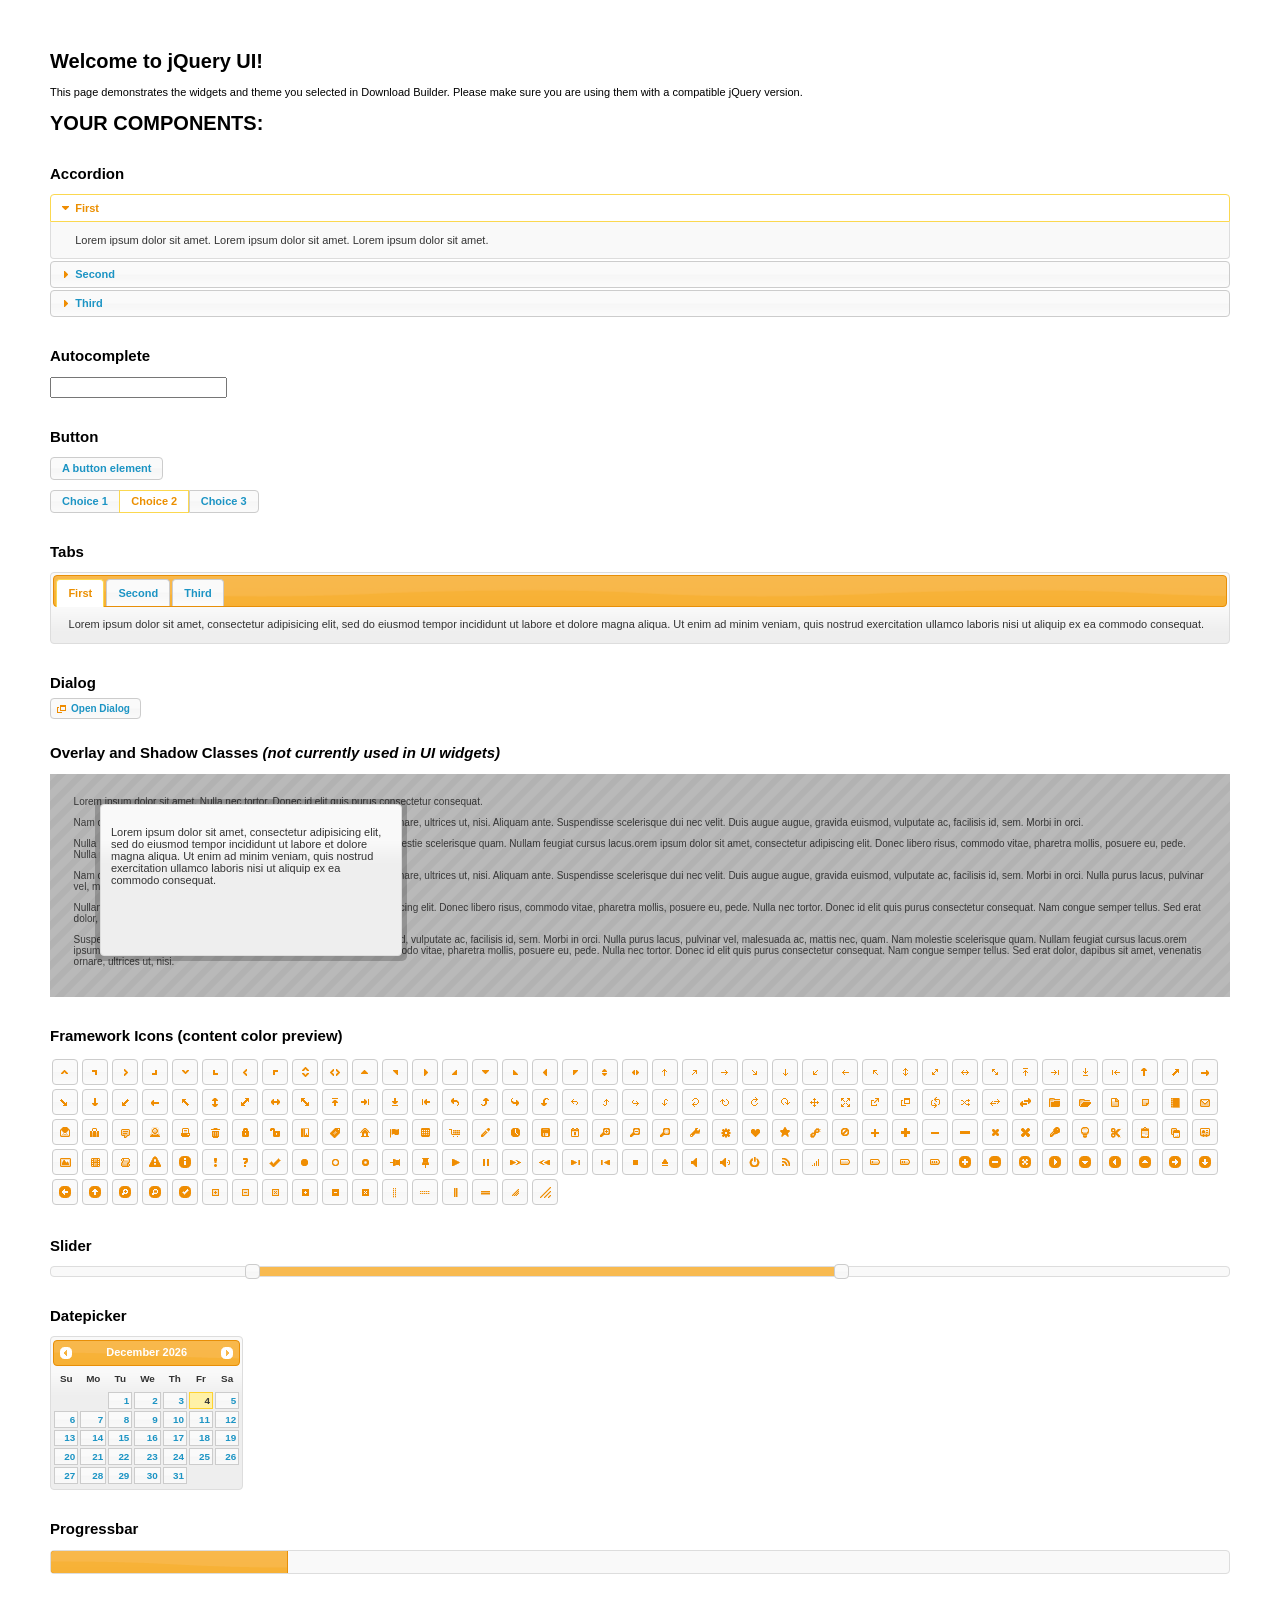
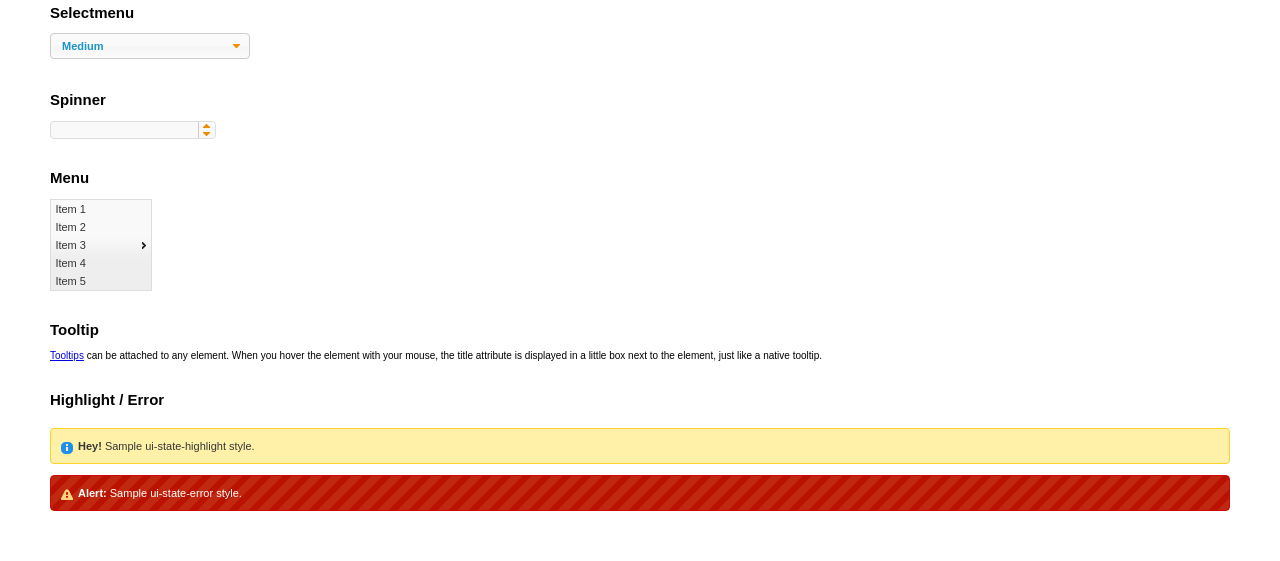
<file: asset/plugins/jqueryui/index.html>
<!doctype html>
<html lang="us">
<head>
	<meta charset="utf-8">
	<title>jQuery UI Example Page</title>
	<link href="jquery-ui.css" rel="stylesheet">
	<style>
	body{
		font: 62.5% "Trebuchet MS", sans-serif;
		margin: 50px;
	}
	.demoHeaders {
		margin-top: 2em;
	}
	#dialog-link {
		padding: .4em 1em .4em 20px;
		text-decoration: none;
		position: relative;
	}
	#dialog-link span.ui-icon {
		margin: 0 5px 0 0;
		position: absolute;
		left: .2em;
		top: 50%;
		margin-top: -8px;
	}
	#icons {
		margin: 0;
		padding: 0;
	}
	#icons li {
		margin: 2px;
		position: relative;
		padding: 4px 0;
		cursor: pointer;
		float: left;
		list-style: none;
	}
	#icons span.ui-icon {
		float: left;
		margin: 0 4px;
	}
	.fakewindowcontain .ui-widget-overlay {
		position: absolute;
	}
	select {
		width: 200px;
	}
	</style>
</head>
<body>

<h1>Welcome to jQuery UI!</h1>

<div class="ui-widget">
	<p>This page demonstrates the widgets and theme you selected in Download Builder. Please make sure you are using them with a compatible jQuery version.</p>
</div>

<h1>YOUR COMPONENTS:</h1>


<!-- Accordion -->
<h2 class="demoHeaders">Accordion</h2>
<div id="accordion">
	<h3>First</h3>
	<div>Lorem ipsum dolor sit amet. Lorem ipsum dolor sit amet. Lorem ipsum dolor sit amet.</div>
	<h3>Second</h3>
	<div>Phasellus mattis tincidunt nibh.</div>
	<h3>Third</h3>
	<div>Nam dui erat, auctor a, dignissim quis.</div>
</div>



<!-- Autocomplete -->
<h2 class="demoHeaders">Autocomplete</h2>
<div>
	<input id="autocomplete" title="type &quot;a&quot;">
</div>



<!-- Button -->
<h2 class="demoHeaders">Button</h2>
<button id="button">A button element</button>
<form style="margin-top: 1em;">
	<div id="radioset">
		<input type="radio" id="radio1" name="radio"><label for="radio1">Choice 1</label>
		<input type="radio" id="radio2" name="radio" checked="checked"><label for="radio2">Choice 2</label>
		<input type="radio" id="radio3" name="radio"><label for="radio3">Choice 3</label>
	</div>
</form>



<!-- Tabs -->
<h2 class="demoHeaders">Tabs</h2>
<div id="tabs">
	<ul>
		<li><a href="#tabs-1">First</a></li>
		<li><a href="#tabs-2">Second</a></li>
		<li><a href="#tabs-3">Third</a></li>
	</ul>
	<div id="tabs-1">Lorem ipsum dolor sit amet, consectetur adipisicing elit, sed do eiusmod tempor incididunt ut labore et dolore magna aliqua. Ut enim ad minim veniam, quis nostrud exercitation ullamco laboris nisi ut aliquip ex ea commodo consequat.</div>
	<div id="tabs-2">Phasellus mattis tincidunt nibh. Cras orci urna, blandit id, pretium vel, aliquet ornare, felis. Maecenas scelerisque sem non nisl. Fusce sed lorem in enim dictum bibendum.</div>
	<div id="tabs-3">Nam dui erat, auctor a, dignissim quis, sollicitudin eu, felis. Pellentesque nisi urna, interdum eget, sagittis et, consequat vestibulum, lacus. Mauris porttitor ullamcorper augue.</div>
</div>



<!-- Dialog NOTE: Dialog is not generated by UI in this demo so it can be visually styled in themeroller-->
<h2 class="demoHeaders">Dialog</h2>
<p><a href="#" id="dialog-link" class="ui-state-default ui-corner-all"><span class="ui-icon ui-icon-newwin"></span>Open Dialog</a></p>

<h2 class="demoHeaders">Overlay and Shadow Classes <em>(not currently used in UI widgets)</em></h2>
<div style="position: relative; width: 96%; height: 200px; padding:1% 2%; overflow:hidden;" class="fakewindowcontain">
	<p>Lorem ipsum dolor sit amet,  Nulla nec tortor. Donec id elit quis purus consectetur consequat. </p><p>Nam congue semper tellus. Sed erat dolor, dapibus sit amet, venenatis ornare, ultrices ut, nisi. Aliquam ante. Suspendisse scelerisque dui nec velit. Duis augue augue, gravida euismod, vulputate ac, facilisis id, sem. Morbi in orci. </p><p>Nulla purus lacus, pulvinar vel, malesuada ac, mattis nec, quam. Nam molestie scelerisque quam. Nullam feugiat cursus lacus.orem ipsum dolor sit amet, consectetur adipiscing elit. Donec libero risus, commodo vitae, pharetra mollis, posuere eu, pede. Nulla nec tortor. Donec id elit quis purus consectetur consequat. </p><p>Nam congue semper tellus. Sed erat dolor, dapibus sit amet, venenatis ornare, ultrices ut, nisi. Aliquam ante. Suspendisse scelerisque dui nec velit. Duis augue augue, gravida euismod, vulputate ac, facilisis id, sem. Morbi in orci. Nulla purus lacus, pulvinar vel, malesuada ac, mattis nec, quam. Nam molestie scelerisque quam. </p><p>Nullam feugiat cursus lacus.orem ipsum dolor sit amet, consectetur adipiscing elit. Donec libero risus, commodo vitae, pharetra mollis, posuere eu, pede. Nulla nec tortor. Donec id elit quis purus consectetur consequat. Nam congue semper tellus. Sed erat dolor, dapibus sit amet, venenatis ornare, ultrices ut, nisi. Aliquam ante. </p><p>Suspendisse scelerisque dui nec velit. Duis augue augue, gravida euismod, vulputate ac, facilisis id, sem. Morbi in orci. Nulla purus lacus, pulvinar vel, malesuada ac, mattis nec, quam. Nam molestie scelerisque quam. Nullam feugiat cursus lacus.orem ipsum dolor sit amet, consectetur adipiscing elit. Donec libero risus, commodo vitae, pharetra mollis, posuere eu, pede. Nulla nec tortor. Donec id elit quis purus consectetur consequat. Nam congue semper tellus. Sed erat dolor, dapibus sit amet, venenatis ornare, ultrices ut, nisi. </p>

	<!-- ui-dialog -->
	<div class="ui-overlay"><div class="ui-widget-overlay"></div><div class="ui-widget-shadow ui-corner-all" style="width: 302px; height: 152px; position: absolute; left: 50px; top: 30px;"></div></div>
	<div style="position: absolute; width: 280px; height: 130px;left: 50px; top: 30px; padding: 10px;" class="ui-widget ui-widget-content ui-corner-all">
		<div class="ui-dialog-content ui-widget-content" style="background: none; border: 0;">
			<p>Lorem ipsum dolor sit amet, consectetur adipisicing elit, sed do eiusmod tempor incididunt ut labore et dolore magna aliqua. Ut enim ad minim veniam, quis nostrud exercitation ullamco laboris nisi ut aliquip ex ea commodo consequat.</p>
		</div>
	</div>

</div>

<!-- ui-dialog -->
<div id="dialog" title="Dialog Title">
	<p>Lorem ipsum dolor sit amet, consectetur adipisicing elit, sed do eiusmod tempor incididunt ut labore et dolore magna aliqua. Ut enim ad minim veniam, quis nostrud exercitation ullamco laboris nisi ut aliquip ex ea commodo consequat.</p>
</div>



<h2 class="demoHeaders">Framework Icons (content color preview)</h2>
<ul id="icons" class="ui-widget ui-helper-clearfix">
	<li class="ui-state-default ui-corner-all" title=".ui-icon-carat-1-n"><span class="ui-icon ui-icon-carat-1-n"></span></li>
	<li class="ui-state-default ui-corner-all" title=".ui-icon-carat-1-ne"><span class="ui-icon ui-icon-carat-1-ne"></span></li>
	<li class="ui-state-default ui-corner-all" title=".ui-icon-carat-1-e"><span class="ui-icon ui-icon-carat-1-e"></span></li>
	<li class="ui-state-default ui-corner-all" title=".ui-icon-carat-1-se"><span class="ui-icon ui-icon-carat-1-se"></span></li>
	<li class="ui-state-default ui-corner-all" title=".ui-icon-carat-1-s"><span class="ui-icon ui-icon-carat-1-s"></span></li>
	<li class="ui-state-default ui-corner-all" title=".ui-icon-carat-1-sw"><span class="ui-icon ui-icon-carat-1-sw"></span></li>
	<li class="ui-state-default ui-corner-all" title=".ui-icon-carat-1-w"><span class="ui-icon ui-icon-carat-1-w"></span></li>
	<li class="ui-state-default ui-corner-all" title=".ui-icon-carat-1-nw"><span class="ui-icon ui-icon-carat-1-nw"></span></li>
	<li class="ui-state-default ui-corner-all" title=".ui-icon-carat-2-n-s"><span class="ui-icon ui-icon-carat-2-n-s"></span></li>
	<li class="ui-state-default ui-corner-all" title=".ui-icon-carat-2-e-w"><span class="ui-icon ui-icon-carat-2-e-w"></span></li>
	<li class="ui-state-default ui-corner-all" title=".ui-icon-triangle-1-n"><span class="ui-icon ui-icon-triangle-1-n"></span></li>
	<li class="ui-state-default ui-corner-all" title=".ui-icon-triangle-1-ne"><span class="ui-icon ui-icon-triangle-1-ne"></span></li>
	<li class="ui-state-default ui-corner-all" title=".ui-icon-triangle-1-e"><span class="ui-icon ui-icon-triangle-1-e"></span></li>
	<li class="ui-state-default ui-corner-all" title=".ui-icon-triangle-1-se"><span class="ui-icon ui-icon-triangle-1-se"></span></li>
	<li class="ui-state-default ui-corner-all" title=".ui-icon-triangle-1-s"><span class="ui-icon ui-icon-triangle-1-s"></span></li>
	<li class="ui-state-default ui-corner-all" title=".ui-icon-triangle-1-sw"><span class="ui-icon ui-icon-triangle-1-sw"></span></li>
	<li class="ui-state-default ui-corner-all" title=".ui-icon-triangle-1-w"><span class="ui-icon ui-icon-triangle-1-w"></span></li>
	<li class="ui-state-default ui-corner-all" title=".ui-icon-triangle-1-nw"><span class="ui-icon ui-icon-triangle-1-nw"></span></li>
	<li class="ui-state-default ui-corner-all" title=".ui-icon-triangle-2-n-s"><span class="ui-icon ui-icon-triangle-2-n-s"></span></li>
	<li class="ui-state-default ui-corner-all" title=".ui-icon-triangle-2-e-w"><span class="ui-icon ui-icon-triangle-2-e-w"></span></li>
	<li class="ui-state-default ui-corner-all" title=".ui-icon-arrow-1-n"><span class="ui-icon ui-icon-arrow-1-n"></span></li>
	<li class="ui-state-default ui-corner-all" title=".ui-icon-arrow-1-ne"><span class="ui-icon ui-icon-arrow-1-ne"></span></li>
	<li class="ui-state-default ui-corner-all" title=".ui-icon-arrow-1-e"><span class="ui-icon ui-icon-arrow-1-e"></span></li>
	<li class="ui-state-default ui-corner-all" title=".ui-icon-arrow-1-se"><span class="ui-icon ui-icon-arrow-1-se"></span></li>
	<li class="ui-state-default ui-corner-all" title=".ui-icon-arrow-1-s"><span class="ui-icon ui-icon-arrow-1-s"></span></li>
	<li class="ui-state-default ui-corner-all" title=".ui-icon-arrow-1-sw"><span class="ui-icon ui-icon-arrow-1-sw"></span></li>
	<li class="ui-state-default ui-corner-all" title=".ui-icon-arrow-1-w"><span class="ui-icon ui-icon-arrow-1-w"></span></li>
	<li class="ui-state-default ui-corner-all" title=".ui-icon-arrow-1-nw"><span class="ui-icon ui-icon-arrow-1-nw"></span></li>
	<li class="ui-state-default ui-corner-all" title=".ui-icon-arrow-2-n-s"><span class="ui-icon ui-icon-arrow-2-n-s"></span></li>
	<li class="ui-state-default ui-corner-all" title=".ui-icon-arrow-2-ne-sw"><span class="ui-icon ui-icon-arrow-2-ne-sw"></span></li>
	<li class="ui-state-default ui-corner-all" title=".ui-icon-arrow-2-e-w"><span class="ui-icon ui-icon-arrow-2-e-w"></span></li>
	<li class="ui-state-default ui-corner-all" title=".ui-icon-arrow-2-se-nw"><span class="ui-icon ui-icon-arrow-2-se-nw"></span></li>
	<li class="ui-state-default ui-corner-all" title=".ui-icon-arrowstop-1-n"><span class="ui-icon ui-icon-arrowstop-1-n"></span></li>
	<li class="ui-state-default ui-corner-all" title=".ui-icon-arrowstop-1-e"><span class="ui-icon ui-icon-arrowstop-1-e"></span></li>
	<li class="ui-state-default ui-corner-all" title=".ui-icon-arrowstop-1-s"><span class="ui-icon ui-icon-arrowstop-1-s"></span></li>
	<li class="ui-state-default ui-corner-all" title=".ui-icon-arrowstop-1-w"><span class="ui-icon ui-icon-arrowstop-1-w"></span></li>
	<li class="ui-state-default ui-corner-all" title=".ui-icon-arrowthick-1-n"><span class="ui-icon ui-icon-arrowthick-1-n"></span></li>
	<li class="ui-state-default ui-corner-all" title=".ui-icon-arrowthick-1-ne"><span class="ui-icon ui-icon-arrowthick-1-ne"></span></li>
	<li class="ui-state-default ui-corner-all" title=".ui-icon-arrowthick-1-e"><span class="ui-icon ui-icon-arrowthick-1-e"></span></li>
	<li class="ui-state-default ui-corner-all" title=".ui-icon-arrowthick-1-se"><span class="ui-icon ui-icon-arrowthick-1-se"></span></li>
	<li class="ui-state-default ui-corner-all" title=".ui-icon-arrowthick-1-s"><span class="ui-icon ui-icon-arrowthick-1-s"></span></li>
	<li class="ui-state-default ui-corner-all" title=".ui-icon-arrowthick-1-sw"><span class="ui-icon ui-icon-arrowthick-1-sw"></span></li>
	<li class="ui-state-default ui-corner-all" title=".ui-icon-arrowthick-1-w"><span class="ui-icon ui-icon-arrowthick-1-w"></span></li>
	<li class="ui-state-default ui-corner-all" title=".ui-icon-arrowthick-1-nw"><span class="ui-icon ui-icon-arrowthick-1-nw"></span></li>
	<li class="ui-state-default ui-corner-all" title=".ui-icon-arrowthick-2-n-s"><span class="ui-icon ui-icon-arrowthick-2-n-s"></span></li>
	<li class="ui-state-default ui-corner-all" title=".ui-icon-arrowthick-2-ne-sw"><span class="ui-icon ui-icon-arrowthick-2-ne-sw"></span></li>
	<li class="ui-state-default ui-corner-all" title=".ui-icon-arrowthick-2-e-w"><span class="ui-icon ui-icon-arrowthick-2-e-w"></span></li>
	<li class="ui-state-default ui-corner-all" title=".ui-icon-arrowthick-2-se-nw"><span class="ui-icon ui-icon-arrowthick-2-se-nw"></span></li>
	<li class="ui-state-default ui-corner-all" title=".ui-icon-arrowthickstop-1-n"><span class="ui-icon ui-icon-arrowthickstop-1-n"></span></li>
	<li class="ui-state-default ui-corner-all" title=".ui-icon-arrowthickstop-1-e"><span class="ui-icon ui-icon-arrowthickstop-1-e"></span></li>
	<li class="ui-state-default ui-corner-all" title=".ui-icon-arrowthickstop-1-s"><span class="ui-icon ui-icon-arrowthickstop-1-s"></span></li>
	<li class="ui-state-default ui-corner-all" title=".ui-icon-arrowthickstop-1-w"><span class="ui-icon ui-icon-arrowthickstop-1-w"></span></li>
	<li class="ui-state-default ui-corner-all" title=".ui-icon-arrowreturnthick-1-w"><span class="ui-icon ui-icon-arrowreturnthick-1-w"></span></li>
	<li class="ui-state-default ui-corner-all" title=".ui-icon-arrowreturnthick-1-n"><span class="ui-icon ui-icon-arrowreturnthick-1-n"></span></li>
	<li class="ui-state-default ui-corner-all" title=".ui-icon-arrowreturnthick-1-e"><span class="ui-icon ui-icon-arrowreturnthick-1-e"></span></li>
	<li class="ui-state-default ui-corner-all" title=".ui-icon-arrowreturnthick-1-s"><span class="ui-icon ui-icon-arrowreturnthick-1-s"></span></li>
	<li class="ui-state-default ui-corner-all" title=".ui-icon-arrowreturn-1-w"><span class="ui-icon ui-icon-arrowreturn-1-w"></span></li>
	<li class="ui-state-default ui-corner-all" title=".ui-icon-arrowreturn-1-n"><span class="ui-icon ui-icon-arrowreturn-1-n"></span></li>
	<li class="ui-state-default ui-corner-all" title=".ui-icon-arrowreturn-1-e"><span class="ui-icon ui-icon-arrowreturn-1-e"></span></li>
	<li class="ui-state-default ui-corner-all" title=".ui-icon-arrowreturn-1-s"><span class="ui-icon ui-icon-arrowreturn-1-s"></span></li>
	<li class="ui-state-default ui-corner-all" title=".ui-icon-arrowrefresh-1-w"><span class="ui-icon ui-icon-arrowrefresh-1-w"></span></li>
	<li class="ui-state-default ui-corner-all" title=".ui-icon-arrowrefresh-1-n"><span class="ui-icon ui-icon-arrowrefresh-1-n"></span></li>
	<li class="ui-state-default ui-corner-all" title=".ui-icon-arrowrefresh-1-e"><span class="ui-icon ui-icon-arrowrefresh-1-e"></span></li>
	<li class="ui-state-default ui-corner-all" title=".ui-icon-arrowrefresh-1-s"><span class="ui-icon ui-icon-arrowrefresh-1-s"></span></li>
	<li class="ui-state-default ui-corner-all" title=".ui-icon-arrow-4"><span class="ui-icon ui-icon-arrow-4"></span></li>
	<li class="ui-state-default ui-corner-all" title=".ui-icon-arrow-4-diag"><span class="ui-icon ui-icon-arrow-4-diag"></span></li>
	<li class="ui-state-default ui-corner-all" title=".ui-icon-extlink"><span class="ui-icon ui-icon-extlink"></span></li>
	<li class="ui-state-default ui-corner-all" title=".ui-icon-newwin"><span class="ui-icon ui-icon-newwin"></span></li>
	<li class="ui-state-default ui-corner-all" title=".ui-icon-refresh"><span class="ui-icon ui-icon-refresh"></span></li>
	<li class="ui-state-default ui-corner-all" title=".ui-icon-shuffle"><span class="ui-icon ui-icon-shuffle"></span></li>
	<li class="ui-state-default ui-corner-all" title=".ui-icon-transfer-e-w"><span class="ui-icon ui-icon-transfer-e-w"></span></li>
	<li class="ui-state-default ui-corner-all" title=".ui-icon-transferthick-e-w"><span class="ui-icon ui-icon-transferthick-e-w"></span></li>
	<li class="ui-state-default ui-corner-all" title=".ui-icon-folder-collapsed"><span class="ui-icon ui-icon-folder-collapsed"></span></li>
	<li class="ui-state-default ui-corner-all" title=".ui-icon-folder-open"><span class="ui-icon ui-icon-folder-open"></span></li>
	<li class="ui-state-default ui-corner-all" title=".ui-icon-document"><span class="ui-icon ui-icon-document"></span></li>
	<li class="ui-state-default ui-corner-all" title=".ui-icon-document-b"><span class="ui-icon ui-icon-document-b"></span></li>
	<li class="ui-state-default ui-corner-all" title=".ui-icon-note"><span class="ui-icon ui-icon-note"></span></li>
	<li class="ui-state-default ui-corner-all" title=".ui-icon-mail-closed"><span class="ui-icon ui-icon-mail-closed"></span></li>
	<li class="ui-state-default ui-corner-all" title=".ui-icon-mail-open"><span class="ui-icon ui-icon-mail-open"></span></li>
	<li class="ui-state-default ui-corner-all" title=".ui-icon-suitcase"><span class="ui-icon ui-icon-suitcase"></span></li>
	<li class="ui-state-default ui-corner-all" title=".ui-icon-comment"><span class="ui-icon ui-icon-comment"></span></li>
	<li class="ui-state-default ui-corner-all" title=".ui-icon-person"><span class="ui-icon ui-icon-person"></span></li>
	<li class="ui-state-default ui-corner-all" title=".ui-icon-print"><span class="ui-icon ui-icon-print"></span></li>
	<li class="ui-state-default ui-corner-all" title=".ui-icon-trash"><span class="ui-icon ui-icon-trash"></span></li>
	<li class="ui-state-default ui-corner-all" title=".ui-icon-locked"><span class="ui-icon ui-icon-locked"></span></li>
	<li class="ui-state-default ui-corner-all" title=".ui-icon-unlocked"><span class="ui-icon ui-icon-unlocked"></span></li>
	<li class="ui-state-default ui-corner-all" title=".ui-icon-bookmark"><span class="ui-icon ui-icon-bookmark"></span></li>
	<li class="ui-state-default ui-corner-all" title=".ui-icon-tag"><span class="ui-icon ui-icon-tag"></span></li>
	<li class="ui-state-default ui-corner-all" title=".ui-icon-home"><span class="ui-icon ui-icon-home"></span></li>
	<li class="ui-state-default ui-corner-all" title=".ui-icon-flag"><span class="ui-icon ui-icon-flag"></span></li>
	<li class="ui-state-default ui-corner-all" title=".ui-icon-calculator"><span class="ui-icon ui-icon-calculator"></span></li>
	<li class="ui-state-default ui-corner-all" title=".ui-icon-cart"><span class="ui-icon ui-icon-cart"></span></li>
	<li class="ui-state-default ui-corner-all" title=".ui-icon-pencil"><span class="ui-icon ui-icon-pencil"></span></li>
	<li class="ui-state-default ui-corner-all" title=".ui-icon-clock"><span class="ui-icon ui-icon-clock"></span></li>
	<li class="ui-state-default ui-corner-all" title=".ui-icon-disk"><span class="ui-icon ui-icon-disk"></span></li>
	<li class="ui-state-default ui-corner-all" title=".ui-icon-calendar"><span class="ui-icon ui-icon-calendar"></span></li>
	<li class="ui-state-default ui-corner-all" title=".ui-icon-zoomin"><span class="ui-icon ui-icon-zoomin"></span></li>
	<li class="ui-state-default ui-corner-all" title=".ui-icon-zoomout"><span class="ui-icon ui-icon-zoomout"></span></li>
	<li class="ui-state-default ui-corner-all" title=".ui-icon-search"><span class="ui-icon ui-icon-search"></span></li>
	<li class="ui-state-default ui-corner-all" title=".ui-icon-wrench"><span class="ui-icon ui-icon-wrench"></span></li>
	<li class="ui-state-default ui-corner-all" title=".ui-icon-gear"><span class="ui-icon ui-icon-gear"></span></li>
	<li class="ui-state-default ui-corner-all" title=".ui-icon-heart"><span class="ui-icon ui-icon-heart"></span></li>
	<li class="ui-state-default ui-corner-all" title=".ui-icon-star"><span class="ui-icon ui-icon-star"></span></li>
	<li class="ui-state-default ui-corner-all" title=".ui-icon-link"><span class="ui-icon ui-icon-link"></span></li>
	<li class="ui-state-default ui-corner-all" title=".ui-icon-cancel"><span class="ui-icon ui-icon-cancel"></span></li>
	<li class="ui-state-default ui-corner-all" title=".ui-icon-plus"><span class="ui-icon ui-icon-plus"></span></li>
	<li class="ui-state-default ui-corner-all" title=".ui-icon-plusthick"><span class="ui-icon ui-icon-plusthick"></span></li>
	<li class="ui-state-default ui-corner-all" title=".ui-icon-minus"><span class="ui-icon ui-icon-minus"></span></li>
	<li class="ui-state-default ui-corner-all" title=".ui-icon-minusthick"><span class="ui-icon ui-icon-minusthick"></span></li>
	<li class="ui-state-default ui-corner-all" title=".ui-icon-close"><span class="ui-icon ui-icon-close"></span></li>
	<li class="ui-state-default ui-corner-all" title=".ui-icon-closethick"><span class="ui-icon ui-icon-closethick"></span></li>
	<li class="ui-state-default ui-corner-all" title=".ui-icon-key"><span class="ui-icon ui-icon-key"></span></li>
	<li class="ui-state-default ui-corner-all" title=".ui-icon-lightbulb"><span class="ui-icon ui-icon-lightbulb"></span></li>
	<li class="ui-state-default ui-corner-all" title=".ui-icon-scissors"><span class="ui-icon ui-icon-scissors"></span></li>
	<li class="ui-state-default ui-corner-all" title=".ui-icon-clipboard"><span class="ui-icon ui-icon-clipboard"></span></li>
	<li class="ui-state-default ui-corner-all" title=".ui-icon-copy"><span class="ui-icon ui-icon-copy"></span></li>
	<li class="ui-state-default ui-corner-all" title=".ui-icon-contact"><span class="ui-icon ui-icon-contact"></span></li>
	<li class="ui-state-default ui-corner-all" title=".ui-icon-image"><span class="ui-icon ui-icon-image"></span></li>
	<li class="ui-state-default ui-corner-all" title=".ui-icon-video"><span class="ui-icon ui-icon-video"></span></li>
	<li class="ui-state-default ui-corner-all" title=".ui-icon-script"><span class="ui-icon ui-icon-script"></span></li>
	<li class="ui-state-default ui-corner-all" title=".ui-icon-alert"><span class="ui-icon ui-icon-alert"></span></li>
	<li class="ui-state-default ui-corner-all" title=".ui-icon-info"><span class="ui-icon ui-icon-info"></span></li>
	<li class="ui-state-default ui-corner-all" title=".ui-icon-notice"><span class="ui-icon ui-icon-notice"></span></li>
	<li class="ui-state-default ui-corner-all" title=".ui-icon-help"><span class="ui-icon ui-icon-help"></span></li>
	<li class="ui-state-default ui-corner-all" title=".ui-icon-check"><span class="ui-icon ui-icon-check"></span></li>
	<li class="ui-state-default ui-corner-all" title=".ui-icon-bullet"><span class="ui-icon ui-icon-bullet"></span></li>
	<li class="ui-state-default ui-corner-all" title=".ui-icon-radio-off"><span class="ui-icon ui-icon-radio-off"></span></li>
	<li class="ui-state-default ui-corner-all" title=".ui-icon-radio-on"><span class="ui-icon ui-icon-radio-on"></span></li>
	<li class="ui-state-default ui-corner-all" title=".ui-icon-pin-w"><span class="ui-icon ui-icon-pin-w"></span></li>
	<li class="ui-state-default ui-corner-all" title=".ui-icon-pin-s"><span class="ui-icon ui-icon-pin-s"></span></li>
	<li class="ui-state-default ui-corner-all" title=".ui-icon-play"><span class="ui-icon ui-icon-play"></span></li>
	<li class="ui-state-default ui-corner-all" title=".ui-icon-pause"><span class="ui-icon ui-icon-pause"></span></li>
	<li class="ui-state-default ui-corner-all" title=".ui-icon-seek-next"><span class="ui-icon ui-icon-seek-next"></span></li>
	<li class="ui-state-default ui-corner-all" title=".ui-icon-seek-prev"><span class="ui-icon ui-icon-seek-prev"></span></li>
	<li class="ui-state-default ui-corner-all" title=".ui-icon-seek-end"><span class="ui-icon ui-icon-seek-end"></span></li>
	<li class="ui-state-default ui-corner-all" title=".ui-icon-seek-first"><span class="ui-icon ui-icon-seek-first"></span></li>
	<li class="ui-state-default ui-corner-all" title=".ui-icon-stop"><span class="ui-icon ui-icon-stop"></span></li>
	<li class="ui-state-default ui-corner-all" title=".ui-icon-eject"><span class="ui-icon ui-icon-eject"></span></li>
	<li class="ui-state-default ui-corner-all" title=".ui-icon-volume-off"><span class="ui-icon ui-icon-volume-off"></span></li>
	<li class="ui-state-default ui-corner-all" title=".ui-icon-volume-on"><span class="ui-icon ui-icon-volume-on"></span></li>
	<li class="ui-state-default ui-corner-all" title=".ui-icon-power"><span class="ui-icon ui-icon-power"></span></li>
	<li class="ui-state-default ui-corner-all" title=".ui-icon-signal-diag"><span class="ui-icon ui-icon-signal-diag"></span></li>
	<li class="ui-state-default ui-corner-all" title=".ui-icon-signal"><span class="ui-icon ui-icon-signal"></span></li>
	<li class="ui-state-default ui-corner-all" title=".ui-icon-battery-0"><span class="ui-icon ui-icon-battery-0"></span></li>
	<li class="ui-state-default ui-corner-all" title=".ui-icon-battery-1"><span class="ui-icon ui-icon-battery-1"></span></li>
	<li class="ui-state-default ui-corner-all" title=".ui-icon-battery-2"><span class="ui-icon ui-icon-battery-2"></span></li>
	<li class="ui-state-default ui-corner-all" title=".ui-icon-battery-3"><span class="ui-icon ui-icon-battery-3"></span></li>
	<li class="ui-state-default ui-corner-all" title=".ui-icon-circle-plus"><span class="ui-icon ui-icon-circle-plus"></span></li>
	<li class="ui-state-default ui-corner-all" title=".ui-icon-circle-minus"><span class="ui-icon ui-icon-circle-minus"></span></li>
	<li class="ui-state-default ui-corner-all" title=".ui-icon-circle-close"><span class="ui-icon ui-icon-circle-close"></span></li>
	<li class="ui-state-default ui-corner-all" title=".ui-icon-circle-triangle-e"><span class="ui-icon ui-icon-circle-triangle-e"></span></li>
	<li class="ui-state-default ui-corner-all" title=".ui-icon-circle-triangle-s"><span class="ui-icon ui-icon-circle-triangle-s"></span></li>
	<li class="ui-state-default ui-corner-all" title=".ui-icon-circle-triangle-w"><span class="ui-icon ui-icon-circle-triangle-w"></span></li>
	<li class="ui-state-default ui-corner-all" title=".ui-icon-circle-triangle-n"><span class="ui-icon ui-icon-circle-triangle-n"></span></li>
	<li class="ui-state-default ui-corner-all" title=".ui-icon-circle-arrow-e"><span class="ui-icon ui-icon-circle-arrow-e"></span></li>
	<li class="ui-state-default ui-corner-all" title=".ui-icon-circle-arrow-s"><span class="ui-icon ui-icon-circle-arrow-s"></span></li>
	<li class="ui-state-default ui-corner-all" title=".ui-icon-circle-arrow-w"><span class="ui-icon ui-icon-circle-arrow-w"></span></li>
	<li class="ui-state-default ui-corner-all" title=".ui-icon-circle-arrow-n"><span class="ui-icon ui-icon-circle-arrow-n"></span></li>
	<li class="ui-state-default ui-corner-all" title=".ui-icon-circle-zoomin"><span class="ui-icon ui-icon-circle-zoomin"></span></li>
	<li class="ui-state-default ui-corner-all" title=".ui-icon-circle-zoomout"><span class="ui-icon ui-icon-circle-zoomout"></span></li>
	<li class="ui-state-default ui-corner-all" title=".ui-icon-circle-check"><span class="ui-icon ui-icon-circle-check"></span></li>
	<li class="ui-state-default ui-corner-all" title=".ui-icon-circlesmall-plus"><span class="ui-icon ui-icon-circlesmall-plus"></span></li>
	<li class="ui-state-default ui-corner-all" title=".ui-icon-circlesmall-minus"><span class="ui-icon ui-icon-circlesmall-minus"></span></li>
	<li class="ui-state-default ui-corner-all" title=".ui-icon-circlesmall-close"><span class="ui-icon ui-icon-circlesmall-close"></span></li>
	<li class="ui-state-default ui-corner-all" title=".ui-icon-squaresmall-plus"><span class="ui-icon ui-icon-squaresmall-plus"></span></li>
	<li class="ui-state-default ui-corner-all" title=".ui-icon-squaresmall-minus"><span class="ui-icon ui-icon-squaresmall-minus"></span></li>
	<li class="ui-state-default ui-corner-all" title=".ui-icon-squaresmall-close"><span class="ui-icon ui-icon-squaresmall-close"></span></li>
	<li class="ui-state-default ui-corner-all" title=".ui-icon-grip-dotted-vertical"><span class="ui-icon ui-icon-grip-dotted-vertical"></span></li>
	<li class="ui-state-default ui-corner-all" title=".ui-icon-grip-dotted-horizontal"><span class="ui-icon ui-icon-grip-dotted-horizontal"></span></li>
	<li class="ui-state-default ui-corner-all" title=".ui-icon-grip-solid-vertical"><span class="ui-icon ui-icon-grip-solid-vertical"></span></li>
	<li class="ui-state-default ui-corner-all" title=".ui-icon-grip-solid-horizontal"><span class="ui-icon ui-icon-grip-solid-horizontal"></span></li>
	<li class="ui-state-default ui-corner-all" title=".ui-icon-gripsmall-diagonal-se"><span class="ui-icon ui-icon-gripsmall-diagonal-se"></span></li>
	<li class="ui-state-default ui-corner-all" title=".ui-icon-grip-diagonal-se"><span class="ui-icon ui-icon-grip-diagonal-se"></span></li>
</ul>


<!-- Slider -->
<h2 class="demoHeaders">Slider</h2>
<div id="slider"></div>



<!-- Datepicker -->
<h2 class="demoHeaders">Datepicker</h2>
<div id="datepicker"></div>



<!-- Progressbar -->
<h2 class="demoHeaders">Progressbar</h2>
<div id="progressbar"></div>



<!-- Progressbar -->
<h2 class="demoHeaders">Selectmenu</h2>
<select id="selectmenu">
	<option>Slower</option>
	<option>Slow</option>
	<option selected="selected">Medium</option>
	<option>Fast</option>
	<option>Faster</option>
</select>



<!-- Spinner -->
<h2 class="demoHeaders">Spinner</h2>
<input id="spinner">



<!-- Menu -->
<h2 class="demoHeaders">Menu</h2>
<ul style="width:100px;" id="menu">
	<li>Item 1</li>
	<li>Item 2</li>
	<li>Item 3
		<ul>
			<li>Item 3-1</li>
			<li>Item 3-2</li>
			<li>Item 3-3</li>
			<li>Item 3-4</li>
			<li>Item 3-5</li>
		</ul>
	</li>
	<li>Item 4</li>
	<li>Item 5</li>
</ul>



<!-- Tooltip -->
<h2 class="demoHeaders">Tooltip</h2>
<p id="tooltip">
	<a href="#" title="That&apos;s what this widget is">Tooltips</a> can be attached to any element. When you hover
the element with your mouse, the title attribute is displayed in a little box next to the element, just like a native tooltip.
</p>


<!-- Highlight / Error -->
<h2 class="demoHeaders">Highlight / Error</h2>
<div class="ui-widget">
	<div class="ui-state-highlight ui-corner-all" style="margin-top: 20px; padding: 0 .7em;">
		<p><span class="ui-icon ui-icon-info" style="float: left; margin-right: .3em;"></span>
		<strong>Hey!</strong> Sample ui-state-highlight style.</p>
	</div>
</div>
<br>
<div class="ui-widget">
	<div class="ui-state-error ui-corner-all" style="padding: 0 .7em;">
		<p><span class="ui-icon ui-icon-alert" style="float: left; margin-right: .3em;"></span>
		<strong>Alert:</strong> Sample ui-state-error style.</p>
	</div>
</div>

<script src="external/jquery/jquery.js"></script>
<script src="jquery-ui.js"></script>
<script>

$( "#accordion" ).accordion();



var availableTags = [
	"ActionScript",
	"AppleScript",
	"Asp",
	"BASIC",
	"C",
	"C++",
	"Clojure",
	"COBOL",
	"ColdFusion",
	"Erlang",
	"Fortran",
	"Groovy",
	"Haskell",
	"Java",
	"JavaScript",
	"Lisp",
	"Perl",
	"PHP",
	"Python",
	"Ruby",
	"Scala",
	"Scheme"
];
$( "#autocomplete" ).autocomplete({
	source: availableTags
});



$( "#button" ).button();
$( "#radioset" ).buttonset();



$( "#tabs" ).tabs();



$( "#dialog" ).dialog({
	autoOpen: false,
	width: 400,
	buttons: [
		{
			text: "Ok",
			click: function() {
				$( this ).dialog( "close" );
			}
		},
		{
			text: "Cancel",
			click: function() {
				$( this ).dialog( "close" );
			}
		}
	]
});

// Link to open the dialog
$( "#dialog-link" ).click(function( event ) {
	$( "#dialog" ).dialog( "open" );
	event.preventDefault();
});



$( "#datepicker" ).datepicker({
	inline: true
});



$( "#slider" ).slider({
	range: true,
	values: [ 17, 67 ]
});



$( "#progressbar" ).progressbar({
	value: 20
});



$( "#spinner" ).spinner();



$( "#menu" ).menu();



$( "#tooltip" ).tooltip();



$( "#selectmenu" ).selectmenu();


// Hover states on the static widgets
$( "#dialog-link, #icons li" ).hover(
	function() {
		$( this ).addClass( "ui-state-hover" );
	},
	function() {
		$( this ).removeClass( "ui-state-hover" );
	}
);
</script>
</body>
</html>
</file>
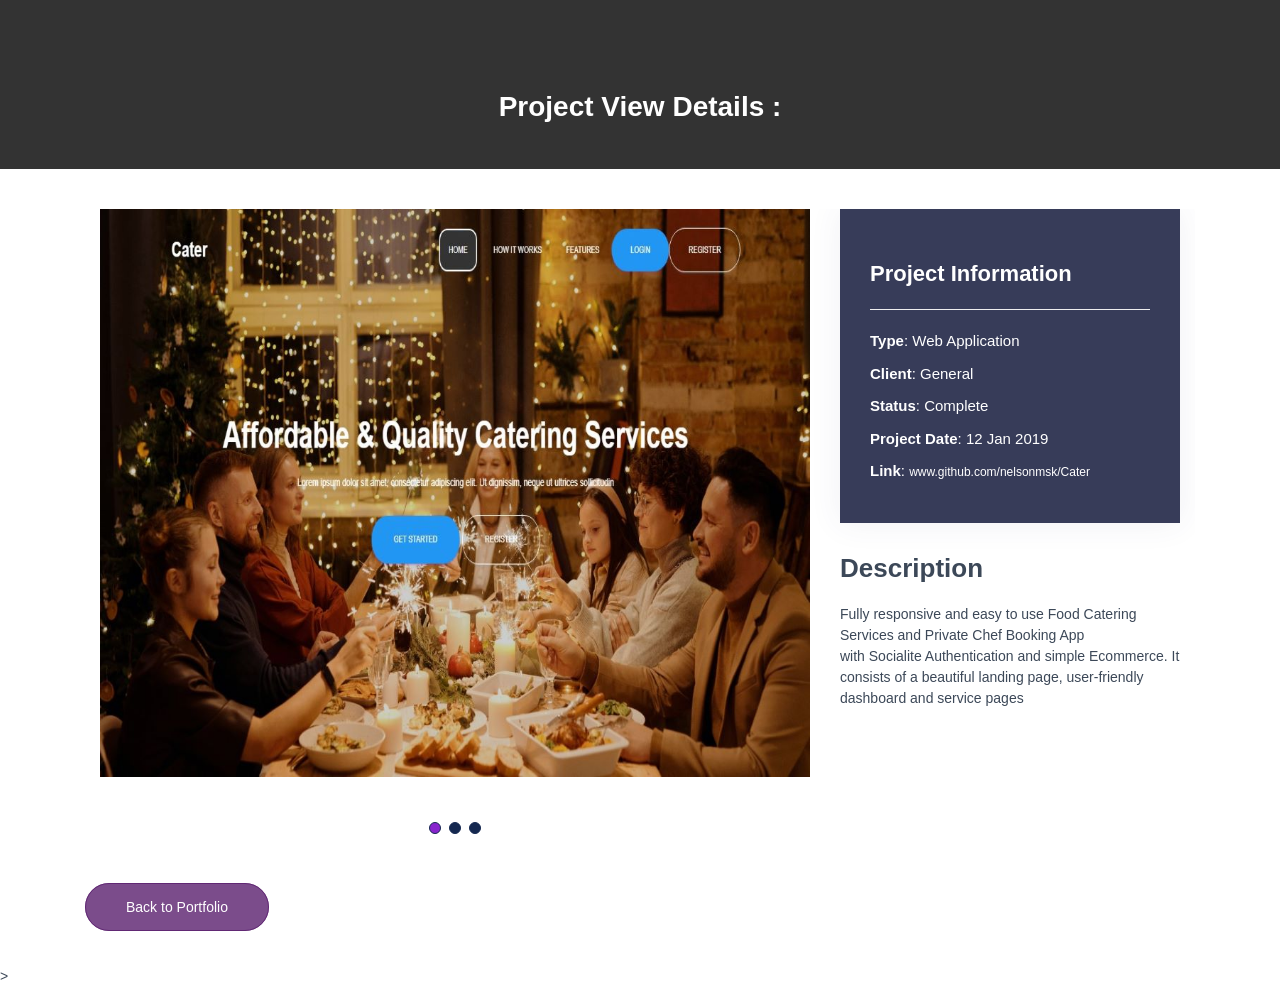
<file: projectView.html>
<!DOCTYPE html><html><head><!-- Google tag (gtag.js) --><script async src="https://www.googletagmanager.com/gtag/js?id=G-8VCG1SDSF8"></script><script>window.dataLayer = window.dataLayer || [];function gtag(){dataLayer.push(arguments);}gtag('js', new Date());gtag('config', 'G-8VCG1SDSF8');</script><meta charset="utf-8"><meta http-equiv="X-UA-Compatible"content="IE=edge"><meta name="viewport"content="width=device-width,initial-scale=1"><title>Nelsonmsk</title><link rel="canonical" href="https://nelsonmsk.github.io/projectView.html"></link><link href="asset/css/app.css"rel="stylesheet"><link href="asset/css/styles.css"rel="stylesheet"><link href="asset/css/style.css"rel="stylesheet"><link href="asset/material/css/material-dashboard.css?v=2.1.0"rel="stylesheet"><link href="asset/css/parsley.css"rel="stylesheet"><link href="asset/css/animate.css"rel="stylesheet"><link href="asset/css/fontawesome-all.min.css"rel="stylesheet"><link href="asset/css/font-awesome.min.css"rel="stylesheet"><link href="asset/css/responsive.css"rel="stylesheet"><link href="asset/css/shortcodes/shortcodes.css"rel="stylesheet"><link href="asset/plugins/magnific-popup/magnific-popup.css"rel="stylesheet"type="text/css"><link href="asset/plugins/line-icons/line-icons.css"rel="stylesheet"><link href="asset/plugins/owl-carousel/owl.carousel.css"rel="stylesheet"type="text/css"><link href="asset/plugins/owl-carousel/owl.theme.css"rel="stylesheet"type="text/css"><link href="asset/plugins/aos/aos.css"rel="stylesheet"><link href="asset/plugins/bootstrap-icons/bootstrap-icons.css"rel="stylesheet"><link href="asset/plugins/boxicons/css/boxicons.min.css"rel="stylesheet"><link href="asset/plugins/glightbox/css/glightbox.min.css"rel="stylesheet"><link href="asset/plugins/swiper/swiper-bundle.min.css"rel="stylesheet"></head><body class="off-canvas-sidebar"><section id="breadcrumbs"class="breadcrumbs"><div class="container dark-bg"><h2>Project View Details : <span></span></h2></div></section><section id="project-details"class="project-details"><div class="container"><div class="row gy-4"><div class="col-lg-8 col-md-12"><div class="project-details-slider swiper"><div class="swiper-wrapper"><div class="swiper-slide"><img src=""id="asset/images/projects/apps/Cater/Cater-landingpage.jpg"class="img-fluid"alt=""></div><div class="swiper-slide"><img src=""id="asset/images/projects/apps/Cater/Cater-landingpage.jpg"class="img-fluid"alt=""></div><div class="swiper-slide"><img src=""id="asset/images/projects/apps/Cater/Cater-landingpage.jpg"class="img-fluid"alt=""></div></div><div class="swiper-pagination"></div></div></div><div class="col-lg-4 col-md-12"><div class="project-info"><h3>Project Information</h3><ul><li><strong>Type</strong>: Web Application</li><li><strong>Client</strong>: General</li><li><strong>Status</strong>: Complete</li><li><strong>Start Date</strong>: 12 Jan 2019</li><li><strong>End Date</strong>: 28 Nov 2019</li><li><strong>Url Link</strong>: <a href="github"class="linkedout">www.github.com/nelsonmsk/Cater</a></li></ul></div><div class="project-description"><h2>Description</h2><p>Autem ipsum nam porro corporis rerum. Quis eos dolorem eos itaque inventore commodi labore quia quia. Exercitationem repudiandae officiis neque suscipit non officia eaque itaque enim. Voluptatem officia accusantium nesciunt est omnis tempora consectetur dignissimos.</p></div></div><div class="col-lg-12 ft-2"><a href="index.html#portfolio"class="btn-solid-lg btn-blue back-button">Back to Portfolio</a></div></div></div></section><script type="text/javascript"src="asset/js/jquery.js"></script><script src="asset/js/bootstrap.min.js"></script><script type="text/javascript"src="asset/js/main.js"></script><script src="asset/js/parsley.min.js"></script><script type="text/javascript"src="asset/js/jquery.js"></script><script type="text/javascript"src="asset/js/jquery.easing.min.js"></script><script type="text/javascript"src="asset/plugins/SmoothScroll/SmoothScroll.js"></script><script type="text/javascript"src="asset/plugins/stellar/jquery.stellar.min.js"></script><script type="text/javascript"src="asset/plugins/waypoints/waypoints.min.js"></script><script type="text/javascript"src="asset/plugins/waypoints/noframework.waypoints.js"></script><script type="text/javascript"src="asset/plugins/counter/jquery.counterup.min.js"></script><script type="text/javascript"src="asset/plugins/counter/purecounter.min.js"></script><script type="text/javascript"src="asset/plugins/magnific-popup/jquery.magnific-popup.min.js"></script><script type="text/javascript"src="asset/plugins/owl-carousel/owl.carousel.js"></script><script type="text/javascript"src="asset/plugins/wow/wow.min.js"></script><script type="text/javascript"src="asset/js/modernizr.js"></script><script type="text/javascript"src="asset/plugins/fitvids/fitvids.js"></script>><script type="text/javascript"src="asset/plugins/aos/aos.js"></script><script type="text/javascript"src="asset/plugins/typed.js/typed.min.js"></script><script type="text/javascript"src="asset/plugins/bootstrap/js/bootstrap.js"></script><script type="text/javascript"src="asset/plugins/glightbox/js/glightbox.min.js"></script><script type="text/javascript"src="asset/plugins/isotope-layout/isotope.pkgd.min.js"></script><script type="text/javascript"src="asset/plugins/swiper/swiper-bundle.min.js"></script><script type="text/javascript"src="asset/js/custom.js"></script></body></html>
</file>
<file: asset/css/styles.css>
.prof-padding,.prof-txt,.prof-txt2{padding:10px}.foot-wrapper,.footer-color,.menu-notification,.prof,.section-title{text-align:center}.badge-lg,.badge-md,.badge-sm{margin-left:8px}styles-->.wrapper{background-image:url('../../images/parallax/5.jpg')}@media (min-width:1920px){.wrapper{background-image:url('../images/parallax/6.jpg')!important}}.dropdown-menu .dropdown-item,.dropdown-menu li>a{padding:1rem 1.5rem!important}.main-panel .navbar-bg,.off-canvas-sidebar .navbar-bg{padding-top:25px!important;z-index:1025;box-shadow:none;position:fixed;width:100%}.dropdown-menu .dropdown-item i{width:25px;font-size:20px;margin:0 10px 0 0}.off-canvas-sidebar .navbar-bg{background-color:#222!important}.bg-error{background-image:url("../img/a2.jpg")}.prof-txt{font-size:13px}.prof-txt2{font-size:12px}.prof-socials a{display:block;height:40px;width:40px;border-radius:50%;line-height:38px;border:1px solid #2196f3;font-size:1.4rem;color:#fff;margin:5px;background-color:#2196f3}.prof-socials a:hover{background-color:#fff;color:#2196f3}.social-instagram{border:1px solid #c0392b!important;color:#fff;background-color:#c0392b!important}.social-instagram:hover,.social-twitter:hover{color:#c0392b!important;background-color:#fff!important}.social-twitter{border:1px solid #add8e6!important;color:#fff;background-color:#add8e6!important}.main-panel .navbar-bg{background-color:transparent!important}.off-canvas-sidebar .pagination{margin:22px 0}.off-canvas-sidebar .currentPage{margin:25px 10px;float:right;color:#3097d1}.off-canvas-sidebar .navbar .navbar-brand{position:relative;color:inherit;height:50px;font-size:190%;line-height:30px;padding:.625rem 0;font-weight:600;margin-left:1rem}.off-canvas-sidebar #about,.off-canvas-sidebar #about .row{height:100%}.maincover{overflow-x:hidden}#mainnav{background-color:#000;margin-bottom:0}.section-title{margin-top:1em;background-color:#555;padding:.5em 0;border-radius:.3em;color:#fff}.off-canvas-sidebar .card-about .card-pic img{width:120px;height:120px;border-radius:80px}.off-canvas-sidebar .card-footer .btn-success{font-size:120%;padding:15px;border-radius:15px}.main-panel .card .card-header{border-radius:20px!important}#btn-default,.btn-default{border:1px solid #ccc;border-radius:4px}.main-panel .navbar .navbar-brand{margin-left:1rem!important}.main-panel .card .card-header h2{line-height:5rem!important}.main-panel .card .card-header h2 .btn{padding:1.2rem 2.25rem!important;font-size:1.3rem!important;border-color:#fff!important;background-color:#fff;border-radius:15px!important;text-transform:none!important}.main-panel .card .card-body .form-horizontal #b-element{margin:30px 0!important}.main-panel .card .card-body .form-horizontal #b-element .btn{padding:1.7rem 2.25rem!important;font-size:1.3rem!important;border-radius:1.5rem!important;text-transform:none!important}#show-btn{text-transform:none;font-size:1.2rem;border-radius:15px}#back-btn,#delete-btn,#edit-btn,#step-1 #reportPreview-form .btn.btn-warning{padding:1.7rem 5rem!important;font-size:1.3rem!important;border-radius:1.5rem!important;text-transform:none!important;margin-top:20px;margin-left:50px}#btn-nav{border:1px solid #ccc;border-radius:4px;background-color:#bf5329;color:#fff}.App-title{color:#fff;font-weight:700}.namebar{font-size:128%;color:#bf5329}.titlebar{font-size:140%;color:#bf5329}p.teaser{text-indent:30px}.navbar-color{background-color:#000}.menu-notification{position:relative;top:5px;border:1px solid #fff;right:10px;font-size:9px;background:#f44336;color:#fff;min-width:20px;padding:0 5px;height:20px;border-radius:10px;line-height:19px;vertical-align:middle;display:table-caption}.footer-color{color:#fff;margin-top:0;border:1px solid #a00;padding-top:10px;background-color:#a00;height:7%}.tr-primary{color:#3097d1}.tr-purple{color:#ab47bc}.tr-warning{color:#ffa726}.tr-danger{color:#ef5350}.tr-success{color:#66bb6a}.tr-dark{color:#5c6466}.header-primary{background:linear-gradient(60deg,#3097d1,#3097d1)}.header-purple{background:linear-gradient(60deg,#ab47bc,#8e24aa)}.header-warning{background:linear-gradient(60deg,#ffa726,#fb8c00)}.header-danger{background:linear-gradient(60deg,#ef5350,#e53935)}.header-success{background:linear-gradient(60deg,#66bb6a,#43a047)}.header-dark{background:linear-gradient(60deg,#5c6466,#5c6466)}.card .card-body+.card-footer,.card .card-footer{padding:10px 0 0;margin:0;border-radius:5px;justify-content:space-between;align-items:center;display:flex;border-top:1px solid #eee;background-color:#fff}.dashboard-card-header{border-radius:10px;-moz-box-shadow:10px 10px 10px #777;-webkit-box-shadow:10px 10px 10px #777;box-shadow:10px 0 10px #777;height:40%;padding-top:15px;font-size:200%;z-index:6;position:relative;text-align:center;color:#fff}.dashboard-card-header h2{font-size:120%!important}.dashboard-card-body{border-bottom:1px solid #ebebf1;border-radius:10px;background-color:#fff;width:98%;height:30%;text-align:left;z-index:1;padding:8% 10px 10px;margin-top:-5%;position:relative}.dashboard-card-body .card-title{font-size:14px!important;color:#8888a5!important}.dashboard-card-body .card-category{font-size:12px!important;color:#706c6c!important}.card .card-body+.card-footer .stats,.card .card-footer .stats{color:#999;font-size:12px;line-height:22px;display:inline-flex}.card .card-body+.card-footer .stats .material-icons,.card .card-footer .stats .material-icons{position:relative;top:4px;font-size:12px!important;margin-right:3px;margin-left:3px}.card-chart{margin-top:20px}.badge-lg{font-size:20px!important;width:40%}.badge-md{font-size:18px}.badge-sm{font-size:14px}.off-canvas-sidebar .login-card-body .label-mr{margin-left:40px!important}.off-canvas-sidebar .login-card-body input[type=checkbox]{box-sizing:border-box;padding:0;margin-left:-20px}@media screen and (max-width:559px){#reservations,.card-text{background-image:url("../img/a2.jpg")}#reservations,.card-image{background-repeat:no-repeat;background-attachment:scroll}.off-canvas-sidebar .login-cover,.page-cover{height:100%;background-color:rgba(0,0,0,80%)}.intro-text{width:30%;height:15%}#nav-btn{color:#3097d1;border:1px solid #ccc}#nav-btn:active,#nav-btn:focus,#nav-btn:hover,#nav-btn:visited{border:1px solid #fff;background-color:#fff}.page-text{text-align:left;color:#fff;font-weight:700;font-size:150%;width:98%;height:20%;margin-left:2%}.footer-box{border-radius:10px;border:5px solid #fff;background-color:#fff;font-size:100%;padding-top:1%;width:98%;height:65%;text-align:center}.feat-col{border-bottom:1px solid #ccc}.feat-txt{color:#000;font-weight:600;font-size:10px}.feat-body{color:#a00;font-size:10px}.card-text,.service{color:#fff;text-align:center}#about,#profiles,#services{background-color:#fff;padding-top:50px}.card-about{background-color:transparent;height:85%;width:90%;float:right;margin-right:15px}.card-text{border-style:outset;border-radius:10px;width:85%;height:60%;padding-top:15px;margin-top:10%;font-size:200%;z-index:6;position:absolute}.card-body,.card-image{border:1px solid #ccc;background-color:#fff}.card-Btitle{font-size:70%}.card-Btext{font-size:46%;padding:2%}.card-image{border-radius:20px;width:80%;height:90%;text-align:center;z-index:1;padding-top:10%;margin-top:5%;position:relative;float:right;background-image:url("../img/restuarant1.jpg")}.service{border-radius:.3em;background-color:#34495e;padding:5px;margin-top:8%;height:60%}.services-img{width:95%;height:90%;margin-bottom:5px}.avatar-cover{width:80%;height:31%}.prof{text-align:center;margin-top:20px}#loginForm,.contact-form{text-align:-webkit-center}.gallery-item{width:90%;height:40%;border-radius:5%;padding-top:5%}.gallery-cover{background-color:#000;padding:1%}.profile-txt,.services-txt{font-size:10px;color:#a00}#reservations{height:150%}.contact-form{height:80%;width:95%}.card-header,.login-card-header{border-radius:10px;width:90%;position:relative;text-align:center;color:#fff;border-style:outset;padding-top:15px;z-index:6}#loginForm{height:100%;width:100%;margin-top:25%}.off-canvas-sidebar .card-login{background-color:transparent!important;height:98%;width:100%}.login-card-title{font-size:56%}.card-header{-moz-box-shadow:10px 10px 10px #777;-webkit-box-shadow:10px 10px 10px #777;box-shadow:10px 10px 10px #777;height:10%;font-size:160%}.login-card-header{height:35%;font-size:260%;background-color:#4682b4}.card-body,.login-card-body,.main-panel .card-header{text-align:left;position:relative}.card-body{border-radius:20px;width:95%;height:95%;z-index:1;padding:10%;margin-top:-5%}.login-card-body,.main-panel .card{width:100%;background-color:#fff}.login-card-body{border:1px solid #ccc;border-radius:20px;height:65%;z-index:1;padding:12% 10% 10%;margin-top:-8%;font-size:12px;color:#000}.footer-links{height:30%;background-color:#615e5e;color:#fff;font-size:90%}.a-link{color:#fff}.link-wrapper{margin-top:10%;margin-left:5px;font-size:90%}.footer-color{font-size:95%;padding-top:5px}.main-panel .card-chart{height:auto!important}.main-panel .card-header{border-style:outset;border-radius:10px;margin-bottom:10px;-moz-box-shadow:10px 10px 10px #777;-webkit-box-shadow:10px 10px 10px #777;box-shadow:10px 5px 10px #777;width:98%;height:15%;padding-top:15px;font-size:200%;z-index:6;color:#fff}.main-panel .card-header h1{font-size:110%}.btn-default,.main-panel .card-header #btn-default{font-size:12px}.main-panel .card-body{border:none!important;background-color:#fff;width:100%;height:98%;text-align:center;z-index:1;padding:15% 2% 2%;margin-top:-5%;position:relative}#fb-btn,#g-btn{margin-top:8px;margin-left:0;font-size:38%;width:150px}}@media screen and (max-width:970px) and (min-width:560px){.authPage-cover,.main-panel>.page-cover{background-image:url("../../img/art-museum.jpg")}.authPage-cover,.main-panel>.content,.main-panel>.page-cover{margin-top:0;padding:30px 15px;min-height:calc(100vh - 106px)}#reservations,.authPage-cover,.card-image,.main-panel>.page-cover{background-repeat:no-repeat;background-attachment:scroll}#reservations,.card-text{background-image:url("../img/a2.jpg")}.label-mr{margin-left:20px}.main-panel>.page-cover{height:100%}.off-canvas-sidebar .login-cover,.page-cover{height:100%;background-color:rgba(0,0,0,80%)}.intro-text{width:30%;height:15%}#nav-btn{color:#3097d1}#nav-btn:active,#nav-btn:focus,#nav-btn:hover,#nav-btn:visited{border:1px solid #fff;background-color:#fff}.page-text{text-align:left;color:#fff;font-weight:700;font-size:220%;width:80%;height:35%;margin-left:5%}.footer-box{border-radius:10px;border:10px solid #fff;background-color:#fff;font-size:120%;padding-top:2%;width:98%;height:50%;text-align:center}.feat-col{border-right:1px solid #ccc}.feat-txt{color:#000;font-weight:600;font-size:12px}.feat-body{color:#a00;font-size:12px}.card-text,.service{color:#fff;text-align:center}.service{border-radius:.3em;background-color:#34495e;padding:5px;margin-top:8%;height:60%}#loginForm,.card-about{background-color:transparent}.services-img{width:95%;height:90%;margin-bottom:5px}#about,#profiles,#services{background-color:#fff;padding-top:50px}.card-about{height:85%;width:80%;float:right;margin-right:15px}.card-text{border-style:outset;border-radius:10px;width:50%;height:55%;padding-top:5px;margin-top:10%;font-size:180%;z-index:6;position:absolute}.card-body,.card-image{border:1px solid #ccc;background-color:#fff}.card-Btext{font-size:50%;padding:2%}.card-image{border-radius:20px;width:80%;height:90%;text-align:center;z-index:1;padding-top:10%;margin-top:1%;position:relative;float:right;background-image:url("../img/restuarant1.jpg")}.avatar-cover{width:80%;height:31%}.prof{text-align:center;margin-top:20px}.gallery-item{width:90%;height:40%;border-radius:5%;padding-top:10%}.gallery-cover{background-color:#000;padding:1%}.profile-txt,.services-txt{font-size:10px;color:#a00}.contact-form{height:80%;width:95%;text-align:-webkit-center}.card-header,.login-card-header{border-radius:10px;position:relative;text-align:center;color:#fff}#loginForm{height:400px;width:100%;margin-top:50px}.off-canvas-sidebar .card-login{background-color:transparent!important;font-size:12px}.card-header,.main-panel .card-header{border-style:outset;height:15%;padding-top:15px;font-size:200%;z-index:6}.card-header{-moz-box-shadow:10px 10px 10px #777;-webkit-box-shadow:10px 10px 10px #777;box-shadow:10px 5px 10px #777;width:90%}.login-card-header{border-style:outset;background-color:#4682b4;width:95%;height:35%;padding-top:15px;font-size:280%;z-index:6}.card-body,.login-card-body{z-index:1;padding:10%;margin-top:-5%}.card-body,.login-card-body,.main-panel .card-header{text-align:left;position:relative}.login-card-title{font-size:56%}.card-body{border-radius:20px;width:95%;height:90%}.login-card-body,.main-panel .card{width:100%;background-color:#fff}.login-card-body{border:1px solid #ccc;border-radius:20px;height:65%;font-size:14px;color:#000}.footer-links{height:30%;background-color:#615e5e;color:#fff;font-size:95%}.a-link{color:#fff}.link-wrapper{margin-top:5%;margin-left:5px;font-size:90%}.dashboard-card-header h2{font-size:90%!important}.main-panel .card-header{border-radius:10px;-moz-box-shadow:10px 10px 10px #777;-webkit-box-shadow:10px 10px 10px #777;box-shadow:10px 5px 10px #777;width:95%;color:#fff}.main-panel .card-body{border:none!important;background-color:#fff;width:100%;height:98%;text-align:center;z-index:1;padding:10% 2% 2%;margin-top:1px;position:relative}#fb-btn,#g-btn{margin-top:8px;margin-left:0;font-size:32%}}@media screen and (max-width:1280px) and (min-width:980px){#reservations,.authPage-cover,.card-image{background-repeat:no-repeat;background-attachment:scroll}.off-canvas-sidebar .login-cover,.off-canvas-sidebar .page-cover{height:100%;background-color:rgba(0,0,0,80%)}.authPage-cover{background-image:url("../../img/art-museum.jpg");margin-top:0;padding:30px 15px;min-height:calc(100vh - 106px)}#reservations,.card-text{background-image:url("../img/a2.jpg")}.login-upper{width:100%;height:80px}.off-canvas-sidebar .page-cover{padding-top:50px}#nav-btn{color:#3097d1}#nav-btn:active,#nav-btn:focus,#nav-btn:hover,#nav-btn:visited{border:1px solid #fff;background-color:#fff}.intro-text{width:30%;height:25%}.page-text{text-align:left;color:#fff;font-weight:700;font-size:300%;width:48%;height:45%;margin-left:4%}.footer-box{border-radius:10px;border:20px solid #fff;background-color:#fff;font-size:14px;padding-top:1%;width:98%;height:30%;text-align:center}#loginForm,.card-about{background-color:transparent}.feat-col{border-right:1px solid #ccc}.feat-txt{color:#000;font-weight:600}.feat-body{color:#a00}.card-text,.service{color:#fff;text-align:center}#about,#profiles,#services{background-color:#fff;padding-top:50px}.card-about{height:85%;width:80%;float:right;margin-right:15px}.card-text{border-style:outset;border-radius:10px;width:45%;height:60%;padding-top:15px;margin-top:10%;font-size:200%;z-index:6;position:absolute}.card-Btext{font-size:60%;padding:2%}.card-image{border:1px solid #ccc;border-radius:20px;background-color:#fff;width:80%;height:90%;text-align:center;z-index:1;padding-top:10%;margin-top:5%;position:relative;float:right;background-image:url("../img/restuarant1.jpg")}.service{border-radius:.3em;background-color:#34495e;padding:5px;margin-top:8%;height:60%}.menu-avatar-cover,.menu-icon-cover{border-radius:2%}.services-img{width:95%;height:90%;margin-bottom:5px}.avatar-cover,.card-avatar,.menu-avatar-cover{width:80%;height:31%}.menu-icon-cover{width:160px;height:160px}.prof{text-align:center;margin-top:20px}.gallery-item{width:90%;height:40%;border-radius:5%;padding-top:10%}.gallery-cover{background-color:#000;padding:1%}.profile-txt,.services-txt{font-size:10px;color:#a00}.contact-form{height:80%;width:80%;text-align:-webkit-center}.card-header,.login-card-header{border-radius:10px;width:90%;color:#fff}#loginForm{height:580px;width:80%;margin-top:100px}.login-card-title{font-size:65%}.off-canvas-sidebar .card-login{background-color:transparent!important;font-size:12px}.card-header,.login-card-header,.main-panel .card-header{border-style:outset;padding-top:15px;font-size:200%;z-index:6}.card-header{-moz-box-shadow:10px 10px 10px #777;-webkit-box-shadow:10px 10px 10px #777;box-shadow:10px 5px 10px #777;height:15%;position:relative;text-align:center}.login-card-header{background-color:#4682b4;height:35%;position:relative;text-align:center}.card-body,.login-card-body{width:95%;text-align:center;z-index:1;background-color:#fff;position:relative}.card-body{border:1px solid #ccc;border-radius:20px;height:90%;padding-top:10%;margin-top:-4%}.login-card-body{border:1px solid #ccc;border-radius:20px;height:65%;padding:12% 0 10%;margin-top:-8%;color:#000;font-size:12px}.footer-links{height:30%;background-color:#615e5e;color:#fff}.a-link{color:#fff}.link-wrapper{margin-top:10%;margin-left:5px}.main-panel .card{background-color:#fff;width:100%}.dashboard-card-header h2{font-size:90%!important}.main-panel .card-header{border-radius:10px;-moz-box-shadow:10px 10px 10px #777;-webkit-box-shadow:10px 10px 10px #777;box-shadow:10px 5px 10px #777;width:95%;height:15%;position:relative;text-align:left;color:#fff}.main-panel .card-body{border:none!important;background-color:#fff;width:100%;text-align:center;z-index:1;padding:10% 10px 10px;margin-top:1px;position:relative}#fb-btn,#g-btn{margin-top:8px;margin-left:0;font-size:23%}}@media screen and (max-width:2560px) and (min-width:1300px){#reservations,.authPage-cover,.card-image{background-repeat:no-repeat;background-attachment:scroll}.off-canvas-sidebar .login-cover,.off-canvas-sidebar .page-cover{background-color:rgba(0,0,0,80%);padding-top:50px;height:100%}.authPage-cover{height:100%;background-image:url("../img/R1.jpg");margin-top:0;padding:30px 15px;min-height:calc(100vh - 106px)}.container-cover{padding-top:50px}#nav-btn:active,#nav-btn:focus,#nav-btn:visited,nav-btn:hover{border:1px solid #fff;background-color:#fff}.cover{margin-top:0}.intro-text{width:30%;height:30%}.page-text{text-align:left;color:#fff;font-weight:700;font-size:250%;width:35%;height:40%;margin-left:5%}#about,#profiles,#services{background-color:#fff}.card-about{background-color:transparent;height:85%;width:80%;float:right;margin-right:15px}.card-image,.footer-box,.header-box{background-color:#fff}#card-text,.card-text{border-style:outset;border-radius:10px;width:40%;height:60%;margin-top:10%;font-size:200%;z-index:6;position:absolute;text-align:center;color:#fff}.card-text{background-image:url(../img/a2.jpg);padding-top:15px}#card-text{-moz-box-shadow:10px 10px 10px #777;-webkit-box-shadow:10px 10px 10px #777;box-shadow:10px 10px 10px #fff;background:linear-gradient(60deg,#3097d1,#fff);padding-top:2%}.off-canvas-sidebar .card-header,.off-canvas-sidebar .card-header-login{-moz-box-shadow:10px 10px 10px #777;-webkit-box-shadow:10px 10px 10px #777}.card-Btext{font-size:50%;padding:2%}.card-image{border:1px solid #ccc;border-radius:20px;width:80%;height:90%;text-align:center;z-index:1;padding-top:10%;margin-top:5%;position:relative;float:right;background-image:url("../img/restuarant1.jpg")}.footer-box{border-radius:10px;border:20px solid #fff;font-size:28px;font-weight:700;padding-top:2%;width:92%;height:30%;text-align:center}.header-box{font-size:190%;font-weight:700;padding-top:0;text-align:center;margin:0;border-bottom:1px solid #ccc}.inner-cover{width:100%;height:100%}.service{border-radius:.3em;background-color:#555;text-align:center;padding:5px;margin-top:2%;color:#fff;height:40%}#loginForm,.contact-form{text-align:-webkit-center}.services-img{width:100%;height:80%;margin-bottom:5px}.feat-col{border-right:1px solid #ccc}.feat-txt{color:#000;font-size:60%}.feat-body,.profile-txt{color:#a00}.feat-body{font-size:45%}.gallery-item{width:100%;height:50%;border-radius:5%;padding-top:10%}.avatar-cover,.card-avatar{border-radius:52%;height:52%}.gallery-cover{background-color:#000;padding:1%}.avatar-cover{width:90%}.card-avatar{width:80%}.menu-avatar-cover{width:90%;height:52%;border-radius:2%}.menu-icon-cover{width:60%;height:13%;margin-right:20px;border-radius:2%}.card-cell{width:40%;height:10%}.card-cell2{width:60%;height:10%}#reservations{background-image:url("../img/a2.jpg")}.contact-form{height:80%;width:80%}#loginForm{height:650px;width:80%}.login-card-title{font-size:85%}.off-canvas-sidebar .login-cover{min-height:calc(100vh - 80px)}.off-canvas-sidebar .card{background-color:transparent;height:80%;width:80%}.off-canvas-sidebar .card-header,.off-canvas-sidebar .login-card-header{border-radius:10px;width:90%;position:relative;text-align:center;border-style:outset;padding-top:15px;font-size:200%;z-index:6;color:#fff}.off-canvas-sidebar .card-header{box-shadow:10px 5px 10px #777;height:15%}.off-canvas-sidebar .login-card-header{background-color:#4682b4;height:30%}.off-canvas-sidebar .menu-card-header{border-style:outset;border-radius:0;width:100%;height:10%;font-size:200%;z-index:6;position:relative;text-align:center;color:#fff}.off-canvas-sidebar .card-header-login{border-style:outset;border-radius:10px;box-shadow:10px 5px 10px #777;width:90%;height:10%;padding-top:15px;font-size:200%;z-index:6;position:relative;text-align:center;color:#fff}.off-canvas-sidebar .card-body,.off-canvas-sidebar .login-card-body{width:95%;text-align:center;z-index:1;background-color:#fff;position:relative}.login-upper{width:100%;height:100px}.off-canvas-sidebar .card-body{border:1px solid #ccc;border-radius:20px;height:90%;padding-top:8%;margin-top:-3%}.off-canvas-sidebar .login-card-body{border:1px solid #ccc;border-radius:20px;height:65%;padding-top:12%;margin-top:-8%;font-size:12px}.footer-links{height:30%;background-color:#555;color:#fff;padding-top:2%}.a-link{color:#fff}.main-panel .card{background-color:#fff;width:98%;border:0 solid #ccc}.main-panel .card-header{border-style:outset;border-radius:10px;-moz-box-shadow:10px 10px 10px #777;-webkit-box-shadow:10px 10px 10px #777;box-shadow:10px 5px 10px #777;width:95%;height:15%;padding-top:15px;font-size:200%;z-index:6;position:relative;text-align:left;color:#fff}.main-panel .card-body{border:1px solid #ccc;border-radius:10px;background-color:#fff;width:98%;text-align:center;z-index:1;padding:8% 10px 10px;margin-top:0;position:relative}#fb-btn,#g-btn{margin-top:10px;margin-left:0;font-size:48%;height:6em}}@media (min-width:768px){.carousel-inner .item-right.active,.carousel-inner .tem-next{display:relative;transform:translateX(50%)}.carousel-inner .item-left.active,.carousel-inner .item-prev{display:relative transform: translateX(-50%)}.carousel-inner{overflow:hidden;width:100%;background-color:#000}.navbar-form .input-group>.form-control{width:64%}}@media (min-width:992px){.carousel-inner .item-next,.carousel-inner .item-right.active{transform:translateX(33%)}.carousel-inner .item-left.active,.carousel-inner .item-prev{transform:translateX(-33%)}.carousel-inner{overflow:hidden;width:100%;background-color:#000}.carousel-inner .item{padding-left:200px}}@media (max-width:768px){.carousel-inner .item-left,.carousel-inner .item-right{transform:translateX(0)}.carousel-inner{overflow:hidden;width:100%;background-color:#000}.label-mr{margin-left:20px}}.step-img img{width:100%!important;height:100%!important}.container.step{padding-top:50px;padding-bottom:60px}.section-step{background-color:#f9f9f9}.step-even{background-color:#333;color:#e5e5e5}.step-even .step-desc,.step-even .step-img{float:right}.step-video{overflow:hidden}.step-no{width:95px;height:95px;border:2px solid;border-radius:50%}.step-no .no-inner{font-size:72px;line-height:86px}.step-details .step-title{margin-top:0;margin-bottom:24px}.step-details .step-description{margin-bottom:48px}.step-details .sub-steps{margin-left:30px}.step-details .sub-steps li{margin-bottom:24px}.sub-steps .icon{float:left;border-top:1px solid;border-bottom:1px solid;border-left:1px solid;line-height:40px;padding:0 13px;-webkit-transition:.3s ease-in;-moz-transition:.3s ease-in;-o-transition:.3s ease-in;transition:.3s ease-in}.sub-steps .sub-text{border:1px solid;height:40px;line-height:40px;display:table;padding:0 10px}.row-step{margin-bottom:30px!important;font-size:14px;font-weight:400px}.icon-box h3 {font-size: 20px; font-weight: 600; color: #2196f3 !important;}
</file>
<file: asset/css/style.css>
.btn,.page-title{text-transform:uppercase;color:#fff}.banner-content .btn-border,.breadcrumb,.breadcrumb .active,.breadcrumb a,.btn,.btn:hover,.color-bg-1 h1,.color-bg-1 h2,.color-bg-1 h3,.color-bg-1 h4,.color-bg-1 h5,.color-bg-1 h6,.color-bg-1 i,.color-bg-1 p,.copyright-footer .copyright a,.dark-bg-1 .subheading,.dark-bg-1 h1,.dark-bg-1 h2,.dark-bg-1 h3,.dark-bg-1 h4,.dark-bg-1 h5,.dark-bg-1 h6,.dark-bg-1 i,.dark-bg-1 p,.dark-bg-1 span,.dark-bg-2 .subheading,.dark-bg-2 h1,.dark-bg-2 h2,.dark-bg-2 h3,.dark-bg-2 h4,.dark-bg-2 h5,.dark-bg-2 h6,.dark-bg-2 i,.dark-bg-2 p,.dark-bg-3 .subheading,.dark-bg-3 h1,.dark-bg-3 h2,.dark-bg-3 h3,.dark-bg-3 h4,.dark-bg-3 h5,.dark-bg-3 h6,.dark-bg-3 i,.dark-bg-3 p,.dark-transparent-bg p,.iconbox:hover .fa,.nav-menu .active span,.nav-menu .active:focus span,.nav-menu a:hover span,.nav-menu li:hover>a span,.page-title,.pink-bg h1,.pink-bg h2,.pink-bg h3,.pink-bg h4,.pink-bg h5,.pink-bg h6,.pink-bg i,.pink-bg p,.pink-bg.subheading,.text-white,.text-white .section-subtext,.theme-bg,color-bg-1 .subheading{color:#fff}#hero .social-links a:hover,#hero p span{color:#0563bb}#hero p,.resume .resume-item h4,.skills .progress .skill{font-family:Poppins,sans-serif}.btn,.footer-nav li a,.testimonial-carousel .client-name{font-family:"Open Sans",sans-serif}#preloader{position:fixed;top:0;left:0;background-color:#fff;width:100%;height:100%;z-index:10050}.loading-circle{position:absolute;left:49%;top:49%;height:96px;width:96px;border-radius:50%;border-top:2px solid #7f8c8d;border-right:2px solid transparent;border-bottom:2px solid #7f8c8d;border-left:2px solid transparent}.contact-area,.mock,.mock img,.page-header,.section{position:relative}@keyframes cssload-loader{0%{-webkit-transform:rotate(0);transform:rotate(0)}100%,50%{-webkit-transform:rotate(180deg);transform:rotate(180deg)}}@-webkit-keyframes cssload-loader{0%{-webkit-transform:rotate(0)}100%,50%{-webkit-transform:rotate(180deg)}}.section-padding{padding:120px 0}.resume .resume-item:last-child,.section-padding.bottom-0{padding-bottom:0}.offwhite-bg{background-color:#f7f7fa}.theme-bg{background-color:#333}.overlay-black{background-color:rgba(17,17,17,.9)}.mock{display:inline-block;float:none;margin:0 auto}.mock .back-mock{position:absolute;bottom:0;left:120px}.mock.right-style{text-align:right;margin-right:0;float:right}.mock.right-style .back-mock{left:-120px}.steller-parallax{background-repeat:no-repeat}.page-header{background-image:url(../images/banner/1.jpg);background-position:center center;background-size:cover;margin:0;padding:200px 0 100px;border:none;border-radius:0}.page-header:before{content:"";position:absolute;top:0;left:0;right:0;bottom:0;background-color:rgba(17,17,17,.8);z-index:0}.page-header>.container{z-index:1;position:relative}.page-title{margin:0}.breadcrumb{background-color:transparent;margin-top:0;margin-bottom:0;padding:0}.btn{font-size:1.4rem;font-weight:400;background-color:#c0392b;border:1px solid #c0392b;line-height:39px;padding:0 39px;letter-spacing:1.3px;border-radius:20px;-webkit-transition:.3s;transition:.3s}.btn i{margin-right:10px}.btn:active,.btn:focus,.btn:visited{outline:0;color:#fff;background-color:#c0392b}.btn:hover{background-color:#993025}.btn.btn-mlg,.btn.btn-xlg{color:#0566bb!important;background-color:#fff!important;border-radius:26px}.btn.btn-sm{font-weight:600;font-size:1.6rem;line-height:30px;padding:0 30px;text-transform:none;letter-spacing:0}.btn.btn-lg{padding:0 45px;line-height:50px;border-radius:26px}.btn.btn-mlg{padding:45px;font-size:98%!important}.btn.btn-xlg{font-size:80%!important;text-transform:none}@media (max-width:992px) and (min-width:568px){.btn.btn-xlg{font-size:40%!important;color:#0566bb!important;background-color:#fff!important;border-radius:26px;text-transform:none}}@media (max-width:568px){.btn.btn-xlg{font-size:100%!important;color:#0566bb!important;background-color:#fff!important;border-radius:26px;text-transform:none}}.btn.btn-border{background-color:transparent;color:#111}.btn.btn-border:focus,.btn.btn-border:visitedm .btn.btn-border:active{color:#111;background-color:transparent}.btn.btn-border:hover,.nav-links>li.current a,.nav-links>li>a:hover,.post-pagination>li.current a,.post-pagination>li>a:hover{background-color:#c0392b;color:#fff}#header{position:fixed;top:0;left:0;bottom:0;z-index:9997;transition:.5s;padding:15px;overflow-y:auto}#header .navbar{background-color:transparent!important;box-shadow:0 0}.nav-menu{padding:0;display:block}.nav-menu *{margin:0;padding:0;list-style:none}.nav-menu>ul>li{position:relative;white-space:nowrap}.nav-menu a,.nav-menu a:focus{display:flex;align-items:center;color:#45505b;padding:10px 18px;margin-bottom:8px;transition:.3s;font-size:15px;border-radius:50px;background:#f2f3f5;height:56px;width:100%;overflow:hidden}.counters span.counter-icon,.resume .resume-item h5{display:inline-block;margin-bottom:10px}.features-list-item h3,.nav-menu a i,.nav-menu a:focus i{font-size:20px}.nav-menu a span,.nav-menu a:focus span{padding:0 5px 0 7px;color:#45505b}.nav-menu .active,.nav-menu .active:focus,.nav-menu a:hover,.nav-menu li:hover>a{color:#fff;background:#0563bb}.nav-menu a:hover,.nav-menu li:hover>a{width:100%;color:#fff}.nav-menu a:hover span,.nav-menu li:hover>a span{display:block}.mobile-nav-toggle{color:#fff;position:fixed;right:10px;top:10px;z-index:9998;border:0;background:#333;font-size:28px;transition:.4s;outline:0!important;line-height:0;cursor:pointer;border-radius:50px;padding:5px}.mobile-nav-toggle i{color:#45505b}.mobile-nav-active{overflow:hidden}.mobile-nav-active #header,.testimonial-carousel .owl-prev{left:0}.mobile-nav-active .mobile-nav-toggle{color:#fff;background-color:#0563bb}#hero{width:100%;height:100vh;position:relative}#hero:before{content:"";position:absolute;bottom:0;top:0;left:0;right:0}#hero h1{margin:0;font-size:64px;font-weight:700;line-height:56px;color:#fff}#hero p{color:#fff;margin:15px 0 0;font-size:26px}#hero p span{letter-spacing:1px}#hero .social-links,.blog-single .share-on,.socials{margin-top:30px}#hero .social-links a{font-size:24px;display:inline-block;color:#fff;line-height:1;margin-right:20px;transition:.3s}.banner-item{height:768px;background-position:center top;background-attachment:fixed;background-size:cover;position:relative;color:#fff;overflow:hidden}.banner-item:before{content:"";position:absolute;top:0;left:0;bottom:0;right:0;background-color:rgba(17,17,17,.8);z-index:1}.banner-1{background-image:url(../images/banner/1.jpg)}.banner-content{position:absolute;z-index:2;top:50%;left:0;right:0;-webkit-transform:translateY(-50%);transform:translateY(-50%);margin-top:50px}.banner-content .banner-text-content{margin-top:100px}.banner-content .banner-title{font-size:4.8rem;font-weight:300;margin-top:0;margin-bottom:0;line-height:1.5}.banner-content .banner-text{font-size:2.2rem;margin-top:22px;margin-bottom:0}.banner-content .button-group{margin-top:34px}.banner-content .banner-registration{background-color:rgba(17,17,17,.55);max-width:400px;float:right;width:100%;padding:40px}.banner-content .banner-registration input:not([type=radio]):not([type=checkbox]):not([type=range]),.banner-content .banner-registration textarea{line-height:30px!important;background-color:rgba(192,57,43,.22)}.banner-content .banner-registration .btn,.project-details .project-details-slider img{width:100%}.banner.style-2 .banner-content{top:0;-webkit-transform:translateY(0);transform:translateY(0)}.banner.style-2 .banner-hero-image,.testimonial-carousel .client-info{margin-top:50px}.banner.style-3 .banner-text-content{margin-top:0}.left-features-box,.right-part{text-align:right}.counters,.features-img,.iconbox,.intro-item,.left-features-img{text-align:center}.intro-item{padding:30px 35px;-webkit-transition:.3s;transition:.3s;border:1px solid transparent}.iconbox,.scroll-up{-webkit-transition:.3s ease-in-out;-moz-transition:.3s ease-in-out;-ms-transition:.3s ease-in-out;-o-transition:.3s ease-in-out}.intro-item:hover{border-color:#c0392b}.intro-icon{font-size:4rem;line-height:1;color:#c0392b}.intro-title{color:#c0392b;font-size:2.2rem;margin-top:25px;margin-bottom:15px}.counters{color:#000}.parallax .counters{color:#fff;text-align:center}.counters span{font-size:35px}.counters span.counter-icon i{padding:16px;min-width:65px;font-size:30px;position:relative}.parallax .counters span.counter-icon i{color:#fff;padding:16px;min-width:65px;font-size:30px;position:relative}.color-bg-1{background-color:#835fa8}.light-gray-bg{background-color:#f4f8fb}.dark-bg-1{background-color:#232831}.dark-bg-2{background-color:#2b303b}.dark-bg-3{background-color:#1a2124}.dark-transparent-bg{background-color:rgba(0,0,0,.6)}.pink-bg{background:#d94461}.left-features-services,.right-features-services{padding-top:70px}ul.features-list{list-style:none;padding:0}ul.features-list li{margin-bottom:40px}.left-features-box,.right-features-box{padding-top:5px;-webkit-border-radius:5px;-moz-border-radius:5px;-o-border-radius:5px;border-radius:5px}.features-box-content h6{margin-top:0;font-size:16px;font-weight:700;letter-spacing:2px;margin-bottom:8px;text-transform:uppercase}.iconbox{width:50px;height:50px;transition:.3s ease-in-out}.iconbox i{font-size:32px;color:#111}.left-features-box .iconbox{float:right}.left-features-box .features-box-content{margin-right:70px}.right-features-box .iconbox{float:left}.right-features-box .features-box-content{margin-left:70px}.features-img img,.left-features-img img{max-width:100%}.why-us{padding-top:110px}.app-images{margin-top:-150px}.image-back{margin-top:301px}@media (max-width:1212px){.app-images{margin-top:-50px}.image-back{margin-top:196px}}.features-list{margin:0;padding:0}.features-list-item{margin:30px 0}@media (min-width:768px){.features-list-item{margin:0}}@media (min-width:992px){#main{margin-left:100px}.nav-menu a,.nav-menu a:focus{width:56px}.nav-menu a span,.nav-menu a:focus span{display:none;color:#fff}#hero{padding-left:160px}.why-choose-us-section .phone-image-double{max-width:60%}.why-choose-us-section .phone-image-right{margin-left:-30%}.featuers-list-wrapper{margin-top:10px}.features-list.features-list-left{text-align:right}.features-list-item{margin:70px 0}}@media (min-width:1200px){.features-list-item{margin:90px 0}}.features-icon-list-item{position:relative;padding-left:95px;margin-top:30px;margin-bottom:30px;min-height:60px}.features-icon-list-item i{position:absolute;top:0;left:0;width:60px;height:60px;padding:14px;margin-left:15px;font-size:32px;line-height:1;text-align:center;background-color:#413d4b;color:#fff;border-radius:0;-webkit-transition:.25s;transition:.25s}.section-inverse-color .features-icon-list-item i{background-color:rgba(255,255,255,.25);color:#222}.features-icon-list-item h5{margin:0 0 3px}.features-icon-list-item p,.widget .widget-inner p:last-child{margin-bottom:0}@media (min-width:768px){.features-icon-list-item{margin-top:20px;margin-bottom:20px}}.img-fullscreen img{width:100%;height:100%}@media(max-width:992px){img.features-image{margin:auto}#how_it_works img{display:none}}.errorPage .two-cols-description-image,.two-cols-description-image{overflow:hidden;padding-top:37.5%;position:relative}.two-cols-description-image img{left:0;max-width:none;min-height:100%;min-width:100%;position:absolute;top:0}.errorPage .two-cols-description-text-inner,.two-cols-description-text-inner{margin-left:auto;max-width:720px}@media(max-width:991px){.div_bot,.div_bot2{margin-top:90px}.div_bot,.div_bot3{margin-bottom:90px}}.section-bg{padding-top:50px}.skills .progress{font-size:1.2rem;height:60px;display:block;background:0 0;border-radius:0}.skills .progress .skill{padding:10px 0;margin:0;display:block;font-weight:800;color:#45505b}.skills .progress .skill .val{float:right;font-style:normal}.skills .progress-bar-wrap{background:#f2f3f5}.skills .progress-bar{width:1px;height:10px;transition:.9s;background-color:#0563bb}.owl-carousel .img-responsive{height:80px}@media (min-width:1925px){.owl-carousel .img-responsive{height:80px}}.resume .resume-title{font-size:26px;font-weight:700;margin-top:20px;margin-bottom:20px;color:#45505b}.resume .resume-item{padding:0 0 20px 20px;margin-top:-2px;border-left:4px solid #0563bb;position:relative}.resume .resume-item h4{line-height:18px;font-size:18px;font-weight:800;color:#0563bb;margin-bottom:10px}.resume .resume-item h5{font-size:16px;background:#f7f8f9;padding:5px 15px;font-weight:600}.resume .resume-item p a{color:#4e99d5!important}.resume .resume-item ul{padding-left:20px}.resume .resume-item ul li{padding-bottom:10px}.resume .resume-item::before{content:"";position:absolute;width:16px;height:16px;border-radius:50px;left:-9px;top:0;background:#fff;border:2px solid #0563bb}#video-section .video-section-content a{display:block;width:80px;height:80px;margin:0 auto 20px;border:3px solid rgba(255,255,255,.93);text-align:center;line-height:78px;font-size:28px;color:rgba(255,255,255,.93);-webkit-border-radius:50%;-moz-border-radius:50%;border-radius:50%}#video-section .video-section-content a .fa-play{position:relative;left:4px;padding-top:20px}.video-head{font-size:38px;font-weight:500;line-height:1.3;text-align:center;color:#fff;padding-bottom:7px}.video-sub-heading{font-size:20px;font-weight:300;text-align:center;line-height:1.3;opacity:.9;color:#fff}.no-scrolling{max-width:100%;overflow:hidden}@media(max-width:459px){.description-text-responsive{padding:40px 0!important}}.plyr .plyr__play-large{height:60px;width:60px;border-radius:50%;background-color:#fff;border:none;text-align:center}.plyr .plyr__play-large svg{color:#c0392b;left:11px}.plyr--video .plyr__controls{padding:20px 5px}.plyr__controls button svg{width:12px;height:13px}.plyr__progress--buffer,.plyr__progress--played,.plyr__volume--display{height:5px}.plyr__progress--buffer::-webkit-progress-value,.plyr__progress--played::-webkit-progress-value,.plyr__volume--display::-webkit-progress-value{background-color:#c0392b}.plyr input[type=range]::-webkit-slider-thumb{width:12px;height:12px;margin-top:-2.5px}.plyr--video .plyr__controls button.tab-focus:focus,.plyr--video .plyr__controls button:hover{background-color:#c0392b}.breadcrumbs{padding-top:20px;padding-bottom:20px;background:#333;color:#fff}@media (max-width:992px){#header{width:300px;background:#fff;border-right:1px solid #e6e9ec;left:-300px}#hero{text-align:center}#hero h1{font-size:32px;line-height:36px;color:#fff}#hero p{margin-top:10px;font-size:20px;line-height:24px;color:#fff}.breadcrumbs{margin-top:0}}.breadcrumbs .dark-bg{color:#fff;text-align:center;margin-top:70px;padding-bottom:20px}.breadcrumbs h2{font-size:28px;font-weight:600}.breadcrumbs span{color:rgb(94 110 195 / 80%)}.filter .button-group,.main-panel .filter .button-group{margin-bottom:2rem;margin-top:2rem}.filter .button{margin-bottom:.75rem;border:2px solid #0566bb;border-radius:10px;background-color:#0566bb;color:#fff;padding:.5rem;font-weight:500;font-size:1.5rem}.filter .button.is-checked,.filter .button:hover{color:#fff;background-color:#150850;border:2px solid #152850}.main-panel .gallery .gallery-item,.portfolio .portfolio-item{margin-bottom:30px}.portfolio #portfolio-flters{padding:2px 15px;margin:0 auto 15px;list-style:none;text-align:center;border-radius:50px}.portfolio #portfolio-flters li{cursor:pointer;display:inline-block;padding:10px 15px;font-size:16px;font-weight:600;line-height:1;text-transform:uppercase;color:#444;margin-bottom:10px;transition:.3s ease-in-out}.portfolio #portfolio-flters li.filter-active,.portfolio #portfolio-flters li:hover{color:#5a5af3}.portfolio #portfolio-flters li:last-child{margin-right:0}.main-panel .gallery .gallery-wrap,.portfolio .portfolio-wrap{transition:.3s;position:relative;overflow:hidden;z-index:1}.main-panel .gallery .gallery-wrap::before,.portfolio .portfolio-wrap::before{content:"";background:rgba(255,255,255,.7);position:absolute;left:30px;right:30px;top:30px;bottom:30px;transition:.3s ease-in-out;z-index:2;opacity:0}.main-panel .gallery .gallery-wrap .gallery-info,.portfolio .portfolio-wrap .portfolio-info{opacity:0;position:absolute;top:0;left:0;right:0;bottom:0;text-align:center;z-index:3;transition:.3s ease-in-out;display:flex;flex-direction:column;justify-content:center;align-items:center}.main-panel .gallery .gallery-wrap .gallery-info::before,.portfolio .portfolio-wrap .portfolio-info::before{display:block;content:"";width:48px;height:48px;position:absolute;top:35px;left:35px;border-top:3px solid #fff;border-left:3px solid #fff;transition:.5s;z-index:9994}.main-panel .gallery .gallery-wrap .gallery-info::after,.portfolio .portfolio-wrap .portfolio-info::after{display:block;content:"";width:48px;height:48px;position:absolute;bottom:35px;right:35px;border-bottom:3px solid #fff;border-right:3px solid #fff;transition:.5s;z-index:9994}.main-panel .gallery .gallery-wrap .gallery-info h4,.portfolio .portfolio-wrap .portfolio-info h4{font-size:20px;color:#434175;font-weight:600}.portfolio .portfolio-wrap .portfolio-info p{color:#434175;font-size:14px;text-transform:uppercase;padding:0;margin:0}.main-panel .gallery .gallery-wrap .gallery-links,.portfolio .portfolio-wrap .portfolio-links{text-align:center;z-index:4}.main-panel .gallery .gallery-wrap .gallery-links a,.portfolio .portfolio-wrap .portfolio-links a{color:#5a5af3;margin:0 2px;font-size:28px;display:inline-block;transition:.3s}.main-panel .gallery .gallery-wrap .gallery-links a:hover,.portfolio .portfolio-wrap .portfolio-links a:hover{color:#1313ee}.main-panel .gallery .gallery-wrap:hover::before,.portfolio .portfolio-wrap:hover::before{top:0;left:0;right:0;bottom:0;opacity:1}.main-panel .gallery .gallery-wrap:hover .gallery-info,.portfolio .portfolio-wrap:hover .portfolio-info,.screenshot:hover .photo-overlay{opacity:1}.main-panel .gallery .gallery-wrap:hover .gallery-info::before,.portfolio .portfolio-wrap:hover .portfolio-info::before{top:15px;left:15px}.main-panel .gallery .gallery-wrap:hover .gallery-info::after,.portfolio .portfolio-wrap:hover .portfolio-info::after{bottom:15px;right:15px}#portfolio-load{display:none;position:relative;left:105%;min-height:400px}.project-details{padding-top:40px;background-color:#fff}.project-details .project-details-slider .swiper-slide{height:600px;overflow-y:scroll}.project-details .project-details-slider .swiper-pagination{margin-top:20px;position:relative}.project-details .project-details-slider .swiper-pagination .swiper-pagination-bullet{width:12px;height:12px;background-color:#152850;opacity:1;border:1px solid #152850}.project-details .project-details-slider .swiper-pagination .swiper-pagination-bullet-active{background-color:#8824cd}.project-details .project-info{padding:30px;box-shadow:0 0 30px rgba(67,65,117,.08);background-color:rgb(5 12 48 / 80%);color:#ffff}.project-details .project-info h3{font-size:22px;font-weight:700;margin-bottom:20px;padding-bottom:20px;border-bottom:1px solid #eee}.project-details .project-info ul{list-style:none;padding:0;font-size:15px}.project-details .project-info ul li+li,.widget.post-widget ul li+li{margin-top:10px}.project-details .project-info ul li a{color:#fff!important;font-size:12px;width:100%}.project-details .project-description{padding-top:30px}.project-details .project-description h2{font-size:26px;font-weight:700;margin-bottom:20px}.map-area,.project-details .project-description p,.right-image{padding:0}.off-canvas-sidebar .project-details .ft-2{padding:1.25rem 0}.off-canvas-sidebar .project-details .ft-2 a{color:#fff;text-decoration:none;font-size:14px}.back-button{padding-top:60px}.project-details h5,.project-info h5{display:inline-block;margin-top:0;font-weight:600;border-bottom:1px solid;padding-bottom:10px}.project-details .details-list li{color:#e5e5e5;margin-bottom:4px}.project-details .details-list li i{margin-right:7px}.project-details .details-list li .strong{margin-right:8px}#section-screenshots{background-color:#333;color:#e5e5e5}.container.screenshots{padding-top:120px;padding-bottom:96px}#portfolio-loader{display:none;position:relative;min-height:700px}.screenshot{margin-bottom:32px;padding:4px;border:1px solid #444;border-radius:4px}.photo-box{position:relative;overflow:hidden}.photo-box img{width:100%;-moz-transition:1.2s linear;-o-transition:1.2s linear;-webkit-transition:1.2s linear;transition:1.2s linear}.photo-overlay,.photo-zoom:before{-moz-transition:.5s ease-in;-o-transition:.5s ease-in;-webkit-transition:.5s ease-in;position:absolute;opacity:0}.photo-overlay{top:0;left:0;width:101%;height:100%;background-color:rgba(0,0,0,.6);transition:.5s ease-in}.photo-overlay h4{display:inline-block;color:#fff;font-size:16px;font-weight:700;padding:4px;margin-top:30px}.photo-zoom:before{content:"";border-style:none solid solid none;border-width:0 130px 130px 0;right:0;bottom:0;overflow:hidden;-moz-transform:rotate(-90deg) translatex(-40px) translatey(40px);-ms-transform:rotate(-90deg) translatex(-40px) translatey(40px);-o-transform:rotate(-90deg) translatex(-40px) translatey(40px);-webkit-transform:rotate(-90deg) translatex(-40px) translatey(40px);transform:rotate(-90deg) translatex(-40px) translatey(40px);transition:.5s ease-in}.photo-zoom a{color:#fff;opacity:0;position:absolute;bottom:20px;right:20px;-moz-transition:.5s ease-in;-o-transition:.5s ease-in;-webkit-transition:.5s ease-in;transition:.5s ease-in;-moz-transform:translatex(40px) translatey(40px);-ms-transform:translatex(40px) translatey(40px);-o-transform:translatex(40px) translatey(40px);-webkit-transform:translatex(40px) translatey(40px);transform:translatex(40px) translatey(40px)}.photo-zoom a:hover{color:#ccc}.screenshot:hover .photo-box img{-moz-transform:scale(1.2);-ms-transform:scale(1.2);-o-transform:scale(1.2);-webkit-transform:scale(1.2);transform:scale(1.2)}.screenshot:hover .photo-zoom:before{opacity:1;-moz-transform:rotate(-90deg) translatex(0) translatey(0);-ms-transform:rotate(-90deg) translatex(0) translatey(0);-o-transform:rotate(-90deg) translatex(0) translatey(0);-webkit-transform:rotate(-90deg) translatex(0) translatey(0);transform:rotate(-90deg) translatex(0) translatey(0)}.screenshot:hover .photo-zoom a{opacity:1;-moz-transform:translatex(0) translatey(0);-ms-transform:translatex(0) translatey(0);-o-transform:translatex(0) translatey(0);-webkit-transform:translatex(0) translatey(0);transform:translatex(0) translatey(0)}.testimonial-carousel .testimonial{padding:0 280px;text-align:center}.testimonial-carousel .testimonial .commenter-thumb{width:120px;height:120px;border-radius:50%;overflow:hidden;margin:0 auto 15px;display:inline-block}.testimonial-carousel .testimonial .commenter-name{font-size:1.8rem}.testimonial-carousel .testimonial .commenter-designation{font-size:1.4rem}.testimonial-carousel blockquote{font-size:1.6rem;font-weight:400;padding:0;margin:0;border:none}.testimonial-carousel .owl-next,.testimonial-carousel .owl-prev{position:absolute;font-size:3.4rem;top:50%;-webkit-transform:translateY(-50%);transform:translateY(-50%)}.testimonial-carousel .owl-next{right:0}.testimonial-carousel .client-name{font-size:2.2rem;font-weight:600;margin:0}.testimonial-carousel .client-profession{font-size:1.2rem;margin-top:4px;margin-bottom:0}.client-logo{display:inline-block;width:20%;padding:15px;position:relative;height:130px;text-align:center;float:left}.contact-area .right-image .overlay-black,.google-map{height:765px}.contact-area .right-image{background-image:url(../images/bg/contact.jpg);background-position:center center;background-size:cover;position:relative}.form-wrap{position:absolute;left:0;right:0;top:50%;-webkit-transform:translateY(-50%);transform:translateY(-50%)}.form-wrap .section-header.style-2{margin-bottom:80px}.form-wrap .section-header.style-2 .section-subtext{margin-top:5px}.input-error,.input-success,.newsletter-error,.newsletter-success{margin-top:15px;margin-bottom:0;display:none;background-color:#fff;padding:2px 20px;float:left;width:100%;clear:both;text-align:left}.input-success,.newsletter-success{color:#16a085}.input-error,.newsletter-error{color:#e74c3c}.newsletter-error,.newsletter-success{clear:both;width:100%}.subscription-area h3{font-size:4.8rem;font-weight:300;margin:0;line-height:1.5}.subscription{width:100%;text-align:right;float:right;margin-top:44px}.subscription ::-webkit-input-placeholder{color:#fff;opacity:.55}.subscription ::-moz-placeholder{color:#fff;opacity:.55}.subscription :-ms-input-placeholder{color:#fff;opacity:.55}.subscription :-moz-placeholder{color:#fff;opacity:.55}.subscription input[type=email]{background-color:transparent!important;float:left;font-size:1.4rem!important;width:calc(100% - 220px)!important;margin-bottom:0;margin-top:7px;padding-left:0!important;padding-right:0!important}.subscription [type=submit]{font-size:1.4rem;letter-spacing:1.3px;text-transform:uppercase;color:#c0392b;background-color:#fff;border:none;line-height:52px;width:200px;padding:0;text-align:center;border-radius:26px;float:right;margin-left:20px;margin-top:0}#Contact{background:#f7f8fa;padding:10px 0 0}.contactForm{margin:0 0 50px}.contactLeft{margin-top:27px;border:2px solid #eee;border-radius:20px;padding-top:20px}.contactRight{padding-left:20px;margin-top:60px}.contactDetails .icon-map{color:#1b232e;font-size:25px}.copyright-footer .copyright,.footer-nav li a{font-size:1.5rem}.contactDetails i{color:#fff;font-size:15px;padding:10px;float:left;border-radius:30px;background-color:#0566bb}.blog-listing .post-metas .post-meta+.post-meta,.blog-single .post-metas .post-meta+.post-meta,.contactDetails span{margin-left:20px}.contactDetails{margin:15px 0 30px}.contactDetails h3{margin-top:4px;margin-bottom:10px;text-transform:none;font-weight:600;font-size:20px;letter-spacing:2px;line-height:22px;color:#0566bb;padding-left:50px}.contactDetails p{font-size:14px;padding-left:50px}#contact .form-group{margin-bottom:25px}#contact .form-group input,#contact .form-group textarea{background-color:#fff;border-width:0 0 1px;border-style:solid;border-color:#fff;border-radius:0;box-shadow:0 0 0 transparent;color:#555;font-size:12px;padding:15px;height:100px;transition:.5s ease-in-out}#contact .form-group input.form-control{height:auto}#contact .form-control:focus{transition:.5s ease-in-out;box-shadow:2px 2px 9px -3px #cfcfcf}#contact::-webkit-input-placeholder{text-transform:uppercase;font-weight:700;color:#999}#contact:-moz-placeholder{text-transform:uppercase;font-weight:700;color:#999}#contact::-moz-placeholder{text-transform:uppercase;font-weight:700;color:#999}#contact:-ms-input-placeholder{text-transform:uppercase;font-weight:700;color:#999}#contact .text-danger{color:#272727}#contact ul{padding-left:14px}#form-captcha{margin-top:45px;width:100%}#contact .bold-font{color:#0566bb!important}#contact .contact_info{height:60px}@media(max-width:800px){.contactLeft{padding-left:30px}}#contact_btn{background:#0566bb;border:1px solid transparent;border-radius:30px;color:#fff;cursor:pointer;font-size:13px;font-weight:400;letter-spacing:2px;margin:20px -17px;padding:15px 30px;position:relative;float:left;text-decoration:none;text-transform:uppercase;transition:.5s ease-in-out;width:auto}.logo-footer{display:inline-block;margin:0 auto}.logo-title{font-weight:600;font-size:190%;color:#0566bb;margin-bottom:0}.socials a{display:inline-block;height:40px;width:40px;border-radius:50%;padding-top:10px;border:1px solid #0563bb;font-size:1.4rem;color:#0563bb}.socials a+a{margin-left:16px}.socials a:focus,.socials a:hover{background-color:#0563bb;color:#fff}.copyright-footer{background-color:#000;color:#fff;padding:21px 0;text-align:center}.copyright-footer .copyright a:hover{color:#111}.footer-nav{text-align:right;width:100%;list-style:none;margin:0;padding:0}.footer-nav li{display:inline;margin-left:36px}.footer-nav li a{color:#fff;font-weight:400}.blog-listing,.blog-single,.blog-single .post{float:left;width:100%;clear:both}.blog-listing .post:nth-child(odd){clear:left}.blog-listing .post-inner{float:left;width:100%;margin-bottom:60px;-webkit-box-shadow:0 2px 10px rgba(0,0,0,.05);box-shadow:0 2px 10px rgba(0,0,0,.05);padding:30px;border-radius:5px}.blog-listing .post-inner .btn{margin-top:25px}.blog-listing .post-metas,.blog-single .post-metas{margin-top:20px;margin-bottom:0;color:#777}.blog-listing .post-excerpt,.blog-listing .post-title,.blog-single .post-title{margin-top:15px;margin-bottom:0}.blog-listing .post-title{font-size:2.4rem;color:#111}.blog-listing .post-title a,.widget ul li a{color:inherit}.blog-listing .post-title a:hover,.widget .widget-tag a:hover{color:#c0392b}.post-pagination{margin-top:30px;text-align:center}.nav-links .current,.nav-links>a,.nav-links>li>a,.post-pagination .current,.post-pagination>a,.post-pagination>li>a{height:32px;width:32px;line-height:30px;border:1px solid #c0392b;color:#111;border-radius:50%!important;display:inline-block;padding:0;text-align:center}.nav-links .current+a,.nav-links>a+a,.nav-links>li+li>a,.post-pagination .current+a,.post-pagination>a+a,.post-pagination>li+li>a{margin-left:10px}.nav-links .current:hover,.nav-links>a:hover,.post-pagination .current:hover,.post-pagination>a:hover{background-color:#c0392b;color:#fff;text-decoration:none}.widget .social-media a,.widget .widget-tag a,.widget ul li{color:#111;line-height:1.75}.nav-links .current:first-child,.nav-links .current:last-child,.nav-links>a:first-child,.nav-links>a:last-child,.nav-links>li:first-child>a,.nav-links>li:last-child>a,.post-pagination .current:first-child,.post-pagination .current:last-child,.post-pagination>a:first-child,.post-pagination>a:last-child,.post-pagination>li:first-child>a,.post-pagination>li:last-child>a{border-radius:50%!important}.nav-links .current,.post-pagination .current{background-color:#c0392b;color:#fff;margin-left:10px}.blog-single .post-bar,.given-comment .comment,.widget .social-media{float:left;width:100%}.blog-single .post-inner{float:left;width:100%;-webkit-box-shadow:0 2px 10px rgba(0,0,0,.05);box-shadow:0 2px 10px rgba(0,0,0,.05);padding:30px;border-radius:5px}.blog-single .post-title{font-size:3rem}.blog-single .post-entry{margin-top:20px}.blog-single .post-entry blockquote{font-size:1.4rem;font-weight:600;line-height:1.75}.given-comment{float:left;width:100%;margin-top:50px;margin-bottom:-50px}.commenting-wrap .comment-form-title,.given-comment .given-comment-title{margin-top:0;margin-bottom:34px;font-family:"Open Sans",sans-serif;font-size:1.8rem;float:left;width:100%}.given-comment .comments{float:left;width:100%;list-style:none;margin:0;padding:0}.given-comment .comments.child-comments{padding-left:100px}.given-comment .comment-wrap{width:100%;float:left;margin-bottom:50px}.given-comment .commenter-thumb{float:left;display:block;width:80px;height:80px;margin-right:20px;border-radius:50%;overflow:hidden}.given-comment .commenter-thumb img{max-width:100%;height:auto}.given-comment .comment-body{float:left;width:calc(100% - 100px)}.given-comment .comment-title{margin-top:0;margin-bottom:5px;font-weight:600;font-size:1.8rem}.given-comment .comment-title .comment-date{font-weight:400;font-size:1.4rem}.given-comment .comment-content p{margin-bottom:7px}.given-comment .comment-reply{font-weight:600;font-size:1.4rem}.commenting-wrap{float:left;width:100%;margin-top:50px}.commenting-wrap input{margin-bottom:20px}.widget{float:left;width:100%;border:1px solid rgba(192,57,43,.22)}.widget+.widget{margin-top:40px}.widget .widget-title{position:relative;padding:8px 0;margin:20px 30px 15px}.widget .widget-title:before{content:"";position:absolute;left:0;bottom:0;height:3px;width:25px;background-color:rgba(192,57,43,.22)}.widget .widget-inner{padding:0 30px 20px;float:left;width:100%}.widget ul{list-style:none;padding:0;margin:0}.widget .social-media a:hover,.widget ul li a:hover{color:#c0392b;text-decoration:none}.widget .widget-tag a,.widget.post-widget ul li a{text-decoration:underline}.widget ul li a:before{content:"\f105";font-family:FontAwesome;margin-right:7px;display:inline-block}.widget.post-widget ul li a:before{text-decoration:none}.widget .widget-posts{float:left;width:100%;margin-bottom:-15px}.widget .widget-post{float:left;width:100%;margin-bottom:15px}.widget .widget-post-thumb{float:left;width:60px;display:inline-block;margin-right:15px}.widget .widget-post-thumb img{width:100%;height:auto}.widget .widget-post-body{width:calc(100% - 75px);float:left}.widget .widget-post-title{font-family:Poppins,sans-serif;font-size:1.4rem}.widget .widget-post-date{font-size:1.2rem;display:block;margin-top:5px}.widget .widget-tag{margin-left:-10px;margin-right:-10px;float:left}.widget .widget-tag a{margin-left:10px;margin-right:10px;float:left}.widget .social-media a{clear:both;float:left;font-weight:700}.scroll-up{opacity:0;visibility:hidden;position:fixed;z-index:999;bottom:20px;right:20px;transition:.3s ease-in-out}.scroll-up.scroll-top-show{visibility:visible;opacity:1}.scroll-up a{background:#292929;display:block;height:46px;width:46px;text-align:center;font-size:16px;color:#fff;border:1px solid #292929;border-radius:30px;padding-top:10px;-webkit-transition:.3s ease-in-out;-moz-transition:.3s ease-in-out;-ms-transition:.3s ease-in-out;-o-transition:.3s ease-in-out;transition:.3s ease-in-out}.scroll-up a:hover{background:#ccc;color:#000}@media (max-width:767px){.counters{margin-bottom:30px}.scroll-up{display:none!important}}.errorPage .two-cols-description-image img{left:0;max-width:100%!important;min-height:100%;min-width:100%;position:absolute;top:0}.errorPage .two-cols-description-text-inner .heading .bold-font{font-size:200px!important;font-weight:600!important}.errorPage .two-cols-description-text-inner .heading .light-font{color:#c0392b!important}.errorPage .two-cols-description-text-inner .btn-plain-lg{color:#fff!important;background-color:#030f27;border:3px solid #030f27;border-radius:20px;font-size:2rem;text-transform:none}@media (max-width:991px){.why-us{padding-top:90px;padding-bottom:90px}.app-images{display:none}.features-list{text-align:center}.errorPage .two-cols-description-image,.two-cols-description-image{margin:-90px -15px 90px;padding-top:75%}.errorPage .two-cols-description-text-inner,.two-cols-description-text-inner{margin:0 auto}.errorPage .two-cols-description-text,.two-cols-description-text{padding:60px;vertical-align:middle;margin-bottom:0}.two-cols-description-text+.two-cols-description-image{margin-bottom:-90px;margin-top:20px}.errorPage .two-cols-description-image,.two-cols-description-image{margin-bottom:20px}.project-details .project-details-slider .swiper-slide{height:300px!important;overflow-y:scroll}.errorPage .two-cols-description-text-inner .heading .bold-font{font-size:120px!important;font-weight:600!important}.errorPage .two-cols-description-text+.two-cols-description-image{margin-bottom:-80px;margin-top:20px}.block-message{margin-bottom:90px}}@media (min-width:992px){.errorPage .two-cols-description-section,.two-cols-description-section{padding:0}.errorPage .two-cols-description-row,.two-cols-description-row{display:table;padding:0;table-layout:fixed;width:100%}.errorPage .two-cols-description-image,.two-cols-description-image,.two-cols-description-text{display:table-cell;float:none!important;width:50%}.errorPage .two-cols-description-text,.two-cols-description-text{padding:60px;vertical-align:middle;margin-bottom:20px}}@media (max-width:1002px){.errorPage .two-cols-description-image img,.two-cols-description-image img{left:0;width:150px;position:absolute;top:0}}.main-panel .section-padding{padding:30px 0}.main-panel .filter .button{margin-bottom:.75rem;border:2px solid #292929;border-radius:10px;background-color:#292929;color:#fff;padding:.5rem;font-weight:500;font-size:1.5rem}.filter .button.is-checked,.main-panel .filter .button:hover{color:#fff;background-color:#333;border:2px solid #333}.main-panel .gallery .gallery-wrap .gallery-info p{color:#434175;font-size:12px;text-transform:none;line-height:18px;padding:0;margin:0}
</file>
<file: asset/css/parsley.css>
input.parsley-success,
select.parsley-success,
textarea.parsley-success {
  color: #468847;
  background-color: #DFF0D8;
  border: 1px solid #D6E9C6;
}

input.parsley-error,
select.parsley-error,
textarea.parsley-error {
  color: #B94A48;
  background-color: #F2DEDE;
  border: 1px solid #EED3D7;
}

.parsley-errors-list {
  margin: 2px 0 3px;
  padding: 0;
  list-style-type: none;
  font-size: 0.9em;
  line-height: 0.9em;
  opacity: 0;
  color: #B94A48;

  transition: all .3s ease-in;
  -o-transition: all .3s ease-in;
  -moz-transition: all .3s ease-in;
  -webkit-transition: all .3s ease-in;
}

.parsley-errors-list.filled {
  opacity: 1;
}
</file>
<file: asset/css/responsive.css>
/*---------------------
All responsive css rule 
----------------------*/
@media (max-width: 1199px) {
  br {
    display: none;
  }
  .nav-tabs br {
    display: block;
  }

  .feature:first-child {
    margin-top: 0;
  }

  .feature-content {
    width: 100%;
    margin-top: 12px;
  }

  .screenshot-wrap {
    margin: 52px -20px 0;
  }

  .screen-mock {
    height: 379px;
    width: 202px;
    margin: 0;
  }

  .testimonial-carousel .testimonial {
    padding: 0 150px;
  }
}
@media (max-width: 991px) {
  .navbar-default .navbar-toggle {
    display: block;
    margin-right: 0;
    border-radius: 0;
    border-color: #ffffff;
    margin-top: 33px;
    margin-bottom: 33px;
  }
  .navbar-default .navbar-toggle:hover, .navbar-default .navbar-toggle:focus {
    border-color: #c0392b;
    background-color: #c0392b;
  }
  .navbar-default .navbar-toggle .icon-bar {
    background-color: #ffffff;
  }
  .navbar-default > .container {
    position: relative;
  }
  .navbar-default .navbar-nav {
    margin: 15px 7.5px;
  }
  .navbar-default .navbar-nav .dropdown > a:after {
    content: none;
  }
  .navbar-default .navbar-nav .dropdown-menu {
    display: none;
    padding: 0;
    -webkit-transform: scale(1);
            transform: scale(1);
    opacity: 1;
    visibility: visible;
    width: 100%;
    position: relative;
    border-radius: 0;
    -webkit-box-shadow: none;
            box-shadow: none;
    margin-bottom: 12px;
  }
  .navbar-default .navbar-nav .dropdown-menu > li {
    border-bottom: 1px solid #e7e7e7;
  }
  .navbar-default .navbar-nav .dropdown-menu > li > a {
    border-bottom: 0;
  }
  .navbar-default .navbar-nav .dropdown-menu > li > a:hover {
    background-color: transparent;
    color: initial;
  }
  .navbar-default .navbar-nav .dropdown-menu > li > a:after {
    content: none;
  }
  .navbar-default .navbar-nav.navbar-left {
    margin-left: 0;
  }
  .navbar-default .navbar-nav.navbar-left > li .dropdown-menu .dropdown-menu {
    left: 0;
  }
  .navbar-default .navbar-nav.navbar-left > li:last-child .dropdown-menu .dropdown-menu, .navbar-default .navbar-nav.navbar-left > li:nth-last-child(2) .dropdown-menu .dropdown-menu {
    right: 0;
  }
  .navbar-default .navbar-nav.navbar-right > li .dropdown-menu .dropdown-menu {
    left: 0;
  }
  .navbar-default .navbar-nav.navbar-right > li:last-child .dropdown-menu .dropdown-menu, .navbar-default .navbar-nav.navbar-right > li:nth-last-child(2) .dropdown-menu .dropdown-menu {
    right: 0;
  }
  .navbar-default.affix .navbar-toggle {
    margin-top: 13px;
    margin-bottom: 13px;
  }

  .navbar-header {
    float: none;
  }

  .navbar-left,
  .navbar-right {
    float: none !important;
  }

  .navbar-toggle {
    display: block;
  }

  .navbar-collapse {
    border-top: 1px solid transparent;
    -webkit-box-shadow: inset 0 1px 0 rgba(255, 255, 255, 0.1);
            box-shadow: inset 0 1px 0 rgba(255, 255, 255, 0.1);
    position: absolute;
    width: 100%;
    max-width: 400px;
    right: 15px;
    padding: 0;
    background-color: #111111;
    z-index: 970;
  }

  .navbar-nav {
    max-height: 400px;
    overflow: auto;
  }

  .navbar-fixed-top {
    top: 0;
    border-width: 0 0 1px;
  }

  .navbar-collapse.collapse {
    display: none !important;
  }

  .navbar-nav {
    float: none !important;
    margin-top: 7.5px;
  }
  .navbar-nav li.dropdown:before {
    content: "\f067";
    font-family: "FontAwesome";
    color: #ffffff;
    float: right;
    line-height: 20px;
    padding: 15px;
  }
  .navbar-nav li.dropdown a {
    display: inline-block;
  }
  .navbar-nav li.dropdown.dropped:before {
    content: "\f068";
  }
  .navbar-nav li.dropdown .dropdown-menu .dropdown:before {
    content: "\f067";
    font-size: 1.4rem;
    line-height: 1.8;
    padding: 6px;
    color: #111111;
  }
  .navbar-nav li.dropdown .dropdown-menu .dropdown.dropped:before {
    content: "\f068";
  }

  .navbar-nav > li {
    float: none;
    border-bottom: 1px solid rgba(192, 57, 43, 0.15);
  }

  .navbar-default .navbar-nav > li > a {
    padding-top: 15px;
    padding-bottom: 15px;
  }

  .collapse.in {
    display: block !important;
  }

  /*** --- ***/
  .banner-item {
    height: 600px;
  }

  .banner-content .banner-text-content {
    text-align: center;
    margin-top: 0;
  }

  .more-feature-section .section-header {
    margin-top: 0;
  }

  .sm-bottom-40 {
    margin-bottom: 40px;
  }

  .screen-mock {
    height: 509px;
    width: 340px;
  }

  .screenshot-wrap {
    margin-left: -15px;
    margin-right: -15px;
    margin-top: 69px;
  }

  .pricing-table {
    max-width: 360px;
    float: none;
    margin-left: auto;
    margin-right: auto;
  }
  .col-xs-12 + .col-xs-12 .pricing-table {
    margin-top: 30px;
  }

  .support-tabs .nav-tabs > li {
    padding: 0;
  }
  .support-tabs .nav-tabs > li + li {
    margin-left: -1px;
  }
  .support-tabs .nav-tabs > li > a {
    font-size: 1.4rem;
  }
  .support-tabs .pane-content {
    padding-top: 30px;
  }

  .testimonial-carousel .testimonial {
    padding: 0 30px;
  }

  .google-map {
    height: 370px;
  }

  .form-wrap {
    position: relative;
    -webkit-transform: translateY(0);
            transform: translateY(0);
    background-image: url(../images/bg/contact.jpg);
    padding: 60px 0;
  }
  .form-wrap:before {
    content: "";
    position: absolute;
    top: 0;
    left: 0;
    right: 0;
    bottom: 0;
    background-color: rgba(17, 17, 17, 0.9);
  }
  .form-wrap .section-header.style-2 {
    margin-bottom: 40px;
  }

  .copyright {
    text-align: center;
    margin-bottom: 10px;
  }

  .footer-nav {
    text-align: center;
  }
  .footer-nav li:first-child {
    margin-left: 0;
  }

  .banner.style-2 .banner-content {
    top: 50%;
    -webkit-transform: translateY(-50%);
            transform: translateY(-50%);
  }

  .page-header {
    padding: 130px 0 60px;
  }


}
@media (max-width: 767px) {
  .navbar-default {
    min-height: 60px;
    background-color: #111111;
  }
  .navbar-default .navbar-brand {
    margin-top: 5px;
    margin-bottom: 5px;
  }
  .navbar-default .navbar-toggle {
    margin-top: 13px;
    margin-bottom: 13px;
    margin-right: 15px;
  }

  .navbar-collapse {
    right: 15px;
  }

  .col-sm-4 + .col-sm-4 .intro-item {
    margin-top: 30px;
  }

  .feature {
    text-align: center;
    margin-top: 40px;
  }
  .feature:first-child {
    margin-top: 0;
  }
  .col-sm-6:last-child .feature {
    margin-top: 40px;
  }
  .feature .feature-icon {
    margin-left: auto;
    margin-right: auto;
    float: none;
  }

  .mock .back-mock {
    position: relative;
    left: 0;
    margin-right: -110px;
  }

  .more-feature-section .mock {
    margin-left: auto;
    margin-right: auto;
    margin-bottom: 40px;
  }

  .section-padding {
    padding: 60px 0;
  }

  .screen-mock {
    height: 650px;
    width: 590px;
  }

  .screenshot-wrap {
    max-width: 308px;
    margin-left: auto;
    margin-right: auto;
    margin-top: 88px;
  }

  .support-tabs .nav-tabs {
    margin: 0 15px;
  }
  .support-tabs .nav-tabs > li {
    display: block;
    width: 100%;
  }
  .support-tabs .nav-tabs > li + li {
    margin-left: 0;
    margin-top: -1px;
  }
  .support-tabs .nav-tabs > li > a {
    padding: 10px;
  }
  .support-tabs .nav-tabs > li > a br {
    display: none;
  }
  .support-tabs .nav-tabs > li > a span {
    display: inline-block;
    margin-bottom: 0;
    margin-right: 15px;
    vertical-align: middle;
    font-size: 2rem;
  }
  .support-tabs .nav-tabs > li > a:after {
    content: none;
  }
  .support-tabs .installation-step {
    width: 100%;
    padding: 0;
  }
  .support-tabs .installation-step:nth-child(2n) {
    padding-left: 0;
  }

  .xs-bottom-30 {
    margin-bottom: 30px;
  }

  .testimonial-carousel .owl-controls {
    display: block;
    text-align: center;
  }
  .testimonial-carousel .owl-controls .owl-prev,
  .testimonial-carousel .owl-controls .owl-next {
    display: inline-block;
    position: static;
    -webkit-transform: translate(0, 0);
            transform: translate(0, 0);
    margin: 0 5px;
  }

  .client-logo {
    width: 33.333333%;
  }
}
@media (max-width: 579px) {
  .banner-content .banner-title {
    font-size: 3rem;
  }

  .btn-download {
    display: block;
    width: 100%;
  }
  .btn-download + .btn-download {
    margin-top: 10px;
    margin-left: 0;
  }

  .subscription-area h3 {
    font-size: 2rem;
    text-align: center;
  }

  .page-header {
    padding: 90px 0 35px;
  }
  .page-header .page-title {
    font-size: 3rem;
  }
}
@media (max-width: 479px) {
  .button-group .btn {
    display: block;
    width: 100%;
  }
  .button-group .btn + .btn {
    margin-top: 10px;
    margin-left: 0;
  }

  .screen-mock {
    height: 480px;
    width: 260px;
  }

  .screenshot-wrap {
    width: 238px;
    margin-top: 68px;
  }

  .client-logo {
    width: 100%;
  }

  .section-header {
    margin-bottom: 30px;
  }
  .section-header .section-title {
    font-size: 3rem;
  }
  .section-header:before {
    width: 280px;
  }

  .mock .back-mock {
    display: none;
  }

  .subscription input[type=email] {
    width: 100% !important;
    margin-bottom: 10px;
  }

  .subscription *[type=submit] {
    margin: 0;
    width: 100%;
  }

  .post-pagination > a + a,
  .post-pagination .current + a,
  .nav-links > a + a,
  .nav-links .current + a,
  .post-pagination .current,
  .nav-links .current {
    margin-left: 5px;
  }

  .given-comment .comment-body {
    float: left;
    width: 100%;
    margin-top: 15px;
  }
  .given-comment .comments.child-comments {
    padding-left: 40px;
  }

  .subscription {
    margin-top: 10px;
  }
}
</file>
<file: asset/css/shortcodes/shortcodes.css>
@charset "utf-8";
/* CSS Document */

@import url("buttons.css");
@import url("icon-box.css");
@import url("navbar.css");
@import url("parallax.css");
@import url("pricing-table.css");
@import url("spacing.css");
@import url("typography.css");
</file>
<file: asset/plugins/line-icons/line-icons.css>
@font-face {
	font-family: 'Simple-Line-Icons';
	src:url('fonts/Simple-Line-Icons.eot');
	src:url('fonts/Simple-Line-Iconsd41d.eot?#iefix') format('embedded-opentype'),
		url('fonts/Simple-Line-Icons.woff') format('woff'),
		url('fonts/Simple-Line-Icons.ttf') format('truetype'),
		url('fonts/Simple-Line-Icons.svg#Simple-Line-Icons') format('svg');
	font-weight: normal;
	font-style: normal;
}

/* Use the following CSS code if you want to use data attributes for inserting your icons */
[data-icon]:before {
	font-family: 'Simple-Line-Icons';
	content: attr(data-icon);
	speak: none;
	font-weight: normal;
	font-variant: normal;
	text-transform: none;
	line-height: 1;
	-webkit-font-smoothing: antialiased;
	-moz-osx-font-smoothing: grayscale;
}

/* Use the following CSS code if you want to have a class per icon */
/*
Instead of a list of all class selectors,
you can use the generic selector below, but it's slower:
[class*="icon-"] {
*/
.icon-user-female, .icon-user-follow, .icon-user-following, .icon-user-unfollow, .icon-trophy, .icon-screen-smartphone, .icon-screen-desktop, .icon-plane, .icon-notebook, .icon-moustache, .icon-mouse, .icon-magnet, .icon-energy, .icon-emoticon-smile, .icon-disc, .icon-cursor-move, .icon-crop, .icon-credit-card, .icon-chemistry, .icon-user, .icon-speedometer, .icon-social-youtube, .icon-social-twitter, .icon-social-tumblr, .icon-social-facebook, .icon-social-dropbox, .icon-social-dribbble, .icon-shield, .icon-screen-tablet, .icon-magic-wand, .icon-hourglass, .icon-graduation, .icon-ghost, .icon-game-controller, .icon-fire, .icon-eyeglasses, .icon-envelope-open, .icon-envelope-letter, .icon-bell, .icon-badge, .icon-anchor, .icon-wallet, .icon-vector, .icon-speech, .icon-puzzle, .icon-printer, .icon-present, .icon-playlist, .icon-pin, .icon-picture, .icon-map, .icon-layers, .icon-handbag, .icon-globe-alt, .icon-globe, .icon-frame, .icon-folder-alt, .icon-film, .icon-feed, .icon-earphones-alt, .icon-earphones, .icon-drop, .icon-drawer, .icon-docs, .icon-directions, .icon-direction, .icon-diamond, .icon-cup, .icon-compass, .icon-call-out, .icon-call-in, .icon-call-end, .icon-calculator, .icon-bubbles, .icon-briefcase, .icon-book-open, .icon-basket-loaded, .icon-basket, .icon-bag, .icon-action-undo, .icon-action-redo, .icon-wrench, .icon-umbrella, .icon-trash, .icon-tag, .icon-support, .icon-size-fullscreen, .icon-size-actual, .icon-shuffle, .icon-share-alt, .icon-share, .icon-rocket, .icon-question, .icon-pie-chart, .icon-pencil, .icon-note, .icon-music-tone-alt, .icon-music-tone, .icon-microphone, .icon-loop, .icon-logout, .icon-login, .icon-list, .icon-like, .icon-home, .icon-grid, .icon-graph, .icon-equalizer, .icon-dislike, .icon-cursor, .icon-control-start, .icon-control-rewind, .icon-control-play, .icon-control-pause, .icon-control-forward, .icon-control-end, .icon-calendar, .icon-bulb, .icon-bar-chart, .icon-arrow-up, .icon-arrow-right, .icon-arrow-left, .icon-arrow-down, .icon-ban, .icon-bubble, .icon-camcorder, .icon-camera, .icon-check, .icon-clock, .icon-close, .icon-cloud-download, .icon-cloud-upload, .icon-doc, .icon-envelope, .icon-eye, .icon-flag, .icon-folder, .icon-heart, .icon-info, .icon-key, .icon-link, .icon-lock, .icon-lock-open, .icon-magnifier, .icon-magnifier-add, .icon-magnifier-remove, .icon-paper-clip, .icon-paper-plane, .icon-plus, .icon-pointer, .icon-power, .icon-refresh, .icon-reload, .icon-settings, .icon-star, .icon-symbol-female, .icon-symbol-male, .icon-target, .icon-volume-1, .icon-volume-2, .icon-volume-off, .icon-users {
	font-family: 'Simple-Line-Icons';
	speak: none;
	font-style: normal;
	font-weight: normal;
	font-variant: normal;
	text-transform: none;
	line-height: 1;
	-webkit-font-smoothing: antialiased;
}
.icon-user-female:before {
	content: "\e000";
}
.icon-user-follow:before {
	content: "\e002";
}
.icon-user-following:before {
	content: "\e003";
}
.icon-user-unfollow:before {
	content: "\e004";
}
.icon-trophy:before {
	content: "\e006";
}
.icon-screen-smartphone:before {
	content: "\e010";
}
.icon-screen-desktop:before {
	content: "\e011";
}
.icon-plane:before {
	content: "\e012";
}
.icon-notebook:before {
	content: "\e013";
}
.icon-moustache:before {
	content: "\e014";
}
.icon-mouse:before {
	content: "\e015";
}
.icon-magnet:before {
	content: "\e016";
}
.icon-energy:before {
	content: "\e020";
}
.icon-emoticon-smile:before {
	content: "\e021";
}
.icon-disc:before {
	content: "\e022";
}
.icon-cursor-move:before {
	content: "\e023";
}
.icon-crop:before {
	content: "\e024";
}
.icon-credit-card:before {
	content: "\e025";
}
.icon-chemistry:before {
	content: "\e026";
}
.icon-user:before {
	content: "\e005";
}
.icon-speedometer:before {
	content: "\e007";
}
.icon-social-youtube:before {
	content: "\e008";
}
.icon-social-twitter:before {
	content: "\e009";
}
.icon-social-tumblr:before {
	content: "\e00a";
}
.icon-social-facebook:before {
	content: "\e00b";
}
.icon-social-dropbox:before {
	content: "\e00c";
}
.icon-social-dribbble:before {
	content: "\e00d";
}
.icon-shield:before {
	content: "\e00e";
}
.icon-screen-tablet:before {
	content: "\e00f";
}
.icon-magic-wand:before {
	content: "\e017";
}
.icon-hourglass:before {
	content: "\e018";
}
.icon-graduation:before {
	content: "\e019";
}
.icon-ghost:before {
	content: "\e01a";
}
.icon-game-controller:before {
	content: "\e01b";
}
.icon-fire:before {
	content: "\e01c";
}
.icon-eyeglasses:before {
	content: "\e01d";
}
.icon-envelope-open:before {
	content: "\e01e";
}
.icon-envelope-letter:before {
	content: "\e01f";
}
.icon-bell:before {
	content: "\e027";
}
.icon-badge:before {
	content: "\e028";
}
.icon-anchor:before {
	content: "\e029";
}
.icon-wallet:before {
	content: "\e02a";
}
.icon-vector:before {
	content: "\e02b";
}
.icon-speech:before {
	content: "\e02c";
}
.icon-puzzle:before {
	content: "\e02d";
}
.icon-printer:before {
	content: "\e02e";
}
.icon-present:before {
	content: "\e02f";
}
.icon-playlist:before {
	content: "\e030";
}
.icon-pin:before {
	content: "\e031";
}
.icon-picture:before {
	content: "\e032";
}
.icon-map:before {
	content: "\e033";
}
.icon-layers:before {
	content: "\e034";
}
.icon-handbag:before {
	content: "\e035";
}
.icon-globe-alt:before {
	content: "\e036";
}
.icon-globe:before {
	content: "\e037";
}
.icon-frame:before {
	content: "\e038";
}
.icon-folder-alt:before {
	content: "\e039";
}
.icon-film:before {
	content: "\e03a";
}
.icon-feed:before {
	content: "\e03b";
}
.icon-earphones-alt:before {
	content: "\e03c";
}
.icon-earphones:before {
	content: "\e03d";
}
.icon-drop:before {
	content: "\e03e";
}
.icon-drawer:before {
	content: "\e03f";
}
.icon-docs:before {
	content: "\e040";
}
.icon-directions:before {
	content: "\e041";
}
.icon-direction:before {
	content: "\e042";
}
.icon-diamond:before {
	content: "\e043";
}
.icon-cup:before {
	content: "\e044";
}
.icon-compass:before {
	content: "\e045";
}
.icon-call-out:before {
	content: "\e046";
}
.icon-call-in:before {
	content: "\e047";
}
.icon-call-end:before {
	content: "\e048";
}
.icon-calculator:before {
	content: "\e049";
}
.icon-bubbles:before {
	content: "\e04a";
}
.icon-briefcase:before {
	content: "\e04b";
}
.icon-book-open:before {
	content: "\e04c";
}
.icon-basket-loaded:before {
	content: "\e04d";
}
.icon-basket:before {
	content: "\e04e";
}
.icon-bag:before {
	content: "\e04f";
}
.icon-action-undo:before {
	content: "\e050";
}
.icon-action-redo:before {
	content: "\e051";
}
.icon-wrench:before {
	content: "\e052";
}
.icon-umbrella:before {
	content: "\e053";
}
.icon-trash:before {
	content: "\e054";
}
.icon-tag:before {
	content: "\e055";
}
.icon-support:before {
	content: "\e056";
}
.icon-size-fullscreen:before {
	content: "\e057";
}
.icon-size-actual:before {
	content: "\e058";
}
.icon-shuffle:before {
	content: "\e059";
}
.icon-share-alt:before {
	content: "\e05a";
}
.icon-share:before {
	content: "\e05b";
}
.icon-rocket:before {
	content: "\e05c";
}
.icon-question:before {
	content: "\e05d";
}
.icon-pie-chart:before {
	content: "\e05e";
}
.icon-pencil:before {
	content: "\e05f";
}
.icon-note:before {
	content: "\e060";
}
.icon-music-tone-alt:before {
	content: "\e061";
}
.icon-music-tone:before {
	content: "\e062";
}
.icon-microphone:before {
	content: "\e063";
}
.icon-loop:before {
	content: "\e064";
}
.icon-logout:before {
	content: "\e065";
}
.icon-login:before {
	content: "\e066";
}
.icon-list:before {
	content: "\e067";
}
.icon-like:before {
	content: "\e068";
}
.icon-home:before {
	content: "\e069";
}
.icon-grid:before {
	content: "\e06a";
}
.icon-graph:before {
	content: "\e06b";
}
.icon-equalizer:before {
	content: "\e06c";
}
.icon-dislike:before {
	content: "\e06d";
}
.icon-cursor:before {
	content: "\e06e";
}
.icon-control-start:before {
	content: "\e06f";
}
.icon-control-rewind:before {
	content: "\e070";
}
.icon-control-play:before {
	content: "\e071";
}
.icon-control-pause:before {
	content: "\e072";
}
.icon-control-forward:before {
	content: "\e073";
}
.icon-control-end:before {
	content: "\e074";
}
.icon-calendar:before {
	content: "\e075";
}
.icon-bulb:before {
	content: "\e076";
}
.icon-bar-chart:before {
	content: "\e077";
}
.icon-arrow-up:before {
	content: "\e078";
}
.icon-arrow-right:before {
	content: "\e079";
}
.icon-arrow-left:before {
	content: "\e07a";
}
.icon-arrow-down:before {
	content: "\e07b";
}
.icon-ban:before {
	content: "\e07c";
}
.icon-bubble:before {
	content: "\e07d";
}
.icon-camcorder:before {
	content: "\e07e";
}
.icon-camera:before {
	content: "\e07f";
}
.icon-check:before {
	content: "\e080";
}
.icon-clock:before {
	content: "\e081";
}
.icon-close:before {
	content: "\e082";
}
.icon-cloud-download:before {
	content: "\e083";
}
.icon-cloud-upload:before {
	content: "\e084";
}
.icon-doc:before {
	content: "\e085";
}
.icon-envelope:before {
	content: "\e086";
}
.icon-eye:before {
	content: "\e087";
}
.icon-flag:before {
	content: "\e088";
}
.icon-folder:before {
	content: "\e089";
}
.icon-heart:before {
	content: "\e08a";
}
.icon-info:before {
	content: "\e08b";
}
.icon-key:before {
	content: "\e08c";
}
.icon-link:before {
	content: "\e08d";
}
.icon-lock:before {
	content: "\e08e";
}
.icon-lock-open:before {
	content: "\e08f";
}
.icon-magnifier:before {
	content: "\e090";
}
.icon-magnifier-add:before {
	content: "\e091";
}
.icon-magnifier-remove:before {
	content: "\e092";
}
.icon-paper-clip:before {
	content: "\e093";
}
.icon-paper-plane:before {
	content: "\e094";
}
.icon-plus:before {
	content: "\e095";
}
.icon-pointer:before {
	content: "\e096";
}
.icon-power:before {
	content: "\e097";
}
.icon-refresh:before {
	content: "\e098";
}
.icon-reload:before {
	content: "\e099";
}
.icon-settings:before {
	content: "\e09a";
}
.icon-star:before {
	content: "\e09b";
}
.icon-symbol-female:before {
	content: "\e09c";
}
.icon-symbol-male:before {
	content: "\e09d";
}
.icon-target:before {
	content: "\e09e";
}
.icon-volume-1:before {
	content: "\e09f";
}
.icon-volume-2:before {
	content: "\e0a0";
}
.icon-volume-off:before {
	content: "\e0a1";
}
.icon-users:before {
	content: "\e001";
}
</file>
<file: asset/css/app.css>
@import url(https://fonts.googleapis.com/css?family=Raleway:300,400,600);/*!

 * Bootstrap v3.3.7 (http://getbootstrap.com)
 * Copyright 2011-2016 Twitter, Inc.
 * Licensed under MIT (https://github.com/twbs/bootstrap/blob/master/LICENSE)
 */

/*! normalize.css v3.0.3 | MIT License | github.com/necolas/normalize.css */html{font-family:sans-serif;-ms-text-size-adjust:100%;-webkit-text-size-adjust:100%}body{margin:0}article,aside,details,figcaption,figure,footer,header,hgroup,main,menu,nav,section,summary{display:block}audio,canvas,progress,video{display:inline-block;vertical-align:baseline}audio:not([controls]){display:none;height:0}[hidden],template{display:none}a{background-color:transparent}a:active,a:hover{outline:0}abbr[title]{border-bottom:1px dotted}b,strong{font-weight:700}dfn{font-style:italic}h1{font-size:2em;margin:.67em 0}mark{background:#ff0;color:#000}small{font-size:80%}sub,sup{font-size:75%;line-height:0;position:relative;vertical-align:baseline}sup{top:-.5em}sub{bottom:-.25em}img{border:0}svg:not(:root){overflow:hidden}figure{margin:1em 40px}hr{-webkit-box-sizing:content-box;box-sizing:content-box;height:0}pre{overflow:auto}code,kbd,pre,samp{font-family:monospace,monospace;font-size:1em}button,input,optgroup,select,textarea{color:inherit;font:inherit;margin:0}button{overflow:visible}button,select{text-transform:none}button,html input[type=button],input[type=reset],input[type=submit]{-webkit-appearance:button;cursor:pointer}button[disabled],html input[disabled]{cursor:default}button::-moz-focus-inner,input::-moz-focus-inner{border:0;padding:0}input{line-height:normal}input[type=checkbox],input[type=radio]{-webkit-box-sizing:border-box;box-sizing:border-box;padding:0}input[type=number]::-webkit-inner-spin-button,input[type=number]::-webkit-outer-spin-button{height:auto}input[type=search]{-webkit-appearance:textfield;-webkit-box-sizing:content-box;box-sizing:content-box}input[type=search]::-webkit-search-cancel-button,input[type=search]::-webkit-search-decoration{-webkit-appearance:none}fieldset{border:1px solid silver;margin:0 2px;padding:.35em .625em .75em}textarea{overflow:auto}optgroup{font-weight:700}table{border-collapse:collapse;border-spacing:0}td,th{padding:0}

/*! Source: https://github.com/h5bp/html5-boilerplate/blob/master/src/css/main.css */@media print{*,:after,:before{background:transparent!important;color:#000!important;-webkit-box-shadow:none!important;box-shadow:none!important;text-shadow:none!important}a,a:visited{text-decoration:underline}a[href]:after{content:" (" attr(href) ")"}abbr[title]:after{content:" (" attr(title) ")"}a[href^="#"]:after,a[href^="javascript:"]:after{content:""}blockquote,pre{border:1px solid #999;page-break-inside:avoid}thead{display:table-header-group}img,tr{page-break-inside:avoid}img{max-width:100%!important}h2,h3,p{orphans:3;widows:3}h2,h3{page-break-after:avoid}.navbar{display:none}.btn>.caret,.dropup>.btn>.caret{border-top-color:#000!important}.label{border:1px solid #000}.table{border-collapse:collapse!important}.table td,.table th{background-color:#fff!important}.table-bordered td,.table-bordered th{border:1px solid #ddd!important}}@font-face{font-family:Glyphicons Halflings;src:url(/fonts/vendor/bootstrap-sass/bootstrap/glyphicons-halflings-regular.eot?f4769f9bdb7466be65088239c12046d1);src:url(/fonts/vendor/bootstrap-sass/bootstrap/glyphicons-halflings-regular.eot?f4769f9bdb7466be65088239c12046d1?#iefix) format("embedded-opentype"),url(/fonts/vendor/bootstrap-sass/bootstrap/glyphicons-halflings-regular.woff2?448c34a56d699c29117adc64c43affeb) format("woff2"),url(/fonts/vendor/bootstrap-sass/bootstrap/glyphicons-halflings-regular.woff?fa2772327f55d8198301fdb8bcfc8158) format("woff"),url(/fonts/vendor/bootstrap-sass/bootstrap/glyphicons-halflings-regular.ttf?e18bbf611f2a2e43afc071aa2f4e1512) format("truetype"),url(/fonts/vendor/bootstrap-sass/bootstrap/glyphicons-halflings-regular.svg?89889688147bd7575d6327160d64e760#glyphicons_halflingsregular) format("svg")}.glyphicon{position:relative;top:1px;display:inline-block;font-family:Glyphicons Halflings;font-style:normal;font-weight:400;line-height:1;-webkit-font-smoothing:antialiased;-moz-osx-font-smoothing:grayscale}.glyphicon-asterisk:before{content:"*"}.glyphicon-plus:before{content:"+"}.glyphicon-eur:before,.glyphicon-euro:before{content:"\20AC"}.glyphicon-minus:before{content:"\2212"}.glyphicon-cloud:before{content:"\2601"}.glyphicon-envelope:before{content:"\2709"}.glyphicon-pencil:before{content:"\270F"}.glyphicon-glass:before{content:"\E001"}.glyphicon-music:before{content:"\E002"}.glyphicon-search:before{content:"\E003"}.glyphicon-heart:before{content:"\E005"}.glyphicon-star:before{content:"\E006"}.glyphicon-star-empty:before{content:"\E007"}.glyphicon-user:before{content:"\E008"}.glyphicon-film:before{content:"\E009"}.glyphicon-th-large:before{content:"\E010"}.glyphicon-th:before{content:"\E011"}.glyphicon-th-list:before{content:"\E012"}.glyphicon-ok:before{content:"\E013"}.glyphicon-remove:before{content:"\E014"}.glyphicon-zoom-in:before{content:"\E015"}.glyphicon-zoom-out:before{content:"\E016"}.glyphicon-off:before{content:"\E017"}.glyphicon-signal:before{content:"\E018"}.glyphicon-cog:before{content:"\E019"}.glyphicon-trash:before{content:"\E020"}.glyphicon-home:before{content:"\E021"}.glyphicon-file:before{content:"\E022"}.glyphicon-time:before{content:"\E023"}.glyphicon-road:before{content:"\E024"}.glyphicon-download-alt:before{content:"\E025"}.glyphicon-download:before{content:"\E026"}.glyphicon-upload:before{content:"\E027"}.glyphicon-inbox:before{content:"\E028"}.glyphicon-play-circle:before{content:"\E029"}.glyphicon-repeat:before{content:"\E030"}.glyphicon-refresh:before{content:"\E031"}.glyphicon-list-alt:before{content:"\E032"}.glyphicon-lock:before{content:"\E033"}.glyphicon-flag:before{content:"\E034"}.glyphicon-headphones:before{content:"\E035"}.glyphicon-volume-off:before{content:"\E036"}.glyphicon-volume-down:before{content:"\E037"}.glyphicon-volume-up:before{content:"\E038"}.glyphicon-qrcode:before{content:"\E039"}.glyphicon-barcode:before{content:"\E040"}.glyphicon-tag:before{content:"\E041"}.glyphicon-tags:before{content:"\E042"}.glyphicon-book:before{content:"\E043"}.glyphicon-bookmark:before{content:"\E044"}.glyphicon-print:before{content:"\E045"}.glyphicon-camera:before{content:"\E046"}.glyphicon-font:before{content:"\E047"}.glyphicon-bold:before{content:"\E048"}.glyphicon-italic:before{content:"\E049"}.glyphicon-text-height:before{content:"\E050"}.glyphicon-text-width:before{content:"\E051"}.glyphicon-align-left:before{content:"\E052"}.glyphicon-align-center:before{content:"\E053"}.glyphicon-align-right:before{content:"\E054"}.glyphicon-align-justify:before{content:"\E055"}.glyphicon-list:before{content:"\E056"}.glyphicon-indent-left:before{content:"\E057"}.glyphicon-indent-right:before{content:"\E058"}.glyphicon-facetime-video:before{content:"\E059"}.glyphicon-picture:before{content:"\E060"}.glyphicon-map-marker:before{content:"\E062"}.glyphicon-adjust:before{content:"\E063"}.glyphicon-tint:before{content:"\E064"}.glyphicon-edit:before{content:"\E065"}.glyphicon-share:before{content:"\E066"}.glyphicon-check:before{content:"\E067"}.glyphicon-move:before{content:"\E068"}.glyphicon-step-backward:before{content:"\E069"}.glyphicon-fast-backward:before{content:"\E070"}.glyphicon-backward:before{content:"\E071"}.glyphicon-play:before{content:"\E072"}.glyphicon-pause:before{content:"\E073"}.glyphicon-stop:before{content:"\E074"}.glyphicon-forward:before{content:"\E075"}.glyphicon-fast-forward:before{content:"\E076"}.glyphicon-step-forward:before{content:"\E077"}.glyphicon-eject:before{content:"\E078"}.glyphicon-chevron-left:before{content:"\E079"}.glyphicon-chevron-right:before{content:"\E080"}.glyphicon-plus-sign:before{content:"\E081"}.glyphicon-minus-sign:before{content:"\E082"}.glyphicon-remove-sign:before{content:"\E083"}.glyphicon-ok-sign:before{content:"\E084"}.glyphicon-question-sign:before{content:"\E085"}.glyphicon-info-sign:before{content:"\E086"}.glyphicon-screenshot:before{content:"\E087"}.glyphicon-remove-circle:before{content:"\E088"}.glyphicon-ok-circle:before{content:"\E089"}.glyphicon-ban-circle:before{content:"\E090"}.glyphicon-arrow-left:before{content:"\E091"}.glyphicon-arrow-right:before{content:"\E092"}.glyphicon-arrow-up:before{content:"\E093"}.glyphicon-arrow-down:before{content:"\E094"}.glyphicon-share-alt:before{content:"\E095"}.glyphicon-resize-full:before{content:"\E096"}.glyphicon-resize-small:before{content:"\E097"}.glyphicon-exclamation-sign:before{content:"\E101"}.glyphicon-gift:before{content:"\E102"}.glyphicon-leaf:before{content:"\E103"}.glyphicon-fire:before{content:"\E104"}.glyphicon-eye-open:before{content:"\E105"}.glyphicon-eye-close:before{content:"\E106"}.glyphicon-warning-sign:before{content:"\E107"}.glyphicon-plane:before{content:"\E108"}.glyphicon-calendar:before{content:"\E109"}.glyphicon-random:before{content:"\E110"}.glyphicon-comment:before{content:"\E111"}.glyphicon-magnet:before{content:"\E112"}.glyphicon-chevron-up:before{content:"\E113"}.glyphicon-chevron-down:before{content:"\E114"}.glyphicon-retweet:before{content:"\E115"}.glyphicon-shopping-cart:before{content:"\E116"}.glyphicon-folder-close:before{content:"\E117"}.glyphicon-folder-open:before{content:"\E118"}.glyphicon-resize-vertical:before{content:"\E119"}.glyphicon-resize-horizontal:before{content:"\E120"}.glyphicon-hdd:before{content:"\E121"}.glyphicon-bullhorn:before{content:"\E122"}.glyphicon-bell:before{content:"\E123"}.glyphicon-certificate:before{content:"\E124"}.glyphicon-thumbs-up:before{content:"\E125"}.glyphicon-thumbs-down:before{content:"\E126"}.glyphicon-hand-right:before{content:"\E127"}.glyphicon-hand-left:before{content:"\E128"}.glyphicon-hand-up:before{content:"\E129"}.glyphicon-hand-down:before{content:"\E130"}.glyphicon-circle-arrow-right:before{content:"\E131"}.glyphicon-circle-arrow-left:before{content:"\E132"}.glyphicon-circle-arrow-up:before{content:"\E133"}.glyphicon-circle-arrow-down:before{content:"\E134"}.glyphicon-globe:before{content:"\E135"}.glyphicon-wrench:before{content:"\E136"}.glyphicon-tasks:before{content:"\E137"}.glyphicon-filter:before{content:"\E138"}.glyphicon-briefcase:before{content:"\E139"}.glyphicon-fullscreen:before{content:"\E140"}.glyphicon-dashboard:before{content:"\E141"}.glyphicon-paperclip:before{content:"\E142"}.glyphicon-heart-empty:before{content:"\E143"}.glyphicon-link:before{content:"\E144"}.glyphicon-phone:before{content:"\E145"}.glyphicon-pushpin:before{content:"\E146"}.glyphicon-usd:before{content:"\E148"}.glyphicon-gbp:before{content:"\E149"}.glyphicon-sort:before{content:"\E150"}.glyphicon-sort-by-alphabet:before{content:"\E151"}.glyphicon-sort-by-alphabet-alt:before{content:"\E152"}.glyphicon-sort-by-order:before{content:"\E153"}.glyphicon-sort-by-order-alt:before{content:"\E154"}.glyphicon-sort-by-attributes:before{content:"\E155"}.glyphicon-sort-by-attributes-alt:before{content:"\E156"}.glyphicon-unchecked:before{content:"\E157"}.glyphicon-expand:before{content:"\E158"}.glyphicon-collapse-down:before{content:"\E159"}.glyphicon-collapse-up:before{content:"\E160"}.glyphicon-log-in:before{content:"\E161"}.glyphicon-flash:before{content:"\E162"}.glyphicon-log-out:before{content:"\E163"}.glyphicon-new-window:before{content:"\E164"}.glyphicon-record:before{content:"\E165"}.glyphicon-save:before{content:"\E166"}.glyphicon-open:before{content:"\E167"}.glyphicon-saved:before{content:"\E168"}.glyphicon-import:before{content:"\E169"}.glyphicon-export:before{content:"\E170"}.glyphicon-send:before{content:"\E171"}.glyphicon-floppy-disk:before{content:"\E172"}.glyphicon-floppy-saved:before{content:"\E173"}.glyphicon-floppy-remove:before{content:"\E174"}.glyphicon-floppy-save:before{content:"\E175"}.glyphicon-floppy-open:before{content:"\E176"}.glyphicon-credit-card:before{content:"\E177"}.glyphicon-transfer:before{content:"\E178"}.glyphicon-cutlery:before{content:"\E179"}.glyphicon-header:before{content:"\E180"}.glyphicon-compressed:before{content:"\E181"}.glyphicon-earphone:before{content:"\E182"}.glyphicon-phone-alt:before{content:"\E183"}.glyphicon-tower:before{content:"\E184"}.glyphicon-stats:before{content:"\E185"}.glyphicon-sd-video:before{content:"\E186"}.glyphicon-hd-video:before{content:"\E187"}.glyphicon-subtitles:before{content:"\E188"}.glyphicon-sound-stereo:before{content:"\E189"}.glyphicon-sound-dolby:before{content:"\E190"}.glyphicon-sound-5-1:before{content:"\E191"}.glyphicon-sound-6-1:before{content:"\E192"}.glyphicon-sound-7-1:before{content:"\E193"}.glyphicon-copyright-mark:before{content:"\E194"}.glyphicon-registration-mark:before{content:"\E195"}.glyphicon-cloud-download:before{content:"\E197"}.glyphicon-cloud-upload:before{content:"\E198"}.glyphicon-tree-conifer:before{content:"\E199"}.glyphicon-tree-deciduous:before{content:"\E200"}.glyphicon-cd:before{content:"\E201"}.glyphicon-save-file:before{content:"\E202"}.glyphicon-open-file:before{content:"\E203"}.glyphicon-level-up:before{content:"\E204"}.glyphicon-copy:before{content:"\E205"}.glyphicon-paste:before{content:"\E206"}.glyphicon-alert:before{content:"\E209"}.glyphicon-equalizer:before{content:"\E210"}.glyphicon-king:before{content:"\E211"}.glyphicon-queen:before{content:"\E212"}.glyphicon-pawn:before{content:"\E213"}.glyphicon-bishop:before{content:"\E214"}.glyphicon-knight:before{content:"\E215"}.glyphicon-baby-formula:before{content:"\E216"}.glyphicon-tent:before{content:"\26FA"}.glyphicon-blackboard:before{content:"\E218"}.glyphicon-bed:before{content:"\E219"}.glyphicon-apple:before{content:"\F8FF"}.glyphicon-erase:before{content:"\E221"}.glyphicon-hourglass:before{content:"\231B"}.glyphicon-lamp:before{content:"\E223"}.glyphicon-duplicate:before{content:"\E224"}.glyphicon-piggy-bank:before{content:"\E225"}.glyphicon-scissors:before{content:"\E226"}.glyphicon-bitcoin:before,.glyphicon-btc:before,.glyphicon-xbt:before{content:"\E227"}.glyphicon-jpy:before,.glyphicon-yen:before{content:"\A5"}.glyphicon-rub:before,.glyphicon-ruble:before{content:"\20BD"}.glyphicon-scale:before{content:"\E230"}.glyphicon-ice-lolly:before{content:"\E231"}.glyphicon-ice-lolly-tasted:before{content:"\E232"}.glyphicon-education:before{content:"\E233"}.glyphicon-option-horizontal:before{content:"\E234"}.glyphicon-option-vertical:before{content:"\E235"}.glyphicon-menu-hamburger:before{content:"\E236"}.glyphicon-modal-window:before{content:"\E237"}.glyphicon-oil:before{content:"\E238"}.glyphicon-grain:before{content:"\E239"}.glyphicon-sunglasses:before{content:"\E240"}.glyphicon-text-size:before{content:"\E241"}.glyphicon-text-color:before{content:"\E242"}.glyphicon-text-background:before{content:"\E243"}.glyphicon-object-align-top:before{content:"\E244"}.glyphicon-object-align-bottom:before{content:"\E245"}.glyphicon-object-align-horizontal:before{content:"\E246"}.glyphicon-object-align-left:before{content:"\E247"}.glyphicon-object-align-vertical:before{content:"\E248"}.glyphicon-object-align-right:before{content:"\E249"}.glyphicon-triangle-right:before{content:"\E250"}.glyphicon-triangle-left:before{content:"\E251"}.glyphicon-triangle-bottom:before{content:"\E252"}.glyphicon-triangle-top:before{content:"\E253"}.glyphicon-console:before{content:"\E254"}.glyphicon-superscript:before{content:"\E255"}.glyphicon-subscript:before{content:"\E256"}.glyphicon-menu-left:before{content:"\E257"}.glyphicon-menu-right:before{content:"\E258"}.glyphicon-menu-down:before{content:"\E259"}.glyphicon-menu-up:before{content:"\E260"}*,:after,:before{-webkit-box-sizing:border-box;box-sizing:border-box}html{font-size:10px;-webkit-tap-highlight-color:transparent}body{font-family:Raleway,sans-serif;font-size:14px;line-height:1.6;color:#636b6f;background-color:#f5f8fa}button,input,select,textarea{font-family:inherit;font-size:inherit;line-height:inherit}a{color:#3097d1;text-decoration:none}a:focus,a:hover{color:#216a94;text-decoration:underline}a:focus{outline:5px auto -webkit-focus-ring-color;outline-offset:-2px}figure{margin:0}img{vertical-align:middle}.img-responsive{display:block;max-width:100%;height:auto}.img-rounded{border-radius:6px}.img-thumbnail{padding:4px;line-height:1.6;background-color:#f5f8fa;border:1px solid #ddd;border-radius:4px;-webkit-transition:all .2s ease-in-out;transition:all .2s ease-in-out;display:inline-block;max-width:100%;height:auto}.img-circle{border-radius:50%}hr{margin-top:22px;margin-bottom:22px;border:0;border-top:1px solid #eee}.sr-only{position:absolute;width:1px;height:1px;margin:-1px;padding:0;overflow:hidden;clip:rect(0,0,0,0);border:0}.sr-only-focusable:active,.sr-only-focusable:focus{position:static;width:auto;height:auto;margin:0;overflow:visible;clip:auto}[role=button]{cursor:pointer}.h1,.h2,.h3,.h4,.h5,.h6,h1,h2,h3,h4,h5,h6{font-family:inherit;font-weight:500;line-height:1.1;color:inherit}.h1 .small,.h1 small,.h2 .small,.h2 small,.h3 .small,.h3 small,.h4 .small,.h4 small,.h5 .small,.h5 small,.h6 .small,.h6 small,h1 .small,h1 small,h2 .small,h2 small,h3 .small,h3 small,h4 .small,h4 small,h5 .small,h5 small,h6 .small,h6 small{font-weight:400;line-height:1;color:#777}.h1,.h2,.h3,h1,h2,h3{margin-top:22px;margin-bottom:11px}.h1 .small,.h1 small,.h2 .small,.h2 small,.h3 .small,.h3 small,h1 .small,h1 small,h2 .small,h2 small,h3 .small,h3 small{font-size:65%}.h4,.h5,.h6,h4,h5,h6{margin-top:11px;margin-bottom:11px}.h4 .small,.h4 small,.h5 .small,.h5 small,.h6 .small,.h6 small,h4 .small,h4 small,h5 .small,h5 small,h6 .small,h6 small{font-size:75%}.h1,h1{font-size:36px}.h2,h2{font-size:30px}.h3,h3{font-size:24px}.h4,h4{font-size:18px}.h5,h5{font-size:14px}.h6,h6{font-size:12px}p{margin:0 0 11px}.lead{margin-bottom:22px;font-size:16px;font-weight:300;line-height:1.4}@media (min-width:768px){.lead{font-size:21px}}.small,small{font-size:85%}.mark,mark{background-color:#fcf8e3;padding:.2em}.text-left{text-align:left}.text-right{text-align:right}.text-center{text-align:center}.text-justify{text-align:justify}.text-nowrap{white-space:nowrap}.text-lowercase{text-transform:lowercase}.initialism,.text-uppercase{text-transform:uppercase}.text-capitalize{text-transform:capitalize}.text-muted{color:#777}.text-primary{color:#3097d1}a.text-primary:focus,a.text-primary:hover{color:#2579a9}.text-success{color:#3c763d}a.text-success:focus,a.text-success:hover{color:#2b542c}.text-info{color:#31708f}a.text-info:focus,a.text-info:hover{color:#245269}.text-warning{color:#8a6d3b}a.text-warning:focus,a.text-warning:hover{color:#66512c}.text-danger{color:#a94442}a.text-danger:focus,a.text-danger:hover{color:#843534}.bg-primary{color:#fff;background-color:#3097d1}a.bg-primary:focus,a.bg-primary:hover{background-color:#2579a9}.bg-success{background-color:#dff0d8}a.bg-success:focus,a.bg-success:hover{background-color:#c1e2b3}.bg-info{background-color:#d9edf7}a.bg-info:focus,a.bg-info:hover{background-color:#afd9ee}.bg-warning{background-color:#fcf8e3}a.bg-warning:focus,a.bg-warning:hover{background-color:#f7ecb5}.bg-danger{background-color:#f2dede}a.bg-danger:focus,a.bg-danger:hover{background-color:#e4b9b9}.page-header{padding-bottom:10px;margin:44px 0 22px;border-bottom:1px solid #eee}ol,ul{margin-top:0;margin-bottom:11px}ol ol,ol ul,ul ol,ul ul{margin-bottom:0}.list-inline,.list-unstyled{padding-left:0;list-style:none}.list-inline{margin-left:-5px}.list-inline>li{display:inline-block;padding-left:5px;padding-right:5px}dl{margin-top:0;margin-bottom:22px}dd,dt{line-height:1.6}dt{font-weight:700}dd{margin-left:0}.dl-horizontal dd:after,.dl-horizontal dd:before{content:" ";display:table}.dl-horizontal dd:after{clear:both}@media (min-width:768px){.dl-horizontal dt{float:left;width:160px;clear:left;text-align:right;overflow:hidden;text-overflow:ellipsis;white-space:nowrap}.dl-horizontal dd{margin-left:180px}}abbr[data-original-title],abbr[title]{cursor:help;border-bottom:1px dotted #777}.initialism{font-size:90%}blockquote{padding:11px 22px;margin:0 0 22px;font-size:17.5px;border-left:5px solid #eee}blockquote ol:last-child,blockquote p:last-child,blockquote ul:last-child{margin-bottom:0}blockquote .small,blockquote footer,blockquote small{display:block;font-size:80%;line-height:1.6;color:#777}blockquote .small:before,blockquote footer:before,blockquote small:before{content:"\2014   \A0"}.blockquote-reverse,blockquote.pull-right{padding-right:15px;padding-left:0;border-right:5px solid #eee;border-left:0;text-align:right}.blockquote-reverse .small:before,.blockquote-reverse footer:before,.blockquote-reverse small:before,blockquote.pull-right .small:before,blockquote.pull-right footer:before,blockquote.pull-right small:before{content:""}.blockquote-reverse .small:after,.blockquote-reverse footer:after,.blockquote-reverse small:after,blockquote.pull-right .small:after,blockquote.pull-right footer:after,blockquote.pull-right small:after{content:"\A0   \2014"}address{margin-bottom:22px;font-style:normal;line-height:1.6}code,kbd,pre,samp{font-family:Menlo,Monaco,Consolas,Courier New,monospace}code{color:#c7254e;background-color:#f9f2f4;border-radius:4px}code,kbd{padding:2px 4px;font-size:90%}kbd{color:#fff;background-color:#333;border-radius:3px;-webkit-box-shadow:inset 0 -1px 0 rgba(0,0,0,.25);box-shadow:inset 0 -1px 0 rgba(0,0,0,.25)}kbd kbd{padding:0;font-size:100%;font-weight:700;-webkit-box-shadow:none;box-shadow:none}pre{display:block;padding:10.5px;margin:0 0 11px;font-size:13px;line-height:1.6;word-break:break-all;word-wrap:break-word;color:#333;background-color:#f5f5f5;border:1px solid #ccc;border-radius:4px}pre code{padding:0;font-size:inherit;color:inherit;white-space:pre-wrap;background-color:transparent;border-radius:0}.pre-scrollable{max-height:340px;overflow-y:scroll}.container{margin-right:auto;margin-left:auto;padding-left:15px;padding-right:15px}.container:after,.container:before{content:" ";display:table}.container:after{clear:both}@media (min-width:768px){.container{width:750px}}@media (min-width:992px){.container{width:970px}}@media (min-width:1200px){.container{width:1170px}}.container-fluid{margin-right:auto;margin-left:auto;padding-left:15px;padding-right:15px}.container-fluid:after,.container-fluid:before{content:" ";display:table}.container-fluid:after{clear:both}.row{margin-left:-15px;margin-right:-15px}.row:after,.row:before{content:" ";display:table}.row:after{clear:both}.col-lg-1,.col-lg-2,.col-lg-3,.col-lg-4,.col-lg-5,.col-lg-6,.col-lg-7,.col-lg-8,.col-lg-9,.col-lg-10,.col-lg-11,.col-lg-12,.col-md-1,.col-md-2,.col-md-3,.col-md-4,.col-md-5,.col-md-6,.col-md-7,.col-md-8,.col-md-9,.col-md-10,.col-md-11,.col-md-12,.col-sm-1,.col-sm-2,.col-sm-3,.col-sm-4,.col-sm-5,.col-sm-6,.col-sm-7,.col-sm-8,.col-sm-9,.col-sm-10,.col-sm-11,.col-sm-12,.col-xs-1,.col-xs-2,.col-xs-3,.col-xs-4,.col-xs-5,.col-xs-6,.col-xs-7,.col-xs-8,.col-xs-9,.col-xs-10,.col-xs-11,.col-xs-12{position:relative;min-height:1px;padding-left:15px;padding-right:15px}.col-xs-1,.col-xs-2,.col-xs-3,.col-xs-4,.col-xs-5,.col-xs-6,.col-xs-7,.col-xs-8,.col-xs-9,.col-xs-10,.col-xs-11,.col-xs-12{float:left}.col-xs-1{width:8.33333333%}.col-xs-2{width:16.66666667%}.col-xs-3{width:25%}.col-xs-4{width:33.33333333%}.col-xs-5{width:41.66666667%}.col-xs-6{width:50%}.col-xs-7{width:58.33333333%}.col-xs-8{width:66.66666667%}.col-xs-9{width:75%}.col-xs-10{width:83.33333333%}.col-xs-11{width:91.66666667%}.col-xs-12{width:100%}.col-xs-pull-0{right:auto}.col-xs-pull-1{right:8.33333333%}.col-xs-pull-2{right:16.66666667%}.col-xs-pull-3{right:25%}.col-xs-pull-4{right:33.33333333%}.col-xs-pull-5{right:41.66666667%}.col-xs-pull-6{right:50%}.col-xs-pull-7{right:58.33333333%}.col-xs-pull-8{right:66.66666667%}.col-xs-pull-9{right:75%}.col-xs-pull-10{right:83.33333333%}.col-xs-pull-11{right:91.66666667%}.col-xs-pull-12{right:100%}.col-xs-push-0{left:auto}.col-xs-push-1{left:8.33333333%}.col-xs-push-2{left:16.66666667%}.col-xs-push-3{left:25%}.col-xs-push-4{left:33.33333333%}.col-xs-push-5{left:41.66666667%}.col-xs-push-6{left:50%}.col-xs-push-7{left:58.33333333%}.col-xs-push-8{left:66.66666667%}.col-xs-push-9{left:75%}.col-xs-push-10{left:83.33333333%}.col-xs-push-11{left:91.66666667%}.col-xs-push-12{left:100%}.col-xs-offset-0{margin-left:0}.col-xs-offset-1{margin-left:8.33333333%}.col-xs-offset-2{margin-left:16.66666667%}.col-xs-offset-3{margin-left:25%}.col-xs-offset-4{margin-left:33.33333333%}.col-xs-offset-5{margin-left:41.66666667%}.col-xs-offset-6{margin-left:50%}.col-xs-offset-7{margin-left:58.33333333%}.col-xs-offset-8{margin-left:66.66666667%}.col-xs-offset-9{margin-left:75%}.col-xs-offset-10{margin-left:83.33333333%}.col-xs-offset-11{margin-left:91.66666667%}.col-xs-offset-12{margin-left:100%}@media (min-width:768px){.col-sm-1,.col-sm-2,.col-sm-3,.col-sm-4,.col-sm-5,.col-sm-6,.col-sm-7,.col-sm-8,.col-sm-9,.col-sm-10,.col-sm-11,.col-sm-12{float:left}.col-sm-1{width:8.33333333%}.col-sm-2{width:16.66666667%}.col-sm-3{width:25%}.col-sm-4{width:33.33333333%}.col-sm-5{width:41.66666667%}.col-sm-6{width:50%}.col-sm-7{width:58.33333333%}.col-sm-8{width:66.66666667%}.col-sm-9{width:75%}.col-sm-10{width:83.33333333%}.col-sm-11{width:91.66666667%}.col-sm-12{width:100%}.col-sm-pull-0{right:auto}.col-sm-pull-1{right:8.33333333%}.col-sm-pull-2{right:16.66666667%}.col-sm-pull-3{right:25%}.col-sm-pull-4{right:33.33333333%}.col-sm-pull-5{right:41.66666667%}.col-sm-pull-6{right:50%}.col-sm-pull-7{right:58.33333333%}.col-sm-pull-8{right:66.66666667%}.col-sm-pull-9{right:75%}.col-sm-pull-10{right:83.33333333%}.col-sm-pull-11{right:91.66666667%}.col-sm-pull-12{right:100%}.col-sm-push-0{left:auto}.col-sm-push-1{left:8.33333333%}.col-sm-push-2{left:16.66666667%}.col-sm-push-3{left:25%}.col-sm-push-4{left:33.33333333%}.col-sm-push-5{left:41.66666667%}.col-sm-push-6{left:50%}.col-sm-push-7{left:58.33333333%}.col-sm-push-8{left:66.66666667%}.col-sm-push-9{left:75%}.col-sm-push-10{left:83.33333333%}.col-sm-push-11{left:91.66666667%}.col-sm-push-12{left:100%}.col-sm-offset-0{margin-left:0}.col-sm-offset-1{margin-left:8.33333333%}.col-sm-offset-2{margin-left:16.66666667%}.col-sm-offset-3{margin-left:25%}.col-sm-offset-4{margin-left:33.33333333%}.col-sm-offset-5{margin-left:41.66666667%}.col-sm-offset-6{margin-left:50%}.col-sm-offset-7{margin-left:58.33333333%}.col-sm-offset-8{margin-left:66.66666667%}.col-sm-offset-9{margin-left:75%}.col-sm-offset-10{margin-left:83.33333333%}.col-sm-offset-11{margin-left:91.66666667%}.col-sm-offset-12{margin-left:100%}}@media (min-width:992px){.col-md-1,.col-md-2,.col-md-3,.col-md-4,.col-md-5,.col-md-6,.col-md-7,.col-md-8,.col-md-9,.col-md-10,.col-md-11,.col-md-12{float:left}.col-md-1{width:8.33333333%}.col-md-2{width:16.66666667%}.col-md-3{width:25%}.col-md-4{width:33.33333333%}.col-md-5{width:41.66666667%}.col-md-6{width:50%}.col-md-7{width:58.33333333%}.col-md-8{width:66.66666667%}.col-md-9{width:75%}.col-md-10{width:83.33333333%}.col-md-11{width:91.66666667%}.col-md-12{width:100%}.col-md-pull-0{right:auto}.col-md-pull-1{right:8.33333333%}.col-md-pull-2{right:16.66666667%}.col-md-pull-3{right:25%}.col-md-pull-4{right:33.33333333%}.col-md-pull-5{right:41.66666667%}.col-md-pull-6{right:50%}.col-md-pull-7{right:58.33333333%}.col-md-pull-8{right:66.66666667%}.col-md-pull-9{right:75%}.col-md-pull-10{right:83.33333333%}.col-md-pull-11{right:91.66666667%}.col-md-pull-12{right:100%}.col-md-push-0{left:auto}.col-md-push-1{left:8.33333333%}.col-md-push-2{left:16.66666667%}.col-md-push-3{left:25%}.col-md-push-4{left:33.33333333%}.col-md-push-5{left:41.66666667%}.col-md-push-6{left:50%}.col-md-push-7{left:58.33333333%}.col-md-push-8{left:66.66666667%}.col-md-push-9{left:75%}.col-md-push-10{left:83.33333333%}.col-md-push-11{left:91.66666667%}.col-md-push-12{left:100%}.col-md-offset-0{margin-left:0}.col-md-offset-1{margin-left:8.33333333%}.col-md-offset-2{margin-left:16.66666667%}.col-md-offset-3{margin-left:25%}.col-md-offset-4{margin-left:33.33333333%}.col-md-offset-5{margin-left:41.66666667%}.col-md-offset-6{margin-left:50%}.col-md-offset-7{margin-left:58.33333333%}.col-md-offset-8{margin-left:66.66666667%}.col-md-offset-9{margin-left:75%}.col-md-offset-10{margin-left:83.33333333%}.col-md-offset-11{margin-left:91.66666667%}.col-md-offset-12{margin-left:100%}}@media (min-width:1200px){.col-lg-1,.col-lg-2,.col-lg-3,.col-lg-4,.col-lg-5,.col-lg-6,.col-lg-7,.col-lg-8,.col-lg-9,.col-lg-10,.col-lg-11,.col-lg-12{float:left}.col-lg-1{width:8.33333333%}.col-lg-2{width:16.66666667%}.col-lg-3{width:25%}.col-lg-4{width:33.33333333%}.col-lg-5{width:41.66666667%}.col-lg-6{width:50%}.col-lg-7{width:58.33333333%}.col-lg-8{width:66.66666667%}.col-lg-9{width:75%}.col-lg-10{width:83.33333333%}.col-lg-11{width:91.66666667%}.col-lg-12{width:100%}.col-lg-pull-0{right:auto}.col-lg-pull-1{right:8.33333333%}.col-lg-pull-2{right:16.66666667%}.col-lg-pull-3{right:25%}.col-lg-pull-4{right:33.33333333%}.col-lg-pull-5{right:41.66666667%}.col-lg-pull-6{right:50%}.col-lg-pull-7{right:58.33333333%}.col-lg-pull-8{right:66.66666667%}.col-lg-pull-9{right:75%}.col-lg-pull-10{right:83.33333333%}.col-lg-pull-11{right:91.66666667%}.col-lg-pull-12{right:100%}.col-lg-push-0{left:auto}.col-lg-push-1{left:8.33333333%}.col-lg-push-2{left:16.66666667%}.col-lg-push-3{left:25%}.col-lg-push-4{left:33.33333333%}.col-lg-push-5{left:41.66666667%}.col-lg-push-6{left:50%}.col-lg-push-7{left:58.33333333%}.col-lg-push-8{left:66.66666667%}.col-lg-push-9{left:75%}.col-lg-push-10{left:83.33333333%}.col-lg-push-11{left:91.66666667%}.col-lg-push-12{left:100%}.col-lg-offset-0{margin-left:0}.col-lg-offset-1{margin-left:8.33333333%}.col-lg-offset-2{margin-left:16.66666667%}.col-lg-offset-3{margin-left:25%}.col-lg-offset-4{margin-left:33.33333333%}.col-lg-offset-5{margin-left:41.66666667%}.col-lg-offset-6{margin-left:50%}.col-lg-offset-7{margin-left:58.33333333%}.col-lg-offset-8{margin-left:66.66666667%}.col-lg-offset-9{margin-left:75%}.col-lg-offset-10{margin-left:83.33333333%}.col-lg-offset-11{margin-left:91.66666667%}.col-lg-offset-12{margin-left:100%}}table{background-color:transparent}caption{padding-top:8px;padding-bottom:8px;color:#777}caption,th{text-align:left}.table{width:100%;max-width:100%;margin-bottom:22px}.table>tbody>tr>td,.table>tbody>tr>th,.table>tfoot>tr>td,.table>tfoot>tr>th,.table>thead>tr>td,.table>thead>tr>th{padding:8px;line-height:1.6;vertical-align:top;border-top:1px solid #ddd}.table>thead>tr>th{vertical-align:bottom;border-bottom:2px solid #ddd}.table>caption+thead>tr:first-child>td,.table>caption+thead>tr:first-child>th,.table>colgroup+thead>tr:first-child>td,.table>colgroup+thead>tr:first-child>th,.table>thead:first-child>tr:first-child>td,.table>thead:first-child>tr:first-child>th{border-top:0}.table>tbody+tbody{border-top:2px solid #ddd}.table .table{background-color:#f5f8fa}.table-condensed>tbody>tr>td,.table-condensed>tbody>tr>th,.table-condensed>tfoot>tr>td,.table-condensed>tfoot>tr>th,.table-condensed>thead>tr>td,.table-condensed>thead>tr>th{padding:5px}.table-bordered,.table-bordered>tbody>tr>td,.table-bordered>tbody>tr>th,.table-bordered>tfoot>tr>td,.table-bordered>tfoot>tr>th,.table-bordered>thead>tr>td,.table-bordered>thead>tr>th{border:1px solid #ddd}.table-bordered>thead>tr>td,.table-bordered>thead>tr>th{border-bottom-width:2px}.table-striped>tbody>tr:nth-of-type(odd){background-color:#f9f9f9}.table-hover>tbody>tr:hover{background-color:#f5f5f5}table col[class*=col-]{position:static;float:none;display:table-column}table td[class*=col-],table th[class*=col-]{position:static;float:none;display:table-cell}.table>tbody>tr.active>td,.table>tbody>tr.active>th,.table>tbody>tr>td.active,.table>tbody>tr>th.active,.table>tfoot>tr.active>td,.table>tfoot>tr.active>th,.table>tfoot>tr>td.active,.table>tfoot>tr>th.active,.table>thead>tr.active>td,.table>thead>tr.active>th,.table>thead>tr>td.active,.table>thead>tr>th.active{background-color:#f5f5f5}.table-hover>tbody>tr.active:hover>td,.table-hover>tbody>tr.active:hover>th,.table-hover>tbody>tr:hover>.active,.table-hover>tbody>tr>td.active:hover,.table-hover>tbody>tr>th.active:hover{background-color:#e8e8e8}.table>tbody>tr.success>td,.table>tbody>tr.success>th,.table>tbody>tr>td.success,.table>tbody>tr>th.success,.table>tfoot>tr.success>td,.table>tfoot>tr.success>th,.table>tfoot>tr>td.success,.table>tfoot>tr>th.success,.table>thead>tr.success>td,.table>thead>tr.success>th,.table>thead>tr>td.success,.table>thead>tr>th.success{background-color:#dff0d8}.table-hover>tbody>tr.success:hover>td,.table-hover>tbody>tr.success:hover>th,.table-hover>tbody>tr:hover>.success,.table-hover>tbody>tr>td.success:hover,.table-hover>tbody>tr>th.success:hover{background-color:#d0e9c6}.table>tbody>tr.info>td,.table>tbody>tr.info>th,.table>tbody>tr>td.info,.table>tbody>tr>th.info,.table>tfoot>tr.info>td,.table>tfoot>tr.info>th,.table>tfoot>tr>td.info,.table>tfoot>tr>th.info,.table>thead>tr.info>td,.table>thead>tr.info>th,.table>thead>tr>td.info,.table>thead>tr>th.info{background-color:#d9edf7}.table-hover>tbody>tr.info:hover>td,.table-hover>tbody>tr.info:hover>th,.table-hover>tbody>tr:hover>.info,.table-hover>tbody>tr>td.info:hover,.table-hover>tbody>tr>th.info:hover{background-color:#c4e3f3}.table>tbody>tr.warning>td,.table>tbody>tr.warning>th,.table>tbody>tr>td.warning,.table>tbody>tr>th.warning,.table>tfoot>tr.warning>td,.table>tfoot>tr.warning>th,.table>tfoot>tr>td.warning,.table>tfoot>tr>th.warning,.table>thead>tr.warning>td,.table>thead>tr.warning>th,.table>thead>tr>td.warning,.table>thead>tr>th.warning{background-color:#fcf8e3}.table-hover>tbody>tr.warning:hover>td,.table-hover>tbody>tr.warning:hover>th,.table-hover>tbody>tr:hover>.warning,.table-hover>tbody>tr>td.warning:hover,.table-hover>tbody>tr>th.warning:hover{background-color:#faf2cc}.table>tbody>tr.danger>td,.table>tbody>tr.danger>th,.table>tbody>tr>td.danger,.table>tbody>tr>th.danger,.table>tfoot>tr.danger>td,.table>tfoot>tr.danger>th,.table>tfoot>tr>td.danger,.table>tfoot>tr>th.danger,.table>thead>tr.danger>td,.table>thead>tr.danger>th,.table>thead>tr>td.danger,.table>thead>tr>th.danger{background-color:#f2dede}.table-hover>tbody>tr.danger:hover>td,.table-hover>tbody>tr.danger:hover>th,.table-hover>tbody>tr:hover>.danger,.table-hover>tbody>tr>td.danger:hover,.table-hover>tbody>tr>th.danger:hover{background-color:#ebcccc}.table-responsive{overflow-x:auto;min-height:.01%}@media screen and (max-width:767px){.table-responsive{width:100%;margin-bottom:16.5px;overflow-y:hidden;-ms-overflow-style:-ms-autohiding-scrollbar;border:1px solid #ddd}.table-responsive>.table{margin-bottom:0}.table-responsive>.table>tbody>tr>td,.table-responsive>.table>tbody>tr>th,.table-responsive>.table>tfoot>tr>td,.table-responsive>.table>tfoot>tr>th,.table-responsive>.table>thead>tr>td,.table-responsive>.table>thead>tr>th{white-space:nowrap}.table-responsive>.table-bordered{border:0}.table-responsive>.table-bordered>tbody>tr>td:first-child,.table-responsive>.table-bordered>tbody>tr>th:first-child,.table-responsive>.table-bordered>tfoot>tr>td:first-child,.table-responsive>.table-bordered>tfoot>tr>th:first-child,.table-responsive>.table-bordered>thead>tr>td:first-child,.table-responsive>.table-bordered>thead>tr>th:first-child{border-left:0}.table-responsive>.table-bordered>tbody>tr>td:last-child,.table-responsive>.table-bordered>tbody>tr>th:last-child,.table-responsive>.table-bordered>tfoot>tr>td:last-child,.table-responsive>.table-bordered>tfoot>tr>th:last-child,.table-responsive>.table-bordered>thead>tr>td:last-child,.table-responsive>.table-bordered>thead>tr>th:last-child{border-right:0}.table-responsive>.table-bordered>tbody>tr:last-child>td,.table-responsive>.table-bordered>tbody>tr:last-child>th,.table-responsive>.table-bordered>tfoot>tr:last-child>td,.table-responsive>.table-bordered>tfoot>tr:last-child>th{border-bottom:0}}fieldset{margin:0;min-width:0}fieldset,legend{padding:0;border:0}legend{display:block;width:100%;margin-bottom:22px;font-size:21px;line-height:inherit;color:#333;border-bottom:1px solid #e5e5e5}label{display:inline-block;max-width:100%;margin-bottom:5px;font-weight:700}input[type=search]{-webkit-box-sizing:border-box;box-sizing:border-box}input[type=checkbox],input[type=radio]{margin:4px 0 0;margin-top:1px\9;line-height:normal}input[type=file]{display:block}input[type=range]{display:block;width:100%}select[multiple],select[size]{height:auto}input[type=checkbox]:focus,input[type=file]:focus,input[type=radio]:focus{outline:5px auto -webkit-focus-ring-color;outline-offset:-2px}output{padding-top:7px}.form-control,output{display:block;font-size:14px;line-height:1.6;color:#555}.form-control{width:100%;height:36px;padding:6px 12px;background-color:#fff;background-image:none;border:1px solid #ccd0d2;border-radius:4px;-webkit-box-shadow:inset 0 1px 1px rgba(0,0,0,.075);box-shadow:inset 0 1px 1px rgba(0,0,0,.075);-webkit-transition:border-color .15s ease-in-out,box-shadow .15s ease-in-out;-webkit-transition:border-color .15s ease-in-out,-webkit-box-shadow .15s ease-in-out;transition:border-color .15s ease-in-out,-webkit-box-shadow .15s ease-in-out;transition:border-color .15s ease-in-out,box-shadow .15s ease-in-out;transition:border-color .15s ease-in-out,box-shadow .15s ease-in-out,-webkit-box-shadow .15s ease-in-out}.form-control:focus{border-color:#98cbe8;outline:0;-webkit-box-shadow:inset 0 1px 1px rgba(0,0,0,.075),0 0 8px rgba(152,203,232,.6);box-shadow:inset 0 1px 1px rgba(0,0,0,.075),0 0 8px rgba(152,203,232,.6)}.form-control::-moz-placeholder{color:#b1b7ba;opacity:1}.form-control:-ms-input-placeholder{color:#b1b7ba}.form-control::-webkit-input-placeholder{color:#b1b7ba}.form-control::-ms-expand{border:0;background-color:transparent}.form-control[disabled],.form-control[readonly],fieldset[disabled] .form-control{background-color:#eee;opacity:1}.form-control[disabled],fieldset[disabled] .form-control{cursor:not-allowed}textarea.form-control{height:auto}input[type=search]{-webkit-appearance:none}@media screen and (-webkit-min-device-pixel-ratio:0){input[type=date].form-control,input[type=datetime-local].form-control,input[type=month].form-control,input[type=time].form-control{line-height:36px}.input-group-sm>.input-group-btn>input[type=date].btn,.input-group-sm>.input-group-btn>input[type=datetime-local].btn,.input-group-sm>.input-group-btn>input[type=month].btn,.input-group-sm>.input-group-btn>input[type=time].btn,.input-group-sm>input[type=date].form-control,.input-group-sm>input[type=date].input-group-addon,.input-group-sm>input[type=datetime-local].form-control,.input-group-sm>input[type=datetime-local].input-group-addon,.input-group-sm>input[type=month].form-control,.input-group-sm>input[type=month].input-group-addon,.input-group-sm>input[type=time].form-control,.input-group-sm>input[type=time].input-group-addon,.input-group-sm input[type=date],.input-group-sm input[type=datetime-local],.input-group-sm input[type=month],.input-group-sm input[type=time],input[type=date].input-sm,input[type=datetime-local].input-sm,input[type=month].input-sm,input[type=time].input-sm{line-height:30px}.input-group-lg>.input-group-btn>input[type=date].btn,.input-group-lg>.input-group-btn>input[type=datetime-local].btn,.input-group-lg>.input-group-btn>input[type=month].btn,.input-group-lg>.input-group-btn>input[type=time].btn,.input-group-lg>input[type=date].form-control,.input-group-lg>input[type=date].input-group-addon,.input-group-lg>input[type=datetime-local].form-control,.input-group-lg>input[type=datetime-local].input-group-addon,.input-group-lg>input[type=month].form-control,.input-group-lg>input[type=month].input-group-addon,.input-group-lg>input[type=time].form-control,.input-group-lg>input[type=time].input-group-addon,.input-group-lg input[type=date],.input-group-lg input[type=datetime-local],.input-group-lg input[type=month],.input-group-lg input[type=time],input[type=date].input-lg,input[type=datetime-local].input-lg,input[type=month].input-lg,input[type=time].input-lg{line-height:46px}}.form-group{margin-bottom:15px}.checkbox,.radio{position:relative;display:block;margin-top:10px;margin-bottom:10px}.checkbox label,.radio label{min-height:22px;padding-left:20px;margin-bottom:0;font-weight:400;cursor:pointer}.checkbox-inline input[type=checkbox],.checkbox input[type=checkbox],.radio-inline input[type=radio],.radio input[type=radio]{position:absolute;margin-left:-20px;margin-top:4px\9}.checkbox+.checkbox,.radio+.radio{margin-top:-5px}.checkbox-inline,.radio-inline{position:relative;display:inline-block;padding-left:20px;margin-bottom:0;vertical-align:middle;font-weight:400;cursor:pointer}.checkbox-inline+.checkbox-inline,.radio-inline+.radio-inline{margin-top:0;margin-left:10px}.checkbox-inline.disabled,.checkbox.disabled label,.radio-inline.disabled,.radio.disabled label,fieldset[disabled] .checkbox-inline,fieldset[disabled] .checkbox label,fieldset[disabled] .radio-inline,fieldset[disabled] .radio label,fieldset[disabled] input[type=checkbox],fieldset[disabled] input[type=radio],input[type=checkbox].disabled,input[type=checkbox][disabled],input[type=radio].disabled,input[type=radio][disabled]{cursor:not-allowed}.form-control-static{padding-top:7px;padding-bottom:7px;margin-bottom:0;min-height:36px}.form-control-static.input-lg,.form-control-static.input-sm,.input-group-lg>.form-control-static.form-control,.input-group-lg>.form-control-static.input-group-addon,.input-group-lg>.input-group-btn>.form-control-static.btn,.input-group-sm>.form-control-static.form-control,.input-group-sm>.form-control-static.input-group-addon,.input-group-sm>.input-group-btn>.form-control-static.btn{padding-left:0;padding-right:0}.input-group-sm>.form-control,.input-group-sm>.input-group-addon,.input-group-sm>.input-group-btn>.btn,.input-sm{height:30px;padding:5px 10px;font-size:12px;line-height:1.5;border-radius:3px}.input-group-sm>.input-group-btn>select.btn,.input-group-sm>select.form-control,.input-group-sm>select.input-group-addon,select.input-sm{height:30px;line-height:30px}.input-group-sm>.input-group-btn>select[multiple].btn,.input-group-sm>.input-group-btn>textarea.btn,.input-group-sm>select[multiple].form-control,.input-group-sm>select[multiple].input-group-addon,.input-group-sm>textarea.form-control,.input-group-sm>textarea.input-group-addon,select[multiple].input-sm,textarea.input-sm{height:auto}.form-group-sm .form-control{height:30px;padding:5px 10px;font-size:12px;line-height:1.5;border-radius:3px}.form-group-sm select.form-control{height:30px;line-height:30px}.form-group-sm select[multiple].form-control,.form-group-sm textarea.form-control{height:auto}.form-group-sm .form-control-static{height:30px;min-height:34px;padding:6px 10px;font-size:12px;line-height:1.5}.input-group-lg>.form-control,.input-group-lg>.input-group-addon,.input-group-lg>.input-group-btn>.btn,.input-lg{height:46px;padding:10px 16px;font-size:18px;line-height:1.3333333;border-radius:6px}.input-group-lg>.input-group-btn>select.btn,.input-group-lg>select.form-control,.input-group-lg>select.input-group-addon,select.input-lg{height:46px;line-height:46px}.input-group-lg>.input-group-btn>select[multiple].btn,.input-group-lg>.input-group-btn>textarea.btn,.input-group-lg>select[multiple].form-control,.input-group-lg>select[multiple].input-group-addon,.input-group-lg>textarea.form-control,.input-group-lg>textarea.input-group-addon,select[multiple].input-lg,textarea.input-lg{height:auto}.form-group-lg .form-control{height:46px;padding:10px 16px;font-size:18px;line-height:1.3333333;border-radius:6px}.form-group-lg select.form-control{height:46px;line-height:46px}.form-group-lg select[multiple].form-control,.form-group-lg textarea.form-control{height:auto}.form-group-lg .form-control-static{height:46px;min-height:40px;padding:11px 16px;font-size:18px;line-height:1.3333333}.has-feedback{position:relative}.has-feedback .form-control{padding-right:45px}.form-control-feedback{position:absolute;top:0;right:0;z-index:2;display:block;width:36px;height:36px;line-height:36px;text-align:center;pointer-events:none}.form-group-lg .form-control+.form-control-feedback,.input-group-lg+.form-control-feedback,.input-group-lg>.form-control+.form-control-feedback,.input-group-lg>.input-group-addon+.form-control-feedback,.input-group-lg>.input-group-btn>.btn+.form-control-feedback,.input-lg+.form-control-feedback{width:46px;height:46px;line-height:46px}.form-group-sm .form-control+.form-control-feedback,.input-group-sm+.form-control-feedback,.input-group-sm>.form-control+.form-control-feedback,.input-group-sm>.input-group-addon+.form-control-feedback,.input-group-sm>.input-group-btn>.btn+.form-control-feedback,.input-sm+.form-control-feedback{width:30px;height:30px;line-height:30px}.has-success .checkbox,.has-success .checkbox-inline,.has-success.checkbox-inline label,.has-success.checkbox label,.has-success .control-label,.has-success .help-block,.has-success .radio,.has-success .radio-inline,.has-success.radio-inline label,.has-success.radio label{color:#3c763d}.has-success .form-control{border-color:#3c763d;-webkit-box-shadow:inset 0 1px 1px rgba(0,0,0,.075);box-shadow:inset 0 1px 1px rgba(0,0,0,.075)}.has-success .form-control:focus{border-color:#2b542c;-webkit-box-shadow:inset 0 1px 1px rgba(0,0,0,.075),0 0 6px #67b168;box-shadow:inset 0 1px 1px rgba(0,0,0,.075),0 0 6px #67b168}.has-success .input-group-addon{color:#3c763d;border-color:#3c763d;background-color:#dff0d8}.has-success .form-control-feedback{color:#3c763d}.has-warning .checkbox,.has-warning .checkbox-inline,.has-warning.checkbox-inline label,.has-warning.checkbox label,.has-warning .control-label,.has-warning .help-block,.has-warning .radio,.has-warning .radio-inline,.has-warning.radio-inline label,.has-warning.radio label{color:#8a6d3b}.has-warning .form-control{border-color:#8a6d3b;-webkit-box-shadow:inset 0 1px 1px rgba(0,0,0,.075);box-shadow:inset 0 1px 1px rgba(0,0,0,.075)}.has-warning .form-control:focus{border-color:#66512c;-webkit-box-shadow:inset 0 1px 1px rgba(0,0,0,.075),0 0 6px #c0a16b;box-shadow:inset 0 1px 1px rgba(0,0,0,.075),0 0 6px #c0a16b}.has-warning .input-group-addon{color:#8a6d3b;border-color:#8a6d3b;background-color:#fcf8e3}.has-warning .form-control-feedback{color:#8a6d3b}.has-error .checkbox,.has-error .checkbox-inline,.has-error.checkbox-inline label,.has-error.checkbox label,.has-error .control-label,.has-error .help-block,.has-error .radio,.has-error .radio-inline,.has-error.radio-inline label,.has-error.radio label{color:#a94442}.has-error .form-control{border-color:#a94442;-webkit-box-shadow:inset 0 1px 1px rgba(0,0,0,.075);box-shadow:inset 0 1px 1px rgba(0,0,0,.075)}.has-error .form-control:focus{border-color:#843534;-webkit-box-shadow:inset 0 1px 1px rgba(0,0,0,.075),0 0 6px #ce8483;box-shadow:inset 0 1px 1px rgba(0,0,0,.075),0 0 6px #ce8483}.has-error .input-group-addon{color:#a94442;border-color:#a94442;background-color:#f2dede}.has-error .form-control-feedback{color:#a94442}.has-feedback label~.form-control-feedback{top:27px}.has-feedback label.sr-only~.form-control-feedback{top:0}.help-block{display:block;margin-top:5px;margin-bottom:10px;color:#a4aaae}@media (min-width:768px){.form-inline .form-group{display:inline-block;margin-bottom:0;vertical-align:middle}.form-inline .form-control{display:inline-block;width:auto;vertical-align:middle}.form-inline .form-control-static{display:inline-block}.form-inline .input-group{display:inline-table;vertical-align:middle}.form-inline .input-group .form-control,.form-inline .input-group .input-group-addon,.form-inline .input-group .input-group-btn{width:auto}.form-inline .input-group>.form-control{width:100%}.form-inline .control-label{margin-bottom:0;vertical-align:middle}.form-inline .checkbox,.form-inline .radio{display:inline-block;margin-top:0;margin-bottom:0;vertical-align:middle}.form-inline .checkbox label,.form-inline .radio label{padding-left:0}.form-inline .checkbox input[type=checkbox],.form-inline .radio input[type=radio]{position:relative;margin-left:0}.form-inline .has-feedback .form-control-feedback{top:0}}.form-horizontal .checkbox,.form-horizontal .checkbox-inline,.form-horizontal .radio,.form-horizontal .radio-inline{margin-top:0;margin-bottom:0;padding-top:7px}.form-horizontal .checkbox,.form-horizontal .radio{min-height:29px}.form-horizontal .form-group{margin-left:-15px;margin-right:-15px}.form-horizontal .form-group:after,.form-horizontal .form-group:before{content:" ";display:table}.form-horizontal .form-group:after{clear:both}@media (min-width:768px){.form-horizontal .control-label{text-align:right;margin-bottom:0;padding-top:7px}}.form-horizontal .has-feedback .form-control-feedback{right:15px}@media (min-width:768px){.form-horizontal .form-group-lg .control-label{padding-top:11px;font-size:18px}}@media (min-width:768px){.form-horizontal .form-group-sm .control-label{padding-top:6px;font-size:12px}}.btn{display:inline-block;margin-bottom:0;font-weight:400;text-align:center;vertical-align:middle;-ms-touch-action:manipulation;touch-action:manipulation;cursor:pointer;background-image:none;border:1px solid transparent;white-space:nowrap;padding:6px 12px;font-size:14px;line-height:1.6;border-radius:4px;-webkit-user-select:none;-moz-user-select:none;-ms-user-select:none;user-select:none}.btn.active.focus,.btn.active:focus,.btn.focus,.btn:active.focus,.btn:active:focus,.btn:focus{outline:5px auto -webkit-focus-ring-color;outline-offset:-2px}.btn.focus,.btn:focus,.btn:hover{color:#636b6f;text-decoration:none}.btn.active,.btn:active{outline:0;background-image:none;-webkit-box-shadow:inset 0 3px 5px rgba(0,0,0,.125);box-shadow:inset 0 3px 5px rgba(0,0,0,.125)}.btn.disabled,.btn[disabled],fieldset[disabled] .btn{cursor:not-allowed;opacity:.65;filter:alpha(opacity=65);-webkit-box-shadow:none;box-shadow:none}a.btn.disabled,fieldset[disabled] a.btn{pointer-events:none}.btn-default{color:#636b6f;background-color:#fff;border-color:#ccc}.btn-default.focus,.btn-default:focus{color:#636b6f;background-color:#e6e5e5;border-color:#8c8c8c}.btn-default.active,.btn-default:active,.btn-default:hover,.open>.btn-default.dropdown-toggle{color:#636b6f;background-color:#e6e5e5;border-color:#adadad}.btn-default.active.focus,.btn-default.active:focus,.btn-default.active:hover,.btn-default:active.focus,.btn-default:active:focus,.btn-default:active:hover,.open>.btn-default.dropdown-toggle.focus,.open>.btn-default.dropdown-toggle:focus,.open>.btn-default.dropdown-toggle:hover{color:#636b6f;background-color:#d4d4d4;border-color:#8c8c8c}.btn-default.active,.btn-default:active,.open>.btn-default.dropdown-toggle{background-image:none}.btn-default.disabled.focus,.btn-default.disabled:focus,.btn-default.disabled:hover,.btn-default[disabled].focus,.btn-default[disabled]:focus,.btn-default[disabled]:hover,fieldset[disabled] .btn-default.focus,fieldset[disabled] .btn-default:focus,fieldset[disabled] .btn-default:hover{background-color:#fff;border-color:#ccc}.btn-default .badge{color:#fff;background-color:#636b6f}.btn-primary{color:#fff;background-color:#3097d1;border-color:#2a88bd}.btn-primary.focus,.btn-primary:focus{color:#fff;background-color:#2579a9;border-color:#133d55}.btn-primary.active,.btn-primary:active,.btn-primary:hover,.open>.btn-primary.dropdown-toggle{color:#fff;background-color:#2579a9;border-color:#1f648b}.btn-primary.active.focus,.btn-primary.active:focus,.btn-primary.active:hover,.btn-primary:active.focus,.btn-primary:active:focus,.btn-primary:active:hover,.open>.btn-primary.dropdown-toggle.focus,.open>.btn-primary.dropdown-toggle:focus,.open>.btn-primary.dropdown-toggle:hover{color:#fff;background-color:#1f648b;border-color:#133d55}.btn-primary.active,.btn-primary:active,.open>.btn-primary.dropdown-toggle{background-image:none}.btn-primary.disabled.focus,.btn-primary.disabled:focus,.btn-primary.disabled:hover,.btn-primary[disabled].focus,.btn-primary[disabled]:focus,.btn-primary[disabled]:hover,fieldset[disabled] .btn-primary.focus,fieldset[disabled] .btn-primary:focus,fieldset[disabled] .btn-primary:hover{background-color:#3097d1;border-color:#2a88bd}.btn-primary .badge{color:#3097d1;background-color:#fff}.btn-success{color:#fff;background-color:#2ab27b;border-color:#259d6d}.btn-success.focus,.btn-success:focus{color:#fff;background-color:#20895e;border-color:#0d3625}.btn-success.active,.btn-success:active,.btn-success:hover,.open>.btn-success.dropdown-toggle{color:#fff;background-color:#20895e;border-color:#196c4b}.btn-success.active.focus,.btn-success.active:focus,.btn-success.active:hover,.btn-success:active.focus,.btn-success:active:focus,.btn-success:active:hover,.open>.btn-success.dropdown-toggle.focus,.open>.btn-success.dropdown-toggle:focus,.open>.btn-success.dropdown-toggle:hover{color:#fff;background-color:#196c4b;border-color:#0d3625}.btn-success.active,.btn-success:active,.open>.btn-success.dropdown-toggle{background-image:none}.btn-success.disabled.focus,.btn-success.disabled:focus,.btn-success.disabled:hover,.btn-success[disabled].focus,.btn-success[disabled]:focus,.btn-success[disabled]:hover,fieldset[disabled] .btn-success.focus,fieldset[disabled] .btn-success:focus,fieldset[disabled] .btn-success:hover{background-color:#2ab27b;border-color:#259d6d}.btn-success .badge{color:#2ab27b;background-color:#fff}.btn-info{color:#fff;background-color:#8eb4cb;border-color:#7da8c3}.btn-info.focus,.btn-info:focus{color:#fff;background-color:#6b9dbb;border-color:#3d6983}.btn-info.active,.btn-info:active,.btn-info:hover,.open>.btn-info.dropdown-toggle{color:#fff;background-color:#6b9dbb;border-color:#538db0}.btn-info.active.focus,.btn-info.active:focus,.btn-info.active:hover,.btn-info:active.focus,.btn-info:active:focus,.btn-info:active:hover,.open>.btn-info.dropdown-toggle.focus,.open>.btn-info.dropdown-toggle:focus,.open>.btn-info.dropdown-toggle:hover{color:#fff;background-color:#538db0;border-color:#3d6983}.btn-info.active,.btn-info:active,.open>.btn-info.dropdown-toggle{background-image:none}.btn-info.disabled.focus,.btn-info.disabled:focus,.btn-info.disabled:hover,.btn-info[disabled].focus,.btn-info[disabled]:focus,.btn-info[disabled]:hover,fieldset[disabled] .btn-info.focus,fieldset[disabled] .btn-info:focus,fieldset[disabled] .btn-info:hover{background-color:#8eb4cb;border-color:#7da8c3}.btn-info .badge{color:#8eb4cb;background-color:#fff}.btn-warning{color:#fff;background-color:#cbb956;border-color:#c5b143}.btn-warning.focus,.btn-warning:focus{color:#fff;background-color:#b6a338;border-color:#685d20}.btn-warning.active,.btn-warning:active,.btn-warning:hover,.open>.btn-warning.dropdown-toggle{color:#fff;background-color:#b6a338;border-color:#9b8a30}.btn-warning.active.focus,.btn-warning.active:focus,.btn-warning.active:hover,.btn-warning:active.focus,.btn-warning:active:focus,.btn-warning:active:hover,.open>.btn-warning.dropdown-toggle.focus,.open>.btn-warning.dropdown-toggle:focus,.open>.btn-warning.dropdown-toggle:hover{color:#fff;background-color:#9b8a30;border-color:#685d20}.btn-warning.active,.btn-warning:active,.open>.btn-warning.dropdown-toggle{background-image:none}.btn-warning.disabled.focus,.btn-warning.disabled:focus,.btn-warning.disabled:hover,.btn-warning[disabled].focus,.btn-warning[disabled]:focus,.btn-warning[disabled]:hover,fieldset[disabled] .btn-warning.focus,fieldset[disabled] .btn-warning:focus,fieldset[disabled] .btn-warning:hover{background-color:#cbb956;border-color:#c5b143}.btn-warning .badge{color:#cbb956;background-color:#fff}.btn-danger{color:#fff;background-color:#bf5329;border-color:#aa4a24}.btn-danger.focus,.btn-danger:focus{color:#fff;background-color:#954120;border-color:#411c0e}.btn-danger.active,.btn-danger:active,.btn-danger:hover,.open>.btn-danger.dropdown-toggle{color:#fff;background-color:#954120;border-color:#78341a}.btn-danger.active.focus,.btn-danger.active:focus,.btn-danger.active:hover,.btn-danger:active.focus,.btn-danger:active:focus,.btn-danger:active:hover,.open>.btn-danger.dropdown-toggle.focus,.open>.btn-danger.dropdown-toggle:focus,.open>.btn-danger.dropdown-toggle:hover{color:#fff;background-color:#78341a;border-color:#411c0e}.btn-danger.active,.btn-danger:active,.open>.btn-danger.dropdown-toggle{background-image:none}.btn-danger.disabled.focus,.btn-danger.disabled:focus,.btn-danger.disabled:hover,.btn-danger[disabled].focus,.btn-danger[disabled]:focus,.btn-danger[disabled]:hover,fieldset[disabled] .btn-danger.focus,fieldset[disabled] .btn-danger:focus,fieldset[disabled] .btn-danger:hover{background-color:#bf5329;border-color:#aa4a24}.btn-danger .badge{color:#bf5329;background-color:#fff}.btn-link{color:#3097d1;font-weight:400;border-radius:0}.btn-link,.btn-link.active,.btn-link:active,.btn-link[disabled],fieldset[disabled] .btn-link{background-color:transparent;-webkit-box-shadow:none;box-shadow:none}.btn-link,.btn-link:active,.btn-link:focus,.btn-link:hover{border-color:transparent}.btn-link:focus,.btn-link:hover{color:#216a94;text-decoration:underline;background-color:transparent}.btn-link[disabled]:focus,.btn-link[disabled]:hover,fieldset[disabled] .btn-link:focus,fieldset[disabled] .btn-link:hover{color:#777;text-decoration:none}.btn-group-lg>.btn,.btn-lg{padding:10px 16px;font-size:18px;line-height:1.3333333;border-radius:6px}.btn-group-sm>.btn,.btn-sm{padding:5px 10px;font-size:12px;line-height:1.5;border-radius:3px}.btn-group-xs>.btn,.btn-xs{padding:1px 5px;font-size:12px;line-height:1.5;border-radius:3px}.btn-block{display:block;width:100%}.btn-block+.btn-block{margin-top:5px}input[type=button].btn-block,input[type=reset].btn-block,input[type=submit].btn-block{width:100%}.fade{opacity:0;-webkit-transition:opacity .15s linear;transition:opacity .15s linear}.fade.in{opacity:1}.collapse{display:none}.collapse.in{display:block}tr.collapse.in{display:table-row}tbody.collapse.in{display:table-row-group}.collapsing{position:relative;height:0;overflow:hidden;-webkit-transition-property:height,visibility;transition-property:height,visibility;-webkit-transition-duration:.35s;transition-duration:.35s;-webkit-transition-timing-function:ease;transition-timing-function:ease}.caret{display:inline-block;width:0;height:0;margin-left:2px;vertical-align:middle;border-top:4px dashed;border-top:4px solid\9;border-right:4px solid transparent;border-left:4px solid transparent}.dropdown,.dropup{position:relative}.dropdown-toggle:focus{outline:0}.dropdown-menu{position:absolute;top:100%;left:0;z-index:1000;display:none;float:left;min-width:160px;padding:5px 0;margin:2px 0 0;list-style:none;font-size:14px;text-align:left;background-color:#fff;border:1px solid #ccc;border:1px solid rgba(0,0,0,.15);border-radius:4px;-webkit-box-shadow:0 6px 12px rgba(0,0,0,.175);box-shadow:0 6px 12px rgba(0,0,0,.175);background-clip:padding-box}.dropdown-menu.pull-right{right:0;left:auto}.dropdown-menu .divider{height:1px;margin:10px 0;overflow:hidden;background-color:#e5e5e5}.dropdown-menu>li>a{display:block;padding:3px 20px;clear:both;font-weight:400;line-height:1.6;color:#333;white-space:nowrap}.dropdown-menu>li>a:focus,.dropdown-menu>li>a:hover{text-decoration:none;color:#262626;background-color:#f5f5f5}.dropdown-menu>.active>a,.dropdown-menu>.active>a:focus,.dropdown-menu>.active>a:hover{color:#fff;text-decoration:none;outline:0;background-color:#3097d1}.dropdown-menu>.disabled>a,.dropdown-menu>.disabled>a:focus,.dropdown-menu>.disabled>a:hover{color:#777}.dropdown-menu>.disabled>a:focus,.dropdown-menu>.disabled>a:hover{text-decoration:none;background-color:transparent;background-image:none;filter:progid:DXImageTransform.Microsoft.gradient(enabled = false);cursor:not-allowed}.open>.dropdown-menu{display:block}.open>a{outline:0}.dropdown-menu-right{left:auto;right:0}.dropdown-menu-left{left:0;right:auto}.dropdown-header{display:block;padding:3px 20px;font-size:12px;line-height:1.6;color:#777;white-space:nowrap}.dropdown-backdrop{position:fixed;left:0;right:0;bottom:0;top:0;z-index:990}.pull-right>.dropdown-menu{right:0;left:auto}.dropup .caret,.navbar-fixed-bottom .dropdown .caret{border-top:0;border-bottom:4px dashed;border-bottom:4px solid\9;content:""}.dropup .dropdown-menu,.navbar-fixed-bottom .dropdown .dropdown-menu{top:auto;bottom:100%;margin-bottom:2px}@media (min-width:768px){.navbar-right .dropdown-menu{right:0;left:auto}.navbar-right .dropdown-menu-left{left:0;right:auto}}.btn-group,.btn-group-vertical{position:relative;display:inline-block;vertical-align:middle}.btn-group-vertical>.btn,.btn-group>.btn{position:relative;float:left}.btn-group-vertical>.btn.active,.btn-group-vertical>.btn:active,.btn-group-vertical>.btn:focus,.btn-group-vertical>.btn:hover,.btn-group>.btn.active,.btn-group>.btn:active,.btn-group>.btn:focus,.btn-group>.btn:hover{z-index:2}.btn-group .btn+.btn,.btn-group .btn+.btn-group,.btn-group .btn-group+.btn,.btn-group .btn-group+.btn-group{margin-left:-1px}.btn-toolbar{margin-left:-5px}.btn-toolbar:after,.btn-toolbar:before{content:" ";display:table}.btn-toolbar:after{clear:both}.btn-toolbar .btn,.btn-toolbar .btn-group,.btn-toolbar .input-group{float:left}.btn-toolbar>.btn,.btn-toolbar>.btn-group,.btn-toolbar>.input-group{margin-left:5px}.btn-group>.btn:not(:first-child):not(:last-child):not(.dropdown-toggle){border-radius:0}.btn-group>.btn:first-child{margin-left:0}.btn-group>.btn:first-child:not(:last-child):not(.dropdown-toggle){border-bottom-right-radius:0;border-top-right-radius:0}.btn-group>.btn:last-child:not(:first-child),.btn-group>.dropdown-toggle:not(:first-child){border-bottom-left-radius:0;border-top-left-radius:0}.btn-group>.btn-group{float:left}.btn-group>.btn-group:not(:first-child):not(:last-child)>.btn{border-radius:0}.btn-group>.btn-group:first-child:not(:last-child)>.btn:last-child,.btn-group>.btn-group:first-child:not(:last-child)>.dropdown-toggle{border-bottom-right-radius:0;border-top-right-radius:0}.btn-group>.btn-group:last-child:not(:first-child)>.btn:first-child{border-bottom-left-radius:0;border-top-left-radius:0}.btn-group .dropdown-toggle:active,.btn-group.open .dropdown-toggle{outline:0}.btn-group>.btn+.dropdown-toggle{padding-left:8px;padding-right:8px}.btn-group-lg.btn-group>.btn+.dropdown-toggle,.btn-group>.btn-lg+.dropdown-toggle{padding-left:12px;padding-right:12px}.btn-group.open .dropdown-toggle{-webkit-box-shadow:inset 0 3px 5px rgba(0,0,0,.125);box-shadow:inset 0 3px 5px rgba(0,0,0,.125)}.btn-group.open .dropdown-toggle.btn-link{-webkit-box-shadow:none;box-shadow:none}.btn .caret{margin-left:0}.btn-group-lg>.btn .caret,.btn-lg .caret{border-width:5px 5px 0;border-bottom-width:0}.dropup .btn-group-lg>.btn .caret,.dropup .btn-lg .caret{border-width:0 5px 5px}.btn-group-vertical>.btn,.btn-group-vertical>.btn-group,.btn-group-vertical>.btn-group>.btn{display:block;float:none;width:100%;max-width:100%}.btn-group-vertical>.btn-group:after,.btn-group-vertical>.btn-group:before{content:" ";display:table}.btn-group-vertical>.btn-group:after{clear:both}.btn-group-vertical>.btn-group>.btn{float:none}.btn-group-vertical>.btn+.btn,.btn-group-vertical>.btn+.btn-group,.btn-group-vertical>.btn-group+.btn,.btn-group-vertical>.btn-group+.btn-group{margin-top:-1px;margin-left:0}.btn-group-vertical>.btn:not(:first-child):not(:last-child){border-radius:0}.btn-group-vertical>.btn:first-child:not(:last-child){border-top-right-radius:4px;border-top-left-radius:4px;border-bottom-right-radius:0;border-bottom-left-radius:0}.btn-group-vertical>.btn:last-child:not(:first-child){border-top-right-radius:0;border-top-left-radius:0;border-bottom-right-radius:4px;border-bottom-left-radius:4px}.btn-group-vertical>.btn-group:not(:first-child):not(:last-child)>.btn{border-radius:0}.btn-group-vertical>.btn-group:first-child:not(:last-child)>.btn:last-child,.btn-group-vertical>.btn-group:first-child:not(:last-child)>.dropdown-toggle{border-bottom-right-radius:0;border-bottom-left-radius:0}.btn-group-vertical>.btn-group:last-child:not(:first-child)>.btn:first-child{border-top-right-radius:0;border-top-left-radius:0}.btn-group-justified{display:table;width:100%;table-layout:fixed;border-collapse:separate}.btn-group-justified>.btn,.btn-group-justified>.btn-group{float:none;display:table-cell;width:1%}.btn-group-justified>.btn-group .btn{width:100%}.btn-group-justified>.btn-group .dropdown-menu{left:auto}[data-toggle=buttons]>.btn-group>.btn input[type=checkbox],[data-toggle=buttons]>.btn-group>.btn input[type=radio],[data-toggle=buttons]>.btn input[type=checkbox],[data-toggle=buttons]>.btn input[type=radio]{position:absolute;clip:rect(0,0,0,0);pointer-events:none}.input-group{position:relative;display:table;border-collapse:separate}.input-group[class*=col-]{float:none;padding-left:0;padding-right:0}.input-group .form-control{position:relative;z-index:2;float:left;width:100%;margin-bottom:0}.input-group .form-control:focus{z-index:3}.input-group-addon,.input-group-btn,.input-group .form-control{display:table-cell}.input-group-addon:not(:first-child):not(:last-child),.input-group-btn:not(:first-child):not(:last-child),.input-group .form-control:not(:first-child):not(:last-child){border-radius:0}.input-group-addon,.input-group-btn{width:1%;white-space:nowrap;vertical-align:middle}.input-group-addon{padding:6px 12px;font-size:14px;font-weight:400;line-height:1;color:#555;text-align:center;background-color:#eee;border:1px solid #ccd0d2;border-radius:4px}.input-group-addon.input-sm,.input-group-sm>.input-group-addon,.input-group-sm>.input-group-btn>.input-group-addon.btn{padding:5px 10px;font-size:12px;border-radius:3px}.input-group-addon.input-lg,.input-group-lg>.input-group-addon,.input-group-lg>.input-group-btn>.input-group-addon.btn{padding:10px 16px;font-size:18px;border-radius:6px}.input-group-addon input[type=checkbox],.input-group-addon input[type=radio]{margin-top:0}.input-group-addon:first-child,.input-group-btn:first-child>.btn,.input-group-btn:first-child>.btn-group>.btn,.input-group-btn:first-child>.dropdown-toggle,.input-group-btn:last-child>.btn-group:not(:last-child)>.btn,.input-group-btn:last-child>.btn:not(:last-child):not(.dropdown-toggle),.input-group .form-control:first-child{border-bottom-right-radius:0;border-top-right-radius:0}.input-group-addon:first-child{border-right:0}.input-group-addon:last-child,.input-group-btn:first-child>.btn-group:not(:first-child)>.btn,.input-group-btn:first-child>.btn:not(:first-child),.input-group-btn:last-child>.btn,.input-group-btn:last-child>.btn-group>.btn,.input-group-btn:last-child>.dropdown-toggle,.input-group .form-control:last-child{border-bottom-left-radius:0;border-top-left-radius:0}.input-group-addon:last-child{border-left:0}.input-group-btn{font-size:0;white-space:nowrap}.input-group-btn,.input-group-btn>.btn{position:relative}.input-group-btn>.btn+.btn{margin-left:-1px}.input-group-btn>.btn:active,.input-group-btn>.btn:focus,.input-group-btn>.btn:hover{z-index:2}.input-group-btn:first-child>.btn,.input-group-btn:first-child>.btn-group{margin-right:-1px}.input-group-btn:last-child>.btn,.input-group-btn:last-child>.btn-group{z-index:2;margin-left:-1px}.nav{margin-bottom:0;padding-left:0;list-style:none}.nav:after,.nav:before{content:" ";display:table}.nav:after{clear:both}.nav>li,.nav>li>a{position:relative;display:block}.nav>li>a{padding:10px 15px}.nav>li>a:focus,.nav>li>a:hover{text-decoration:none;background-color:#eee}.nav>li.disabled>a{color:#777}.nav>li.disabled>a:focus,.nav>li.disabled>a:hover{color:#777;text-decoration:none;background-color:transparent;cursor:not-allowed}.nav .open>a,.nav .open>a:focus,.nav .open>a:hover{background-color:#eee;border-color:#3097d1}.nav .nav-divider{height:1px;margin:10px 0;overflow:hidden;background-color:#e5e5e5}.nav>li>a>img{max-width:none}.nav-tabs{border-bottom:1px solid #ddd}.nav-tabs>li{float:left;margin-bottom:-1px}.nav-tabs>li>a{margin-right:2px;line-height:1.6;border:1px solid transparent;border-radius:4px 4px 0 0}.nav-tabs>li>a:hover{border-color:#eee #eee #ddd}.nav-tabs>li.active>a,.nav-tabs>li.active>a:focus,.nav-tabs>li.active>a:hover{color:#555;background-color:#f5f8fa;border:1px solid #ddd;border-bottom-color:transparent;cursor:default}.nav-pills>li{float:left}.nav-pills>li>a{border-radius:4px}.nav-pills>li+li{margin-left:2px}.nav-pills>li.active>a,.nav-pills>li.active>a:focus,.nav-pills>li.active>a:hover{color:#fff;background-color:#3097d1}.nav-stacked>li{float:none}.nav-stacked>li+li{margin-top:2px;margin-left:0}.nav-justified,.nav-tabs.nav-justified{width:100%}.nav-justified>li,.nav-tabs.nav-justified>li{float:none}.nav-justified>li>a,.nav-tabs.nav-justified>li>a{text-align:center;margin-bottom:5px}.nav-justified>.dropdown .dropdown-menu{top:auto;left:auto}@media (min-width:768px){.nav-justified>li,.nav-tabs.nav-justified>li{display:table-cell;width:1%}.nav-justified>li>a,.nav-tabs.nav-justified>li>a{margin-bottom:0}}.nav-tabs-justified,.nav-tabs.nav-justified{border-bottom:0}.nav-tabs-justified>li>a,.nav-tabs.nav-justified>li>a{margin-right:0;border-radius:4px}.nav-tabs-justified>.active>a,.nav-tabs-justified>.active>a:focus,.nav-tabs-justified>.active>a:hover,.nav-tabs.nav-justified>.active>a,.nav-tabs.nav-justified>.active>a:focus,.nav-tabs.nav-justified>.active>a:hover{border:1px solid #ddd}@media (min-width:768px){.nav-tabs-justified>li>a,.nav-tabs.nav-justified>li>a{border-bottom:1px solid #ddd;border-radius:4px 4px 0 0}.nav-tabs-justified>.active>a,.nav-tabs-justified>.active>a:focus,.nav-tabs-justified>.active>a:hover,.nav-tabs.nav-justified>.active>a,.nav-tabs.nav-justified>.active>a:focus,.nav-tabs.nav-justified>.active>a:hover{border-bottom-color:#f5f8fa}}.tab-content>.tab-pane{display:none}.tab-content>.active{display:block}.nav-tabs .dropdown-menu{margin-top:-1px;border-top-right-radius:0;border-top-left-radius:0}.navbar{position:relative;min-height:50px;margin-bottom:22px;border:1px solid transparent}.navbar:after,.navbar:before{content:" ";display:table}.navbar:after{clear:both}@media (min-width:768px){.navbar{border-radius:4px}}.navbar-header:after,.navbar-header:before{content:" ";display:table}.navbar-header:after{clear:both}@media (min-width:768px){.navbar-header{float:left}}.navbar-collapse{overflow-x:visible;padding-right:15px;padding-left:15px;border-top:1px solid transparent;-webkit-box-shadow:inset 0 1px 0 hsla(0,0%,100%,.1);box-shadow:inset 0 1px 0 hsla(0,0%,100%,.1);-webkit-overflow-scrolling:touch}.navbar-collapse:after,.navbar-collapse:before{content:" ";display:table}.navbar-collapse:after{clear:both}.navbar-collapse.in{overflow-y:auto}@media (min-width:768px){.navbar-collapse{width:auto;border-top:0;-webkit-box-shadow:none;box-shadow:none}.navbar-collapse.collapse{display:block!important;height:auto!important;padding-bottom:0;overflow:visible!important}.navbar-collapse.in{overflow-y:visible}.navbar-fixed-bottom .navbar-collapse,.navbar-fixed-top .navbar-collapse,.navbar-static-top .navbar-collapse{padding-left:0;padding-right:0}}.navbar-fixed-bottom .navbar-collapse,.navbar-fixed-top .navbar-collapse{max-height:340px}@media (max-device-width:480px) and (orientation:landscape){.navbar-fixed-bottom .navbar-collapse,.navbar-fixed-top .navbar-collapse{max-height:200px}}.container-fluid>.navbar-collapse,.container-fluid>.navbar-header,.container>.navbar-collapse,.container>.navbar-header{margin-right:-15px;margin-left:-15px}@media (min-width:768px){.container-fluid>.navbar-collapse,.container-fluid>.navbar-header,.container>.navbar-collapse,.container>.navbar-header{margin-right:0;margin-left:0}}.navbar-static-top{z-index:1000;border-width:0 0 1px}@media (min-width:768px){.navbar-static-top{border-radius:0}}.navbar-fixed-bottom,.navbar-fixed-top{position:fixed;right:0;left:0;z-index:1030}@media (min-width:768px){.navbar-fixed-bottom,.navbar-fixed-top{border-radius:0}}.navbar-fixed-top{top:0;border-width:0 0 1px}.navbar-fixed-bottom{bottom:0;margin-bottom:0;border-width:1px 0 0}.navbar-brand{float:left;padding:14px 15px;font-size:18px;line-height:22px;height:50px}.navbar-brand:focus,.navbar-brand:hover{text-decoration:none}.navbar-brand>img{display:block}@media (min-width:768px){.navbar>.container-fluid .navbar-brand,.navbar>.container .navbar-brand{margin-left:-15px}}.navbar-toggle{position:relative;float:right;margin-right:15px;padding:9px 10px;margin-top:8px;margin-bottom:8px;background-color:transparent;background-image:none;border:1px solid transparent;border-radius:4px}.navbar-toggle:focus{outline:0}.navbar-toggle .icon-bar{display:block;width:22px;height:2px;border-radius:1px}.navbar-toggle .icon-bar+.icon-bar{margin-top:4px}@media (min-width:768px){.navbar-toggle{display:none}}.navbar-nav{margin:7px -15px}.navbar-nav>li>a{padding-top:10px;padding-bottom:10px;line-height:22px}@media (max-width:767px){.navbar-nav .open .dropdown-menu{position:static;float:none;width:auto;margin-top:0;background-color:transparent;border:0;-webkit-box-shadow:none;box-shadow:none}.navbar-nav .open .dropdown-menu .dropdown-header,.navbar-nav .open .dropdown-menu>li>a{padding:5px 15px 5px 25px}.navbar-nav .open .dropdown-menu>li>a{line-height:22px}.navbar-nav .open .dropdown-menu>li>a:focus,.navbar-nav .open .dropdown-menu>li>a:hover{background-image:none}}@media (min-width:768px){.navbar-nav{float:left;margin:0}.navbar-nav>li{float:left}.navbar-nav>li>a{padding-top:14px;padding-bottom:14px}}.navbar-form{margin:7px -15px;padding:10px 15px;border-top:1px solid transparent;border-bottom:1px solid transparent;-webkit-box-shadow:inset 0 1px 0 hsla(0,0%,100%,.1),0 1px 0 hsla(0,0%,100%,.1);box-shadow:inset 0 1px 0 hsla(0,0%,100%,.1),0 1px 0 hsla(0,0%,100%,.1)}@media (min-width:768px){.navbar-form .form-group{display:inline-block;margin-bottom:0;vertical-align:middle}.navbar-form .form-control{display:inline-block;width:auto;vertical-align:middle}.navbar-form .form-control-static{display:inline-block}.navbar-form .input-group{display:inline-table;vertical-align:middle}.navbar-form .input-group .form-control,.navbar-form .input-group .input-group-addon,.navbar-form .input-group .input-group-btn{width:auto}.navbar-form .input-group>.form-control{width:100%}.navbar-form .control-label{margin-bottom:0;vertical-align:middle}.navbar-form .checkbox,.navbar-form .radio{display:inline-block;margin-top:0;margin-bottom:0;vertical-align:middle}.navbar-form .checkbox label,.navbar-form .radio label{padding-left:0}.navbar-form .checkbox input[type=checkbox],.navbar-form .radio input[type=radio]{position:relative;margin-left:0}.navbar-form .has-feedback .form-control-feedback{top:0}}@media (max-width:767px){.navbar-form .form-group{margin-bottom:5px}.navbar-form .form-group:last-child{margin-bottom:0}}@media (min-width:768px){.navbar-form{width:auto;border:0;margin-left:0;margin-right:0;padding-top:0;padding-bottom:0;-webkit-box-shadow:none;box-shadow:none}}.navbar-nav>li>.dropdown-menu{margin-top:0;border-top-right-radius:0;border-top-left-radius:0}.navbar-fixed-bottom .navbar-nav>li>.dropdown-menu{margin-bottom:0;border-top-right-radius:4px;border-top-left-radius:4px;border-bottom-right-radius:0;border-bottom-left-radius:0}.navbar-btn{margin-top:7px;margin-bottom:7px}.btn-group-sm>.navbar-btn.btn,.navbar-btn.btn-sm{margin-top:10px;margin-bottom:10px}.btn-group-xs>.navbar-btn.btn,.navbar-btn.btn-xs,.navbar-text{margin-top:14px;margin-bottom:14px}@media (min-width:768px){.navbar-text{float:left;margin-left:15px;margin-right:15px}}@media (min-width:768px){.navbar-left{float:left!important}.navbar-right{float:right!important;margin-right:-15px}.navbar-right~.navbar-right{margin-right:0}}.navbar-default{background-color:#fff;border-color:#d3e0e9}.navbar-default .navbar-brand{color:#777}.navbar-default .navbar-brand:focus,.navbar-default .navbar-brand:hover{color:#5e5d5d;background-color:transparent}.navbar-default .navbar-nav>li>a,.navbar-default .navbar-text{color:#777}.navbar-default .navbar-nav>li>a:focus,.navbar-default .navbar-nav>li>a:hover{color:#333;background-color:transparent}.navbar-default .navbar-nav>.active>a,.navbar-default .navbar-nav>.active>a:focus,.navbar-default .navbar-nav>.active>a:hover{color:#555;background-color:#eee}.navbar-default .navbar-nav>.disabled>a,.navbar-default .navbar-nav>.disabled>a:focus,.navbar-default .navbar-nav>.disabled>a:hover{color:#ccc;background-color:transparent}.navbar-default .navbar-toggle{border-color:#ddd}.navbar-default .navbar-toggle:focus,.navbar-default .navbar-toggle:hover{background-color:#ddd}.navbar-default .navbar-toggle .icon-bar{background-color:#888}.navbar-default .navbar-collapse,.navbar-default .navbar-form{border-color:#d3e0e9}.navbar-default .navbar-nav>.open>a,.navbar-default .navbar-nav>.open>a:focus,.navbar-default .navbar-nav>.open>a:hover{background-color:#eee;color:#555}@media (max-width:767px){.navbar-default .navbar-nav .open .dropdown-menu>li>a{color:#777}.navbar-default .navbar-nav .open .dropdown-menu>li>a:focus,.navbar-default .navbar-nav .open .dropdown-menu>li>a:hover{color:#333;background-color:transparent}.navbar-default .navbar-nav .open .dropdown-menu>.active>a,.navbar-default .navbar-nav .open .dropdown-menu>.active>a:focus,.navbar-default .navbar-nav .open .dropdown-menu>.active>a:hover{color:#555;background-color:#eee}.navbar-default .navbar-nav .open .dropdown-menu>.disabled>a,.navbar-default .navbar-nav .open .dropdown-menu>.disabled>a:focus,.navbar-default .navbar-nav .open .dropdown-menu>.disabled>a:hover{color:#ccc;background-color:transparent}}.navbar-default .navbar-link{color:#777}.navbar-default .navbar-link:hover{color:#333}.navbar-default .btn-link{color:#777}.navbar-default .btn-link:focus,.navbar-default .btn-link:hover{color:#333}.navbar-default .btn-link[disabled]:focus,.navbar-default .btn-link[disabled]:hover,fieldset[disabled] .navbar-default .btn-link:focus,fieldset[disabled] .navbar-default .btn-link:hover{color:#ccc}.navbar-inverse{background-color:#222;border-color:#090909}.navbar-inverse .navbar-brand{color:#9d9d9d}.navbar-inverse .navbar-brand:focus,.navbar-inverse .navbar-brand:hover{color:#fff;background-color:transparent}.navbar-inverse .navbar-nav>li>a,.navbar-inverse .navbar-text{color:#9d9d9d}.navbar-inverse .navbar-nav>li>a:focus,.navbar-inverse .navbar-nav>li>a:hover{color:#fff;background-color:transparent}.navbar-inverse .navbar-nav>.active>a,.navbar-inverse .navbar-nav>.active>a:focus,.navbar-inverse .navbar-nav>.active>a:hover{color:#fff;background-color:#090909}.navbar-inverse .navbar-nav>.disabled>a,.navbar-inverse .navbar-nav>.disabled>a:focus,.navbar-inverse .navbar-nav>.disabled>a:hover{color:#444;background-color:transparent}.navbar-inverse .navbar-toggle{border-color:#333}.navbar-inverse .navbar-toggle:focus,.navbar-inverse .navbar-toggle:hover{background-color:#333}.navbar-inverse .navbar-toggle .icon-bar{background-color:#fff}.navbar-inverse .navbar-collapse,.navbar-inverse .navbar-form{border-color:#101010}.navbar-inverse .navbar-nav>.open>a,.navbar-inverse .navbar-nav>.open>a:focus,.navbar-inverse .navbar-nav>.open>a:hover{background-color:#090909;color:#fff}@media (max-width:767px){.navbar-inverse .navbar-nav .open .dropdown-menu>.dropdown-header{border-color:#090909}.navbar-inverse .navbar-nav .open .dropdown-menu .divider{background-color:#090909}.navbar-inverse .navbar-nav .open .dropdown-menu>li>a{color:#9d9d9d}.navbar-inverse .navbar-nav .open .dropdown-menu>li>a:focus,.navbar-inverse .navbar-nav .open .dropdown-menu>li>a:hover{color:#fff;background-color:transparent}.navbar-inverse .navbar-nav .open .dropdown-menu>.active>a,.navbar-inverse .navbar-nav .open .dropdown-menu>.active>a:focus,.navbar-inverse .navbar-nav .open .dropdown-menu>.active>a:hover{color:#fff;background-color:#090909}.navbar-inverse .navbar-nav .open .dropdown-menu>.disabled>a,.navbar-inverse .navbar-nav .open .dropdown-menu>.disabled>a:focus,.navbar-inverse .navbar-nav .open .dropdown-menu>.disabled>a:hover{color:#444;background-color:transparent}}.navbar-inverse .navbar-link{color:#9d9d9d}.navbar-inverse .navbar-link:hover{color:#fff}.navbar-inverse .btn-link{color:#9d9d9d}.navbar-inverse .btn-link:focus,.navbar-inverse .btn-link:hover{color:#fff}.navbar-inverse .btn-link[disabled]:focus,.navbar-inverse .btn-link[disabled]:hover,fieldset[disabled] .navbar-inverse .btn-link:focus,fieldset[disabled] .navbar-inverse .btn-link:hover{color:#444}.breadcrumb{padding:8px 15px;margin-bottom:22px;list-style:none;background-color:#f5f5f5;border-radius:4px}.breadcrumb>li{display:inline-block}.breadcrumb>li+li:before{content:"/\A0";padding:0 5px;color:#ccc}.breadcrumb>.active{color:#777}.pagination{display:inline-block;padding-left:0;margin:22px 0;border-radius:4px}.pagination>li{display:inline}.pagination>li>a,.pagination>li>span{position:relative;float:left;padding:6px 12px;line-height:1.6;text-decoration:none;color:#3097d1;background-color:#fff;border:1px solid #ddd;margin-left:-1px}.pagination>li:first-child>a,.pagination>li:first-child>span{margin-left:0;border-bottom-left-radius:4px;border-top-left-radius:4px}.pagination>li:last-child>a,.pagination>li:last-child>span{border-bottom-right-radius:4px;border-top-right-radius:4px}.pagination>li>a:focus,.pagination>li>a:hover,.pagination>li>span:focus,.pagination>li>span:hover{z-index:2;color:#216a94;background-color:#eee;border-color:#ddd}.pagination>.active>a,.pagination>.active>a:focus,.pagination>.active>a:hover,.pagination>.active>span,.pagination>.active>span:focus,.pagination>.active>span:hover{z-index:3;color:#fff;background-color:#3097d1;border-color:#3097d1;cursor:default}.pagination>.disabled>a,.pagination>.disabled>a:focus,.pagination>.disabled>a:hover,.pagination>.disabled>span,.pagination>.disabled>span:focus,.pagination>.disabled>span:hover{color:#777;background-color:#fff;border-color:#ddd;cursor:not-allowed}.pagination-lg>li>a,.pagination-lg>li>span{padding:10px 16px;font-size:18px;line-height:1.3333333}.pagination-lg>li:first-child>a,.pagination-lg>li:first-child>span{border-bottom-left-radius:6px;border-top-left-radius:6px}.pagination-lg>li:last-child>a,.pagination-lg>li:last-child>span{border-bottom-right-radius:6px;border-top-right-radius:6px}.pagination-sm>li>a,.pagination-sm>li>span{padding:5px 10px;font-size:12px;line-height:1.5}.pagination-sm>li:first-child>a,.pagination-sm>li:first-child>span{border-bottom-left-radius:3px;border-top-left-radius:3px}.pagination-sm>li:last-child>a,.pagination-sm>li:last-child>span{border-bottom-right-radius:3px;border-top-right-radius:3px}.pager{padding-left:0;margin:22px 0;list-style:none;text-align:center}.pager:after,.pager:before{content:" ";display:table}.pager:after{clear:both}.pager li{display:inline}.pager li>a,.pager li>span{display:inline-block;padding:5px 14px;background-color:#fff;border:1px solid #ddd;border-radius:15px}.pager li>a:focus,.pager li>a:hover{text-decoration:none;background-color:#eee}.pager .next>a,.pager .next>span{float:right}.pager .previous>a,.pager .previous>span{float:left}.pager .disabled>a,.pager .disabled>a:focus,.pager .disabled>a:hover,.pager .disabled>span{color:#777;background-color:#fff;cursor:not-allowed}.label{display:inline;padding:.2em .6em .3em;font-size:75%;font-weight:700;line-height:1;color:#fff;text-align:center;white-space:nowrap;vertical-align:baseline;border-radius:.25em}.label:empty{display:none}.btn .label{position:relative;top:-1px}a.label:focus,a.label:hover{color:#fff;text-decoration:none;cursor:pointer}.label-default{background-color:#777}.label-default[href]:focus,.label-default[href]:hover{background-color:#5e5e5e}.label-primary{background-color:#3097d1}.label-primary[href]:focus,.label-primary[href]:hover{background-color:#2579a9}.label-success{background-color:#2ab27b}.label-success[href]:focus,.label-success[href]:hover{background-color:#20895e}.label-info{background-color:#8eb4cb}.label-info[href]:focus,.label-info[href]:hover{background-color:#6b9dbb}.label-warning{background-color:#cbb956}.label-warning[href]:focus,.label-warning[href]:hover{background-color:#b6a338}.label-danger{background-color:#bf5329}.label-danger[href]:focus,.label-danger[href]:hover{background-color:#954120}.badge{display:inline-block;min-width:10px;padding:3px 7px;font-size:12px;font-weight:700;color:#fff;line-height:1;vertical-align:middle;white-space:nowrap;text-align:center;background-color:#777;border-radius:10px}.badge:empty{display:none}.btn .badge{position:relative;top:-1px}.btn-group-xs>.btn .badge,.btn-xs .badge{top:0;padding:1px 5px}.list-group-item.active>.badge,.nav-pills>.active>a>.badge{color:#3097d1;background-color:#fff}.list-group-item>.badge{float:right}.list-group-item>.badge+.badge{margin-right:5px}.nav-pills>li>a>.badge{margin-left:3px}a.badge:focus,a.badge:hover{color:#fff;text-decoration:none;cursor:pointer}.jumbotron{padding-top:30px;padding-bottom:30px;margin-bottom:30px;background-color:#eee}.jumbotron,.jumbotron .h1,.jumbotron h1{color:inherit}.jumbotron p{margin-bottom:15px;font-size:21px;font-weight:200}.jumbotron>hr{border-top-color:#d5d5d5}.container-fluid .jumbotron,.container .jumbotron{border-radius:6px;padding-left:15px;padding-right:15px}.jumbotron .container{max-width:100%}@media screen and (min-width:768px){.jumbotron{padding-top:48px;padding-bottom:48px}.container-fluid .jumbotron,.container .jumbotron{padding-left:60px;padding-right:60px}.jumbotron .h1,.jumbotron h1{font-size:63px}}.thumbnail{display:block;padding:4px;margin-bottom:22px;line-height:1.6;background-color:#f5f8fa;border:1px solid #ddd;border-radius:4px;-webkit-transition:border .2s ease-in-out;transition:border .2s ease-in-out}.thumbnail>img,.thumbnail a>img{display:block;max-width:100%;height:auto;margin-left:auto;margin-right:auto}.thumbnail .caption{padding:9px;color:#636b6f}a.thumbnail.active,a.thumbnail:focus,a.thumbnail:hover{border-color:#3097d1}.alert{padding:15px;margin-bottom:22px;border:1px solid transparent;border-radius:4px}.alert h4{margin-top:0;color:inherit}.alert .alert-link{font-weight:700}.alert>p,.alert>ul{margin-bottom:0}.alert>p+p{margin-top:5px}.alert-dismissable,.alert-dismissible{padding-right:35px}.alert-dismissable .close,.alert-dismissible .close{position:relative;top:-2px;right:-21px;color:inherit}.alert-success{background-color:#dff0d8;border-color:#d6e9c6;color:#3c763d}.alert-success hr{border-top-color:#c9e2b3}.alert-success .alert-link{color:#2b542c}.alert-info{background-color:#d9edf7;border-color:#bce8f1;color:#31708f}.alert-info hr{border-top-color:#a6e1ec}.alert-info .alert-link{color:#245269}.alert-warning{background-color:#fcf8e3;border-color:#faebcc;color:#8a6d3b}.alert-warning hr{border-top-color:#f7e1b5}.alert-warning .alert-link{color:#66512c}.alert-danger{background-color:#f2dede;border-color:#ebccd1;color:#a94442}.alert-danger hr{border-top-color:#e4b9c0}.alert-danger .alert-link{color:#843534}@-webkit-keyframes progress-bar-stripes{0%{background-position:40px 0}to{background-position:0 0}}@keyframes progress-bar-stripes{0%{background-position:40px 0}to{background-position:0 0}}.progress{overflow:hidden;height:22px;margin-bottom:22px;background-color:#f5f5f5;border-radius:4px;-webkit-box-shadow:inset 0 1px 2px rgba(0,0,0,.1);box-shadow:inset 0 1px 2px rgba(0,0,0,.1)}.progress-bar{float:left;width:0;height:100%;font-size:12px;line-height:22px;color:#fff;text-align:center;background-color:#3097d1;-webkit-box-shadow:inset 0 -1px 0 rgba(0,0,0,.15);box-shadow:inset 0 -1px 0 rgba(0,0,0,.15);-webkit-transition:width .6s ease;transition:width .6s ease}.progress-bar-striped,.progress-striped .progress-bar{background-image:linear-gradient(45deg,hsla(0,0%,100%,.15) 25%,transparent 0,transparent 50%,hsla(0,0%,100%,.15) 0,hsla(0,0%,100%,.15) 75%,transparent 0,transparent);background-size:40px 40px}.progress-bar.active,.progress.active .progress-bar{-webkit-animation:progress-bar-stripes 2s linear infinite;animation:progress-bar-stripes 2s linear infinite}.progress-bar-success{background-color:#2ab27b}.progress-striped .progress-bar-success{background-image:linear-gradient(45deg,hsla(0,0%,100%,.15) 25%,transparent 0,transparent 50%,hsla(0,0%,100%,.15) 0,hsla(0,0%,100%,.15) 75%,transparent 0,transparent)}.progress-bar-info{background-color:#8eb4cb}.progress-striped .progress-bar-info{background-image:linear-gradient(45deg,hsla(0,0%,100%,.15) 25%,transparent 0,transparent 50%,hsla(0,0%,100%,.15) 0,hsla(0,0%,100%,.15) 75%,transparent 0,transparent)}.progress-bar-warning{background-color:#cbb956}.progress-striped .progress-bar-warning{background-image:linear-gradient(45deg,hsla(0,0%,100%,.15) 25%,transparent 0,transparent 50%,hsla(0,0%,100%,.15) 0,hsla(0,0%,100%,.15) 75%,transparent 0,transparent)}.progress-bar-danger{background-color:#bf5329}.progress-striped .progress-bar-danger{background-image:linear-gradient(45deg,hsla(0,0%,100%,.15) 25%,transparent 0,transparent 50%,hsla(0,0%,100%,.15) 0,hsla(0,0%,100%,.15) 75%,transparent 0,transparent)}.media{margin-top:15px}.media:first-child{margin-top:0}.media,.media-body{zoom:1;overflow:hidden}.media-body{width:10000px}.media-object{display:block}.media-object.img-thumbnail{max-width:none}.media-right,.media>.pull-right{padding-left:10px}.media-left,.media>.pull-left{padding-right:10px}.media-body,.media-left,.media-right{display:table-cell;vertical-align:top}.media-middle{vertical-align:middle}.media-bottom{vertical-align:bottom}.media-heading{margin-top:0;margin-bottom:5px}.media-list{padding-left:0;list-style:none}.list-group{margin-bottom:20px;padding-left:0}.list-group-item{position:relative;display:block;padding:10px 15px;margin-bottom:-1px;background-color:#fff;border:1px solid #d3e0e9}.list-group-item:first-child{border-top-right-radius:4px;border-top-left-radius:4px}.list-group-item:last-child{margin-bottom:0;border-bottom-right-radius:4px;border-bottom-left-radius:4px}a.list-group-item,button.list-group-item{color:#555}a.list-group-item .list-group-item-heading,button.list-group-item .list-group-item-heading{color:#333}a.list-group-item:focus,a.list-group-item:hover,button.list-group-item:focus,button.list-group-item:hover{text-decoration:none;color:#555;background-color:#f5f5f5}button.list-group-item{width:100%;text-align:left}.list-group-item.disabled,.list-group-item.disabled:focus,.list-group-item.disabled:hover{background-color:#eee;color:#777;cursor:not-allowed}.list-group-item.disabled .list-group-item-heading,.list-group-item.disabled:focus .list-group-item-heading,.list-group-item.disabled:hover .list-group-item-heading{color:inherit}.list-group-item.disabled .list-group-item-text,.list-group-item.disabled:focus .list-group-item-text,.list-group-item.disabled:hover .list-group-item-text{color:#777}.list-group-item.active,.list-group-item.active:focus,.list-group-item.active:hover{z-index:2;color:#fff;background-color:#3097d1;border-color:#3097d1}.list-group-item.active .list-group-item-heading,.list-group-item.active .list-group-item-heading>.small,.list-group-item.active .list-group-item-heading>small,.list-group-item.active:focus .list-group-item-heading,.list-group-item.active:focus .list-group-item-heading>.small,.list-group-item.active:focus .list-group-item-heading>small,.list-group-item.active:hover .list-group-item-heading,.list-group-item.active:hover .list-group-item-heading>.small,.list-group-item.active:hover .list-group-item-heading>small{color:inherit}.list-group-item.active .list-group-item-text,.list-group-item.active:focus .list-group-item-text,.list-group-item.active:hover .list-group-item-text{color:#d7ebf6}.list-group-item-success{color:#3c763d;background-color:#dff0d8}a.list-group-item-success,button.list-group-item-success{color:#3c763d}a.list-group-item-success .list-group-item-heading,button.list-group-item-success .list-group-item-heading{color:inherit}a.list-group-item-success:focus,a.list-group-item-success:hover,button.list-group-item-success:focus,button.list-group-item-success:hover{color:#3c763d;background-color:#d0e9c6}a.list-group-item-success.active,a.list-group-item-success.active:focus,a.list-group-item-success.active:hover,button.list-group-item-success.active,button.list-group-item-success.active:focus,button.list-group-item-success.active:hover{color:#fff;background-color:#3c763d;border-color:#3c763d}.list-group-item-info{color:#31708f;background-color:#d9edf7}a.list-group-item-info,button.list-group-item-info{color:#31708f}a.list-group-item-info .list-group-item-heading,button.list-group-item-info .list-group-item-heading{color:inherit}a.list-group-item-info:focus,a.list-group-item-info:hover,button.list-group-item-info:focus,button.list-group-item-info:hover{color:#31708f;background-color:#c4e3f3}a.list-group-item-info.active,a.list-group-item-info.active:focus,a.list-group-item-info.active:hover,button.list-group-item-info.active,button.list-group-item-info.active:focus,button.list-group-item-info.active:hover{color:#fff;background-color:#31708f;border-color:#31708f}.list-group-item-warning{color:#8a6d3b;background-color:#fcf8e3}a.list-group-item-warning,button.list-group-item-warning{color:#8a6d3b}a.list-group-item-warning .list-group-item-heading,button.list-group-item-warning .list-group-item-heading{color:inherit}a.list-group-item-warning:focus,a.list-group-item-warning:hover,button.list-group-item-warning:focus,button.list-group-item-warning:hover{color:#8a6d3b;background-color:#faf2cc}a.list-group-item-warning.active,a.list-group-item-warning.active:focus,a.list-group-item-warning.active:hover,button.list-group-item-warning.active,button.list-group-item-warning.active:focus,button.list-group-item-warning.active:hover{color:#fff;background-color:#8a6d3b;border-color:#8a6d3b}.list-group-item-danger{color:#a94442;background-color:#f2dede}a.list-group-item-danger,button.list-group-item-danger{color:#a94442}a.list-group-item-danger .list-group-item-heading,button.list-group-item-danger .list-group-item-heading{color:inherit}a.list-group-item-danger:focus,a.list-group-item-danger:hover,button.list-group-item-danger:focus,button.list-group-item-danger:hover{color:#a94442;background-color:#ebcccc}a.list-group-item-danger.active,a.list-group-item-danger.active:focus,a.list-group-item-danger.active:hover,button.list-group-item-danger.active,button.list-group-item-danger.active:focus,button.list-group-item-danger.active:hover{color:#fff;background-color:#a94442;border-color:#a94442}.list-group-item-heading{margin-top:0;margin-bottom:5px}.list-group-item-text{margin-bottom:0;line-height:1.3}.panel{margin-bottom:22px;background-color:#fff;border:1px solid transparent;border-radius:4px;-webkit-box-shadow:0 1px 1px rgba(0,0,0,.05);box-shadow:0 1px 1px rgba(0,0,0,.05)}.panel-body{padding:15px}.panel-body:after,.panel-body:before{content:" ";display:table}.panel-body:after{clear:both}.panel-heading{padding:10px 15px;border-bottom:1px solid transparent;border-top-right-radius:3px;border-top-left-radius:3px}.panel-heading>.dropdown .dropdown-toggle,.panel-title{color:inherit}.panel-title{margin-top:0;margin-bottom:0;font-size:16px}.panel-title>.small,.panel-title>.small>a,.panel-title>a,.panel-title>small,.panel-title>small>a{color:inherit}.panel-footer{padding:10px 15px;background-color:#f5f5f5;border-top:1px solid #d3e0e9;border-bottom-right-radius:3px;border-bottom-left-radius:3px}.panel>.list-group,.panel>.panel-collapse>.list-group{margin-bottom:0}.panel>.list-group .list-group-item,.panel>.panel-collapse>.list-group .list-group-item{border-width:1px 0;border-radius:0}.panel>.list-group:first-child .list-group-item:first-child,.panel>.panel-collapse>.list-group:first-child .list-group-item:first-child{border-top:0;border-top-right-radius:3px;border-top-left-radius:3px}.panel>.list-group:last-child .list-group-item:last-child,.panel>.panel-collapse>.list-group:last-child .list-group-item:last-child{border-bottom:0;border-bottom-right-radius:3px;border-bottom-left-radius:3px}.panel>.panel-heading+.panel-collapse>.list-group .list-group-item:first-child{border-top-right-radius:0;border-top-left-radius:0}.list-group+.panel-footer,.panel-heading+.list-group .list-group-item:first-child{border-top-width:0}.panel>.panel-collapse>.table,.panel>.table,.panel>.table-responsive>.table{margin-bottom:0}.panel>.panel-collapse>.table caption,.panel>.table-responsive>.table caption,.panel>.table caption{padding-left:15px;padding-right:15px}.panel>.table-responsive:first-child>.table:first-child,.panel>.table-responsive:first-child>.table:first-child>tbody:first-child>tr:first-child,.panel>.table-responsive:first-child>.table:first-child>thead:first-child>tr:first-child,.panel>.table:first-child,.panel>.table:first-child>tbody:first-child>tr:first-child,.panel>.table:first-child>thead:first-child>tr:first-child{border-top-right-radius:3px;border-top-left-radius:3px}.panel>.table-responsive:first-child>.table:first-child>tbody:first-child>tr:first-child td:first-child,.panel>.table-responsive:first-child>.table:first-child>tbody:first-child>tr:first-child th:first-child,.panel>.table-responsive:first-child>.table:first-child>thead:first-child>tr:first-child td:first-child,.panel>.table-responsive:first-child>.table:first-child>thead:first-child>tr:first-child th:first-child,.panel>.table:first-child>tbody:first-child>tr:first-child td:first-child,.panel>.table:first-child>tbody:first-child>tr:first-child th:first-child,.panel>.table:first-child>thead:first-child>tr:first-child td:first-child,.panel>.table:first-child>thead:first-child>tr:first-child th:first-child{border-top-left-radius:3px}.panel>.table-responsive:first-child>.table:first-child>tbody:first-child>tr:first-child td:last-child,.panel>.table-responsive:first-child>.table:first-child>tbody:first-child>tr:first-child th:last-child,.panel>.table-responsive:first-child>.table:first-child>thead:first-child>tr:first-child td:last-child,.panel>.table-responsive:first-child>.table:first-child>thead:first-child>tr:first-child th:last-child,.panel>.table:first-child>tbody:first-child>tr:first-child td:last-child,.panel>.table:first-child>tbody:first-child>tr:first-child th:last-child,.panel>.table:first-child>thead:first-child>tr:first-child td:last-child,.panel>.table:first-child>thead:first-child>tr:first-child th:last-child{border-top-right-radius:3px}.panel>.table-responsive:last-child>.table:last-child,.panel>.table-responsive:last-child>.table:last-child>tbody:last-child>tr:last-child,.panel>.table-responsive:last-child>.table:last-child>tfoot:last-child>tr:last-child,.panel>.table:last-child,.panel>.table:last-child>tbody:last-child>tr:last-child,.panel>.table:last-child>tfoot:last-child>tr:last-child{border-bottom-right-radius:3px;border-bottom-left-radius:3px}.panel>.table-responsive:last-child>.table:last-child>tbody:last-child>tr:last-child td:first-child,.panel>.table-responsive:last-child>.table:last-child>tbody:last-child>tr:last-child th:first-child,.panel>.table-responsive:last-child>.table:last-child>tfoot:last-child>tr:last-child td:first-child,.panel>.table-responsive:last-child>.table:last-child>tfoot:last-child>tr:last-child th:first-child,.panel>.table:last-child>tbody:last-child>tr:last-child td:first-child,.panel>.table:last-child>tbody:last-child>tr:last-child th:first-child,.panel>.table:last-child>tfoot:last-child>tr:last-child td:first-child,.panel>.table:last-child>tfoot:last-child>tr:last-child th:first-child{border-bottom-left-radius:3px}.panel>.table-responsive:last-child>.table:last-child>tbody:last-child>tr:last-child td:last-child,.panel>.table-responsive:last-child>.table:last-child>tbody:last-child>tr:last-child th:last-child,.panel>.table-responsive:last-child>.table:last-child>tfoot:last-child>tr:last-child td:last-child,.panel>.table-responsive:last-child>.table:last-child>tfoot:last-child>tr:last-child th:last-child,.panel>.table:last-child>tbody:last-child>tr:last-child td:last-child,.panel>.table:last-child>tbody:last-child>tr:last-child th:last-child,.panel>.table:last-child>tfoot:last-child>tr:last-child td:last-child,.panel>.table:last-child>tfoot:last-child>tr:last-child th:last-child{border-bottom-right-radius:3px}.panel>.panel-body+.table,.panel>.panel-body+.table-responsive,.panel>.table+.panel-body,.panel>.table-responsive+.panel-body{border-top:1px solid #ddd}.panel>.table>tbody:first-child>tr:first-child td,.panel>.table>tbody:first-child>tr:first-child th{border-top:0}.panel>.table-bordered,.panel>.table-responsive>.table-bordered{border:0}.panel>.table-bordered>tbody>tr>td:first-child,.panel>.table-bordered>tbody>tr>th:first-child,.panel>.table-bordered>tfoot>tr>td:first-child,.panel>.table-bordered>tfoot>tr>th:first-child,.panel>.table-bordered>thead>tr>td:first-child,.panel>.table-bordered>thead>tr>th:first-child,.panel>.table-responsive>.table-bordered>tbody>tr>td:first-child,.panel>.table-responsive>.table-bordered>tbody>tr>th:first-child,.panel>.table-responsive>.table-bordered>tfoot>tr>td:first-child,.panel>.table-responsive>.table-bordered>tfoot>tr>th:first-child,.panel>.table-responsive>.table-bordered>thead>tr>td:first-child,.panel>.table-responsive>.table-bordered>thead>tr>th:first-child{border-left:0}.panel>.table-bordered>tbody>tr>td:last-child,.panel>.table-bordered>tbody>tr>th:last-child,.panel>.table-bordered>tfoot>tr>td:last-child,.panel>.table-bordered>tfoot>tr>th:last-child,.panel>.table-bordered>thead>tr>td:last-child,.panel>.table-bordered>thead>tr>th:last-child,.panel>.table-responsive>.table-bordered>tbody>tr>td:last-child,.panel>.table-responsive>.table-bordered>tbody>tr>th:last-child,.panel>.table-responsive>.table-bordered>tfoot>tr>td:last-child,.panel>.table-responsive>.table-bordered>tfoot>tr>th:last-child,.panel>.table-responsive>.table-bordered>thead>tr>td:last-child,.panel>.table-responsive>.table-bordered>thead>tr>th:last-child{border-right:0}.panel>.table-bordered>tbody>tr:first-child>td,.panel>.table-bordered>tbody>tr:first-child>th,.panel>.table-bordered>tbody>tr:last-child>td,.panel>.table-bordered>tbody>tr:last-child>th,.panel>.table-bordered>tfoot>tr:last-child>td,.panel>.table-bordered>tfoot>tr:last-child>th,.panel>.table-bordered>thead>tr:first-child>td,.panel>.table-bordered>thead>tr:first-child>th,.panel>.table-responsive>.table-bordered>tbody>tr:first-child>td,.panel>.table-responsive>.table-bordered>tbody>tr:first-child>th,.panel>.table-responsive>.table-bordered>tbody>tr:last-child>td,.panel>.table-responsive>.table-bordered>tbody>tr:last-child>th,.panel>.table-responsive>.table-bordered>tfoot>tr:last-child>td,.panel>.table-responsive>.table-bordered>tfoot>tr:last-child>th,.panel>.table-responsive>.table-bordered>thead>tr:first-child>td,.panel>.table-responsive>.table-bordered>thead>tr:first-child>th{border-bottom:0}.panel>.table-responsive{border:0;margin-bottom:0}.panel-group{margin-bottom:22px}.panel-group .panel{margin-bottom:0;border-radius:4px}.panel-group .panel+.panel{margin-top:5px}.panel-group .panel-heading{border-bottom:0}.panel-group .panel-heading+.panel-collapse>.list-group,.panel-group .panel-heading+.panel-collapse>.panel-body{border-top:1px solid #d3e0e9}.panel-group .panel-footer{border-top:0}.panel-group .panel-footer+.panel-collapse .panel-body{border-bottom:1px solid #d3e0e9}.panel-default{border-color:#d3e0e9}.panel-default>.panel-heading{color:#333;background-color:#fff;border-color:#d3e0e9}.panel-default>.panel-heading+.panel-collapse>.panel-body{border-top-color:#d3e0e9}.panel-default>.panel-heading .badge{color:#fff;background-color:#333}.panel-default>.panel-footer+.panel-collapse>.panel-body{border-bottom-color:#d3e0e9}.panel-primary{border-color:#3097d1}.panel-primary>.panel-heading{color:#fff;background-color:#3097d1;border-color:#3097d1}.panel-primary>.panel-heading+.panel-collapse>.panel-body{border-top-color:#3097d1}.panel-primary>.panel-heading .badge{color:#3097d1;background-color:#fff}.panel-primary>.panel-footer+.panel-collapse>.panel-body{border-bottom-color:#3097d1}.panel-success{border-color:#d6e9c6}.panel-success>.panel-heading{color:#3c763d;background-color:#dff0d8;border-color:#d6e9c6}.panel-success>.panel-heading+.panel-collapse>.panel-body{border-top-color:#d6e9c6}.panel-success>.panel-heading .badge{color:#dff0d8;background-color:#3c763d}.panel-success>.panel-footer+.panel-collapse>.panel-body{border-bottom-color:#d6e9c6}.panel-info{border-color:#bce8f1}.panel-info>.panel-heading{color:#31708f;background-color:#d9edf7;border-color:#bce8f1}.panel-info>.panel-heading+.panel-collapse>.panel-body{border-top-color:#bce8f1}.panel-info>.panel-heading .badge{color:#d9edf7;background-color:#31708f}.panel-info>.panel-footer+.panel-collapse>.panel-body{border-bottom-color:#bce8f1}.panel-warning{border-color:#faebcc}.panel-warning>.panel-heading{color:#8a6d3b;background-color:#fcf8e3;border-color:#faebcc}.panel-warning>.panel-heading+.panel-collapse>.panel-body{border-top-color:#faebcc}.panel-warning>.panel-heading .badge{color:#fcf8e3;background-color:#8a6d3b}.panel-warning>.panel-footer+.panel-collapse>.panel-body{border-bottom-color:#faebcc}.panel-danger{border-color:#ebccd1}.panel-danger>.panel-heading{color:#a94442;background-color:#f2dede;border-color:#ebccd1}.panel-danger>.panel-heading+.panel-collapse>.panel-body{border-top-color:#ebccd1}.panel-danger>.panel-heading .badge{color:#f2dede;background-color:#a94442}.panel-danger>.panel-footer+.panel-collapse>.panel-body{border-bottom-color:#ebccd1}.embed-responsive{position:relative;display:block;height:0;padding:0;overflow:hidden}.embed-responsive .embed-responsive-item,.embed-responsive embed,.embed-responsive iframe,.embed-responsive object,.embed-responsive video{position:absolute;top:0;left:0;bottom:0;height:100%;width:100%;border:0}.embed-responsive-16by9{padding-bottom:56.25%}.embed-responsive-4by3{padding-bottom:75%}.well{min-height:20px;padding:19px;margin-bottom:20px;background-color:#f5f5f5;border:1px solid #e3e3e3;border-radius:4px;-webkit-box-shadow:inset 0 1px 1px rgba(0,0,0,.05);box-shadow:inset 0 1px 1px rgba(0,0,0,.05)}.well blockquote{border-color:#ddd;border-color:rgba(0,0,0,.15)}.well-lg{padding:24px;border-radius:6px}.well-sm{padding:9px;border-radius:3px}.close{float:right;font-size:21px;font-weight:700;line-height:1;color:#000;text-shadow:0 1px 0 #fff;opacity:.2;filter:alpha(opacity=20)}.close:focus,.close:hover{color:#000;text-decoration:none;cursor:pointer;opacity:.5;filter:alpha(opacity=50)}button.close{padding:0;cursor:pointer;background:transparent;border:0;-webkit-appearance:none}.modal,.modal-open{overflow:hidden}.modal{display:none;position:fixed;top:0;right:0;bottom:0;left:0;z-index:1050;-webkit-overflow-scrolling:touch;outline:0}.modal.fade .modal-dialog{-webkit-transform:translateY(-25%);transform:translateY(-25%);-webkit-transition:-webkit-transform .3s ease-out;transition:-webkit-transform .3s ease-out;transition:transform .3s ease-out;transition:transform .3s ease-out,-webkit-transform .3s ease-out}.modal.in .modal-dialog{-webkit-transform:translate(0);transform:translate(0)}.modal-open .modal{overflow-x:hidden;overflow-y:auto}.modal-dialog{position:relative;width:auto;margin:10px}.modal-content{position:relative;background-color:#fff;border:1px solid #999;border:1px solid rgba(0,0,0,.2);border-radius:6px;-webkit-box-shadow:0 3px 9px rgba(0,0,0,.5);box-shadow:0 3px 9px rgba(0,0,0,.5);background-clip:padding-box;outline:0}.modal-backdrop{position:fixed;top:0;right:0;bottom:0;left:0;z-index:1040;background-color:#000}.modal-backdrop.fade{opacity:0;filter:alpha(opacity=0)}.modal-backdrop.in{opacity:.5;filter:alpha(opacity=50)}.modal-header{padding:15px;border-bottom:1px solid #e5e5e5}.modal-header:after,.modal-header:before{content:" ";display:table}.modal-header:after{clear:both}.modal-header .close{margin-top:-2px}.modal-title{margin:0;line-height:1.6}.modal-body{position:relative;padding:15px}.modal-footer{padding:15px;text-align:right;border-top:1px solid #e5e5e5}.modal-footer:after,.modal-footer:before{content:" ";display:table}.modal-footer:after{clear:both}.modal-footer .btn+.btn{margin-left:5px;margin-bottom:0}.modal-footer .btn-group .btn+.btn{margin-left:-1px}.modal-footer .btn-block+.btn-block{margin-left:0}.modal-scrollbar-measure{position:absolute;top:-9999px;width:50px;height:50px;overflow:scroll}@media (min-width:768px){.modal-dialog{width:600px;margin:30px auto}.modal-content{-webkit-box-shadow:0 5px 15px rgba(0,0,0,.5);box-shadow:0 5px 15px rgba(0,0,0,.5)}.modal-sm{width:300px}}@media (min-width:992px){.modal-lg{width:900px}}.tooltip{position:absolute;z-index:1070;display:block;font-family:Raleway,sans-serif;font-style:normal;font-weight:400;letter-spacing:normal;line-break:auto;line-height:1.6;text-align:left;text-align:start;text-decoration:none;text-shadow:none;text-transform:none;white-space:normal;word-break:normal;word-spacing:normal;word-wrap:normal;font-size:12px;opacity:0;filter:alpha(opacity=0)}.tooltip.in{opacity:.9;filter:alpha(opacity=90)}.tooltip.top{margin-top:-3px;padding:5px 0}.tooltip.right{margin-left:3px;padding:0 5px}.tooltip.bottom{margin-top:3px;padding:5px 0}.tooltip.left{margin-left:-3px;padding:0 5px}.tooltip-inner{max-width:200px;padding:3px 8px;color:#fff;text-align:center;background-color:#000;border-radius:4px}.tooltip-arrow{position:absolute;width:0;height:0;border-color:transparent;border-style:solid}.tooltip.top .tooltip-arrow{bottom:0;left:50%;margin-left:-5px;border-width:5px 5px 0;border-top-color:#000}.tooltip.top-left .tooltip-arrow{right:5px}.tooltip.top-left .tooltip-arrow,.tooltip.top-right .tooltip-arrow{bottom:0;margin-bottom:-5px;border-width:5px 5px 0;border-top-color:#000}.tooltip.top-right .tooltip-arrow{left:5px}.tooltip.right .tooltip-arrow{top:50%;left:0;margin-top:-5px;border-width:5px 5px 5px 0;border-right-color:#000}.tooltip.left .tooltip-arrow{top:50%;right:0;margin-top:-5px;border-width:5px 0 5px 5px;border-left-color:#000}.tooltip.bottom .tooltip-arrow{top:0;left:50%;margin-left:-5px;border-width:0 5px 5px;border-bottom-color:#000}.tooltip.bottom-left .tooltip-arrow{top:0;right:5px;margin-top:-5px;border-width:0 5px 5px;border-bottom-color:#000}.tooltip.bottom-right .tooltip-arrow{top:0;left:5px;margin-top:-5px;border-width:0 5px 5px;border-bottom-color:#000}.popover{position:absolute;top:0;left:0;z-index:1060;display:none;max-width:276px;padding:1px;font-family:Raleway,sans-serif;font-style:normal;font-weight:400;letter-spacing:normal;line-break:auto;line-height:1.6;text-align:left;text-align:start;text-decoration:none;text-shadow:none;text-transform:none;white-space:normal;word-break:normal;word-spacing:normal;word-wrap:normal;font-size:14px;background-color:#fff;background-clip:padding-box;border:1px solid #ccc;border:1px solid rgba(0,0,0,.2);border-radius:6px;-webkit-box-shadow:0 5px 10px rgba(0,0,0,.2);box-shadow:0 5px 10px rgba(0,0,0,.2)}.popover.top{margin-top:-10px}.popover.right{margin-left:10px}.popover.bottom{margin-top:10px}.popover.left{margin-left:-10px}.popover-title{margin:0;padding:8px 14px;font-size:14px;background-color:#f7f7f7;border-bottom:1px solid #ebebeb;border-radius:5px 5px 0 0}.popover-content{padding:9px 14px}.popover>.arrow,.popover>.arrow:after{position:absolute;display:block;width:0;height:0;border-color:transparent;border-style:solid}.popover>.arrow{border-width:11px}.popover>.arrow:after{border-width:10px;content:""}.popover.top>.arrow{left:50%;margin-left:-11px;border-bottom-width:0;border-top-color:#999;border-top-color:rgba(0,0,0,.25);bottom:-11px}.popover.top>.arrow:after{content:" ";bottom:1px;margin-left:-10px;border-bottom-width:0;border-top-color:#fff}.popover.right>.arrow{top:50%;left:-11px;margin-top:-11px;border-left-width:0;border-right-color:#999;border-right-color:rgba(0,0,0,.25)}.popover.right>.arrow:after{content:" ";left:1px;bottom:-10px;border-left-width:0;border-right-color:#fff}.popover.bottom>.arrow{left:50%;margin-left:-11px;border-top-width:0;border-bottom-color:#999;border-bottom-color:rgba(0,0,0,.25);top:-11px}.popover.bottom>.arrow:after{content:" ";top:1px;margin-left:-10px;border-top-width:0;border-bottom-color:#fff}.popover.left>.arrow{top:50%;right:-11px;margin-top:-11px;border-right-width:0;border-left-color:#999;border-left-color:rgba(0,0,0,.25)}.popover.left>.arrow:after{content:" ";right:1px;border-right-width:0;border-left-color:#fff;bottom:-10px}.carousel,.carousel-inner{position:relative}.carousel-inner{overflow:hidden;width:100%}.carousel-inner>.item{display:none;position:relative;-webkit-transition:left .6s ease-in-out;transition:left .6s ease-in-out}.carousel-inner>.item>a>img,.carousel-inner>.item>img{display:block;max-width:100%;height:auto;line-height:1}@media (-webkit-transform-3d),(transform-3d){.carousel-inner>.item{-webkit-transition:-webkit-transform .6s ease-in-out;transition:-webkit-transform .6s ease-in-out;transition:transform .6s ease-in-out;transition:transform .6s ease-in-out,-webkit-transform .6s ease-in-out;-webkit-backface-visibility:hidden;backface-visibility:hidden;-webkit-perspective:1000px;perspective:1000px}.carousel-inner>.item.active.right,.carousel-inner>.item.next{-webkit-transform:translate3d(100%,0,0);transform:translate3d(100%,0,0);left:0}.carousel-inner>.item.active.left,.carousel-inner>.item.prev{-webkit-transform:translate3d(-100%,0,0);transform:translate3d(-100%,0,0);left:0}.carousel-inner>.item.active,.carousel-inner>.item.next.left,.carousel-inner>.item.prev.right{-webkit-transform:translateZ(0);transform:translateZ(0);left:0}}.carousel-inner>.active,.carousel-inner>.next,.carousel-inner>.prev{display:block}.carousel-inner>.active{left:0}.carousel-inner>.next,.carousel-inner>.prev{position:absolute;top:0;width:100%}.carousel-inner>.next{left:100%}.carousel-inner>.prev{left:-100%}.carousel-inner>.next.left,.carousel-inner>.prev.right{left:0}.carousel-inner>.active.left{left:-100%}.carousel-inner>.active.right{left:100%}.carousel-control{position:absolute;top:0;left:0;bottom:0;width:15%;opacity:.5;filter:alpha(opacity=50);font-size:20px;color:#fff;text-align:center;text-shadow:0 1px 2px rgba(0,0,0,.6);background-color:transparent}.carousel-control.left{background-image:-webkit-gradient(linear,left top,right top,from(rgba(0,0,0,.5)),to(rgba(0,0,0,.0001)));background-image:linear-gradient(90deg,rgba(0,0,0,.5) 0,rgba(0,0,0,.0001));background-repeat:repeat-x;filter:progid:DXImageTransform.Microsoft.gradient(startColorstr="#80000000",endColorstr="#00000000",GradientType=1)}.carousel-control.right{left:auto;right:0;background-image:-webkit-gradient(linear,left top,right top,from(rgba(0,0,0,.0001)),to(rgba(0,0,0,.5)));background-image:linear-gradient(90deg,rgba(0,0,0,.0001) 0,rgba(0,0,0,.5));background-repeat:repeat-x;filter:progid:DXImageTransform.Microsoft.gradient(startColorstr="#00000000",endColorstr="#80000000",GradientType=1)}.carousel-control:focus,.carousel-control:hover{outline:0;color:#fff;text-decoration:none;opacity:.9;filter:alpha(opacity=90)}.carousel-control .glyphicon-chevron-left,.carousel-control .glyphicon-chevron-right,.carousel-control .icon-next,.carousel-control .icon-prev{position:absolute;top:50%;margin-top:-10px;z-index:5;display:inline-block}.carousel-control .glyphicon-chevron-left,.carousel-control .icon-prev{left:50%;margin-left:-10px}.carousel-control .glyphicon-chevron-right,.carousel-control .icon-next{right:50%;margin-right:-10px}.carousel-control .icon-next,.carousel-control .icon-prev{width:20px;height:20px;line-height:1;font-family:serif}.carousel-control .icon-prev:before{content:"\2039"}.carousel-control .icon-next:before{content:"\203A"}.carousel-indicators{position:absolute;bottom:10px;left:50%;z-index:15;width:60%;margin-left:-30%;padding-left:0;list-style:none;text-align:center}.carousel-indicators li{display:inline-block;width:10px;height:10px;margin:1px;text-indent:-999px;border:1px solid #fff;border-radius:10px;cursor:pointer;background-color:#000\9;background-color:transparent}.carousel-indicators .active{margin:0;width:12px;height:12px;background-color:#fff}.carousel-caption{position:absolute;left:15%;right:15%;bottom:20px;z-index:10;padding-top:20px;padding-bottom:20px;color:#fff;text-align:center;text-shadow:0 1px 2px rgba(0,0,0,.6)}.carousel-caption .btn{text-shadow:none}@media screen and (min-width:768px){.carousel-control .glyphicon-chevron-left,.carousel-control .glyphicon-chevron-right,.carousel-control .icon-next,.carousel-control .icon-prev{width:30px;height:30px;margin-top:-10px;font-size:30px}.carousel-control .glyphicon-chevron-left,.carousel-control .icon-prev{margin-left:-10px}.carousel-control .glyphicon-chevron-right,.carousel-control .icon-next{margin-right:-10px}.carousel-caption{left:20%;right:20%;padding-bottom:30px}.carousel-indicators{bottom:20px}}.clearfix:after,.clearfix:before{content:" ";display:table}.clearfix:after{clear:both}.center-block{display:block;margin-left:auto;margin-right:auto}.pull-right{float:right!important}.pull-left{float:left!important}.hide{display:none!important}.show{display:block!important}.invisible{visibility:hidden}.text-hide{font:0/0 a;color:transparent;text-shadow:none;background-color:transparent;border:0}.hidden{display:none!important}.affix{position:fixed}@-ms-viewport{width:device-width}.visible-lg,.visible-lg-block,.visible-lg-inline,.visible-lg-inline-block,.visible-md,.visible-md-block,.visible-md-inline,.visible-md-inline-block,.visible-sm,.visible-sm-block,.visible-sm-inline,.visible-sm-inline-block,.visible-xs,.visible-xs-block,.visible-xs-inline,.visible-xs-inline-block{display:none!important}@media (max-width:767px){.visible-xs{display:block!important}table.visible-xs{display:table!important}tr.visible-xs{display:table-row!important}td.visible-xs,th.visible-xs{display:table-cell!important}}@media (max-width:767px){.visible-xs-block{display:block!important}}@media (max-width:767px){.visible-xs-inline{display:inline!important}}@media (max-width:767px){.visible-xs-inline-block{display:inline-block!important}}@media (min-width:768px) and (max-width:991px){.visible-sm{display:block!important}table.visible-sm{display:table!important}tr.visible-sm{display:table-row!important}td.visible-sm,th.visible-sm{display:table-cell!important}}@media (min-width:768px) and (max-width:991px){.visible-sm-block{display:block!important}}@media (min-width:768px) and (max-width:991px){.visible-sm-inline{display:inline!important}}@media (min-width:768px) and (max-width:991px){.visible-sm-inline-block{display:inline-block!important}}@media (min-width:992px) and (max-width:1199px){.visible-md{display:block!important}table.visible-md{display:table!important}tr.visible-md{display:table-row!important}td.visible-md,th.visible-md{display:table-cell!important}}@media (min-width:992px) and (max-width:1199px){.visible-md-block{display:block!important}}@media (min-width:992px) and (max-width:1199px){.visible-md-inline{display:inline!important}}@media (min-width:992px) and (max-width:1199px){.visible-md-inline-block{display:inline-block!important}}@media (min-width:1200px){.visible-lg{display:block!important}table.visible-lg{display:table!important}tr.visible-lg{display:table-row!important}td.visible-lg,th.visible-lg{display:table-cell!important}}@media (min-width:1200px){.visible-lg-block{display:block!important}}@media (min-width:1200px){.visible-lg-inline{display:inline!important}}@media (min-width:1200px){.visible-lg-inline-block{display:inline-block!important}}@media (max-width:767px){.hidden-xs{display:none!important}}@media (min-width:768px) and (max-width:991px){.hidden-sm{display:none!important}}@media (min-width:992px) and (max-width:1199px){.hidden-md{display:none!important}}@media (min-width:1200px){.hidden-lg{display:none!important}}.visible-print{display:none!important}@media print{.visible-print{display:block!important}table.visible-print{display:table!important}tr.visible-print{display:table-row!important}td.visible-print,th.visible-print{display:table-cell!important}}.visible-print-block{display:none!important}@media print{.visible-print-block{display:block!important}}.visible-print-inline{display:none!important}@media print{.visible-print-inline{display:inline!important}}.visible-print-inline-block{display:none!important}@media print{.visible-print-inline-block{display:inline-block!important}}@media print{.hidden-print{display:none!important}}
</file>
